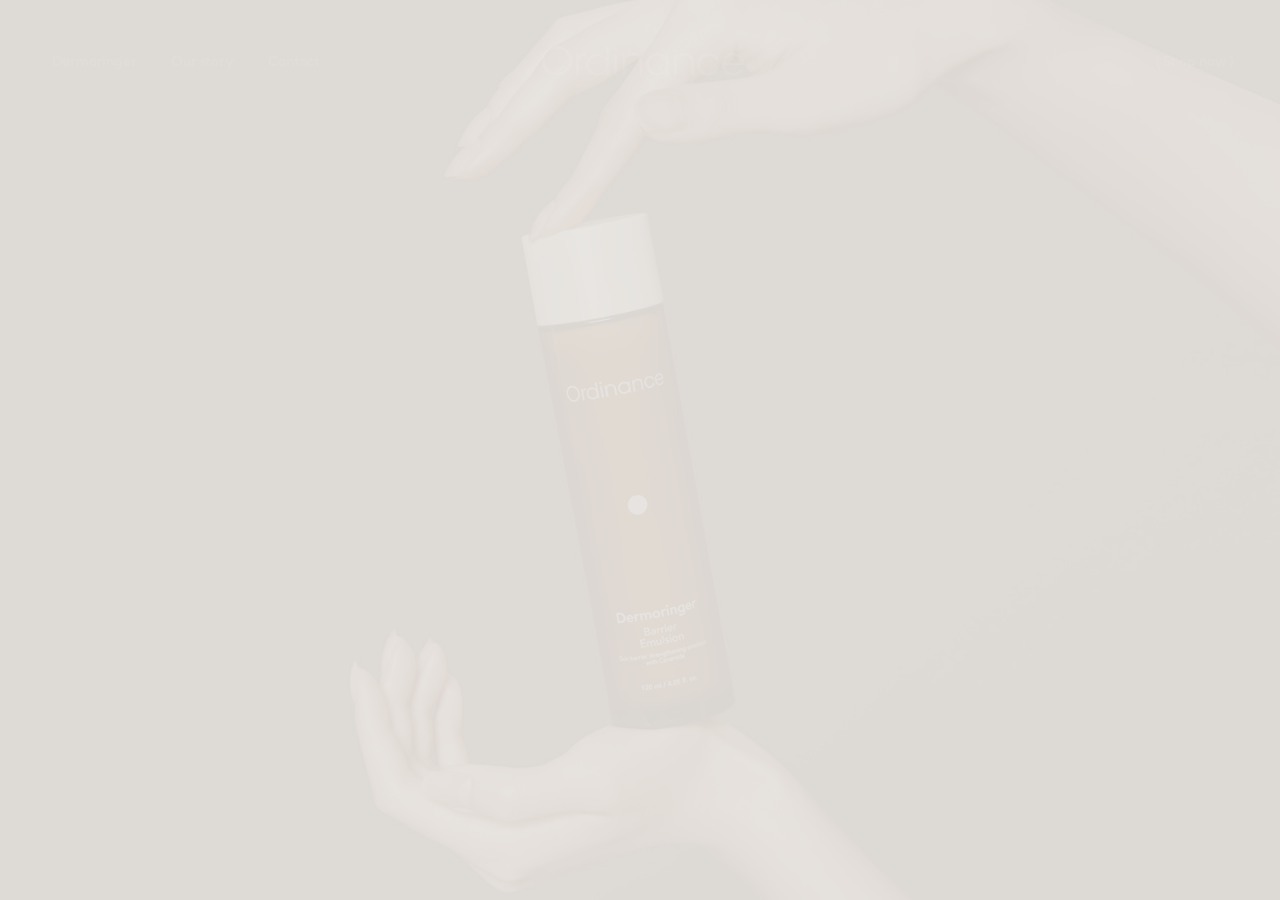
<file: index.html>
<!DOCTYPE html>
<html lang="en">

<head>
    <meta charset="UTF-8">
    <meta name="viewport" content="width=device-width, initial-scale=1, shrink-to-fit=no" />
    <meta http-equiv="X-UA-Compatible" content="IE=edge">
    <title>Ordinance</title>
    <link rel="canonical" href="index.html" />
    <link rel="shortcut icon" href="resources/images/favicon/favicon.ico" />
    <link rel="apple-touch-icon" sizes="114x114" href="resources/images/favicon/apple-icon-114x114.png" />
    <link rel="apple-touch-icon-precomposed" href="resources/images/favicon/apple-icon-114x114.png" />
    <link rel="icon" type="images/png" sizes="192x192" href="resources/images/favicon/android-icon-192x192.png" />
    <link rel="icon" type="images/png" sizes="32x32" href="resources/images/favicon/favicon-32x32.png" />
    <link rel="icon" type="images/png" sizes="96x96" href="resources/images/favicon/favicon-96x96.png" />
    <link rel="icon" type="images/png" sizes="16x16" href="resources/images/favicon/favicon-16x16.png" />
    <link rel="icon" type="images/x-icon" href="resources/images/favicon/favicon.ico" />
    <link rel="stylesheet" href="resources/css/utils/swiper-bundle.min.css">
    <link rel="stylesheet" href="resources/css/common.css">
    <link rel="stylesheet" href="resources/css/style.css">
</head>
<body data-barba="wrapper" class="st-theme-white">
    <header>
        <div class="button-sub st-visible-mobile">
            <span></span>
            <span></span>
        </div>
        <h1>
            <a href="index.html">
                <span class="hide-text">Ordinance</span>
                <!-- Generator: Adobe Illustrator 24.3.0, SVG Export Plug-In  -->
                <svg version="1.1" xmlns="http://www.w3.org/2000/svg" xmlns:xlink="http://www.w3.org/1999/xlink" x="0px" y="0px" width="208px"
                height="32px" viewBox="0 0 208 32" style="overflow:visible;enable-background:new 0 0 208 32;" xml:space="preserve">
                    <path d="M1.5,16c0-8.9,7.1-15,15.6-15c8.7,0,15.6,6.5,15.6,15s-6.8,15-15.6,15C8.2,30.9,1.5,24.3,1.5,16L1.5,16z M4.8,16C4.9,22.6,10.3,28,17,28C23.6,28,29,22.6,29,15.9c0-6.7-5.4-12.1-12.1-12.1C10.3,3.9,4.9,9.3,4.8,16L4.8,16z"/>
                    <path d="M36.4,8.7h2.8v3.6c1.6-3.2,4.4-4.1,6.9-4.2V11h-0.3c-4.2,0-6.5,2.6-6.5,7.5v11.8h-2.9L36.4,8.7z"/>
                    <path d="M69.5,30.4h-2.9v-4.3c-1.5,2.8-4.4,4.9-9,4.9c-6.1,0.1-11.1-4.8-11.2-11c-0.1-6.1,4.8-11.1,11-11.2c0.1,0,0.1,0,0.2,0c4.8,0,7.9,2.7,8.9,4.8V1.5h3L69.5,30.4z M49.4,19.9c0,4.6,3.6,8.4,8.2,8.4c0.2,0,0.3,0,0.5,0c2.3,0,4.5-0.9,6.2-2.5c1.6-1.6,2.5-3.8,2.4-6.1c0-2.2-0.9-4.4-2.5-5.9c-1.6-1.6-3.8-2.5-6.1-2.4c-4.6-0.2-8.5,3.4-8.7,8C49.4,19.6,49.4,19.8,49.4,19.9L49.4,19.9z"/>
                    <path d="M74.9,1.5h3v4h-3V1.5z M74.9,9.4h3v21h-3V9.4z"/>
                    <path d="M83.3,8.7h2.8c0,1.2,0,2.4,0,3.9c1.2-2.8,4.2-4.6,8.1-4.5c6.7,0.1,9.1,4.7,9.1,10v12.3h-2.9V18.7c0-4.7-2.1-7.9-7-7.8c-4.5,0-7.1,2.7-7.1,7.3v12.3h-3L83.3,8.7z"/>
                    <path d="M130.2,30.4h-3v-4.5c-1.7,3.3-5.2,5.2-8.9,5.1c-7.1,0-11.3-5.5-11.3-11.5c-0.2-6.1,4.6-11.2,10.7-11.4c0.2,0,0.4,0,0.6,0c4.6,0,7.8,2.7,8.9,5.2V8.7h3V30.4z M110.1,19.6c-0.1,4.7,3.6,8.5,8.3,8.6c0.1,0,0.3,0,0.4,0c3.5,0.1,6.6-2,7.8-5.3c0.5-1.1,0.7-2.2,0.7-3.4c0-1.2-0.2-2.4-0.7-3.5c-1.3-3.2-4.5-5.3-7.9-5.2c-4.7-0.1-8.6,3.7-8.6,8.4C110.1,19.3,110.1,19.4,110.1,19.6L110.1,19.6z"/>
                    <path d="M135.4,8.7h2.8c0,1.2,0,2.4,0,3.9c1.2-2.8,4.2-4.6,8.1-4.5c6.7,0.1,9.1,4.7,9.1,10v12.3h-2.9V18.7c0-4.7-2.1-7.9-7-7.8c-4.5,0-7.1,2.7-7.1,7.3v12.3h-3L135.4,8.7z"/>
                    <path d="M181.1,23.1c-1.9,6.1-8.4,9.5-14.4,7.6c-6.1-1.9-9.5-8.4-7.6-14.4c1.9-6.1,8.4-9.5,14.4-7.6c3.6,1.1,6.5,4,7.6,7.6H178c-1.8-4.4-6.8-6.5-11.2-4.7c-1,0.4-2,1-2.8,1.8c-1.6,1.7-2.5,3.9-2.5,6.2c-0.1,4.7,3.5,8.5,8.2,8.7c0.1,0,0.2,0,0.4,0c3.4,0.1,6.6-2,7.9-5.2L181.1,23.1z"/>
                    <path d="M186.7,20.4c0.1,4.5,3.9,8.1,8.5,8c3.1,0.1,6.1-1.6,7.5-4.5h3.1c-0.9,2.2-2.4,4-4.4,5.3c-1.8,1.2-4,1.8-6.2,1.8c-6.2,0.1-11.3-4.8-11.5-10.9c0-0.2,0-0.3,0-0.5c-0.2-6.3,4.8-11.5,11.1-11.7c6.3-0.2,11.5,4.8,11.7,11.1c0,0.5,0,1-0.1,1.4L186.7,20.4z M203.5,18c-0.6-4.6-4.8-7.9-9.5-7.3c-3.8,0.5-6.8,3.5-7.3,7.3H203.5z"/>
                </svg>
            </a>
        </h1>
        <div class="sub-list">
            <div class="sub-list-wrap">                
                <ul class="sub-list-depth1">
                    <li data-depth1="dermoringer">
                        <a href="dermoringer/index.html"><span class="list-text">Dermoringer<span class="bar"></span></span></a>
                    </li>
                    <li data-depth1="story">
                        <a href="our-story.html"><span class="list-text">Our story<span class="bar"></span></span></a>
                    </li>
                    <li data-depth1="contact">
                        <a href="contact-us.html"><span class="list-text">Contact<span class="bar"></span></span></a>
                    </li>
                </ul>
                <!-- <ul class="sns-list st-visible-mobile">
                    <li>
                        <a href=""><span class="list-text">INSTAGRAM</span></a>
                    </li>
                    <li>
                        <a href=""><span class="list-text">YOUTUBE</span></a>
                    </li>
                    <li>
                        <a href=""><span class="list-text">FACEBOOK</span></a>
                    </li>
                </ul> -->
                <div class="copyright st-visible-mobile"><span class="list-text">(C) 2021. Ordinance</span></div>
            </div>
        </div>
        <div class="button-shop">
            <div class="button-text">
                <div class="st-visible-pc">( Shop now )</div>
                <div class="st-visible-mobile">( Shop )</div>
                <span class="bar"></span>
            </div>
            <div class="shop-list">
                <span class="shop-list-bar bar"></span>
                <div class="shop-list-wrap">
                    <div class="list-wrap">
                        <div class="masking-wrap">
                            <span class="bar list-bar"></span>
                            <a href="https://www.lu42.co.kr/goods/goods_list.php?brandCd=010" target="_blank" class="link-lu42">
                                <span class="hide-text">LU42</span>
                                <span class="icon-outlink"></span>
                            </a>
                            <span class="bar"></span>
                        </div>
                    </div>
                    <div class="list-wrap">
                        <div class="masking-wrap">
                            <a href="https://smartstore.naver.com/ordinance/" target="_blank" class="link-smartstore">
                                <span class="icon-naver"></span>스마트스토어<span class="icon-outlink"></span>
                            </a>
                            <span class="bar"></span>
                        </div>
                    </div>
                    <!-- <div class="list-wrap">
                        <div class="masking-wrap">
                            <a href="">
                                쇼핑커머스
                                <span class="icon-outlink"></span>
                            </a>
                            <span class="bar"></span>
                        </div>
                    </div> -->
                </div>
            </div>
        </div>
    </header>
    <main data-barba="container" data-barba-namespace="index" data-depth1="index">
        <div class="main-inner">  
            <div class="scroller-proxy">
                <div class="content-wrap content-main">
                    <div class="content content-slide header-white">
                        <div class="swiper-container">
                            <div class="swiper-wrapper">
                                <div class="swiper-slide slide-n1" data-num="0">
                                    <div class="visual-wrap">
                                        <img class="st-visible-pc" src="resources/images/main/main-key-1.jpg" alt="">
                                        <img class="st-visible-mobile" src="resources/images/main/m-main-key-1.jpg" alt="">
                                    </div>
                                    <div class="text-wrap">

                                        <div class="text-title align-type1 st-visible-pc">
                                            <div class="align-left align-item">
                                                <div class="marquee-shape shape-pc">
                                                    <div class="grp-circle">
                                                        <span class="circle-bar"></span>
                                                        <span class="circle-bar"></span>
                                                        <span class="circle-bar"></span>
                                                        <span class="circle-bar"></span>
                                                        <span class="circle-bar"></span>
                                                        <span class="circle-bar"></span>
                                                        <span class="circle-bar"></span>
                                                        <span class="circle-bar"></span>
                                                    </div>
                                                </div>
                                                <span class="masking-wrap"><span class="masking-text">ULTIMATE SELF</span></span>
                                            </div>
                                            <div class="align-right align-item align-standard">
                                                <span class="masking-wrap"><span class="masking-text">CARE ROUTINE<span class="dot"></span></span></span>
                                            </div>
                                        </div>
                                        <div class="text-title align-type1 st-visible-mobile">
                                            <div class="align-center align-item">
                                                <div class="marquee-shape shape-mobile">
                                                    <div class="grp-circle">
                                                        <span class="circle-bar"></span>
                                                        <span class="circle-bar"></span>
                                                        <span class="circle-bar"></span>
                                                        <span class="circle-bar"></span>
                                                        <span class="circle-bar"></span>
                                                        <span class="circle-bar"></span>
                                                        <span class="circle-bar"></span>
                                                        <span class="circle-bar"></span>
                                                    </div>
                                                </div>
                                                <span class="masking-wrap"><span class="masking-text">ULTIMATE</span></span>
                                            </div>
                                            <div class="align-left align-item align-standard">
                                                <span class="masking-wrap"><span class="masking-text">SELF CARE</span></span>
                                            </div>
                                            <div class="align-right align-item">
                                                <span class="masking-wrap"><span class="masking-text">ROUTINE<span class="dot"></span></span></span>
                                            </div>
                                        </div>
                                        <div class="text-description">
                                            <span class="st-visible-pc">오디넌스는 더 나은 성분과 최상의 효과를 위해<br>끊임없이 연구하고 개발하는 스킨케어 브랜드입니다.</span>
                                            <span class="st-visible-mobile">더 나은 성분과 효과를 위해 연구하는 오디넌스.</span>
                                        </div>

                                    </div>
                                </div>
                                <div class="swiper-slide slide-n2" data-num="1">
                                    <div class="visual-wrap">
                                        <img class="st-visible-pc" src="resources/images/main/main-key-2.jpg" alt="">
                                        <img class="st-visible-mobile" src="resources/images/main/m-main-key-2.jpg" alt="">
                                    </div>

                                    <div class="text-wrap">

                                        <div class="text-title align-type2 st-visible-pc">
                                            <div class="align-center align-item">
                                                <span class="masking-wrap"><span class="masking-text">AESTHETIC</span></span>
                                            </div>
                                            <div class="align-center align-item align-standard">
                                                <span class="masking-wrap"><span class="masking-text">DEEP <span class="rect-bar"></span><span class="rect-bar bar-n2"></span>SKIN CARE<span class="dot"></span></span></span>
                                            </div>
                                        </div>
                                        <div class="text-title align-type2 st-visible-mobile">
                                            <div class="align-center align-item align-standard">
                                                <span class="masking-wrap"><span class="masking-text">AESTHETIC</span></span>
                                            </div>
                                            <div class="align-left align-item">
                                                <span class="masking-wrap"><span class="masking-text">DEEP <span class="rect-bar"></span><span class="rect-bar bar-n2"></span></span></span>
                                            </div>
                                            <div class="align-right align-item">
                                                <span class="masking-wrap"><span class="masking-text">SKIN CARE<span class="dot"></span></span></span>
                                            </div>
                                        </div>

                                        <div class="text-description">
                                            <span class="st-visible-pc">내 피부에 영양과 효능을 온전하게 흡수시켜<br>피부전문가의 관리를 집에서도 누릴 수 있도록 도와줍니다.</span>
                                            <span class="st-visible-mobile">피부전문가의 관리를 집에서도 누릴 수 있도록 도와줍니다.</span>
                                        </div>
                                    </div> 
                                </div>
                                <div class="swiper-slide slide-n3" data-num="2">
                                    <div class="visual-wrap">
                                        <img class="st-visible-pc" src="resources/images/main/main-key-3.jpg" alt="">
                                        <img class="st-visible-mobile" src="resources/images/main/m-main-key-3.jpg" alt="">
                                    </div>
                                    <div class="text-wrap">

                                        <div class="text-title align-type3 st-visible-pc">
                                            <div class="align-left align-item">
                                                <span class="masking-wrap"><span class="masking-text">ENCOUNTER</span></span>
                                            </div>
                                            <div class="align-right align-item align-standard">
                                                <span class="masking-wrap"><span class="masking-text">IMPROVED SKIN<span class="dot"></span></span></span>
                                            </div>
                                        </div>

                                        <div class="text-title align-type3 st-visible-mobile">
                                            <div class="align-center align-item">
                                                <span class="masking-wrap"><span class="masking-text">ENCOUNTER</span></span>
                                            </div>
                                            <div class="align-center align-item">
                                                <span class="masking-wrap"><span class="masking-text">IMPROVED</span></span>
                                            </div>
                                            <div class="align-center align-item">
                                                <span class="masking-wrap"><span class="masking-text">SKIN<span class="dot"></span></span></span>
                                            </div>
                                        </div>

                                        <div class="text-description">
                                            <span class="st-visible-pc">단순한 보습과 수딩 케어가 아닌,<br>다각화된 관점에서 피부에 필요한 효과를 전달하기 위해 노력합니다.</span>
                                            <span class="st-visible-mobile">피부에 필요한 효과를 전달하기 위해 노력합니다.</span>
                                        </div>
                                    </div>
                                </div>
                            </div>
                            <div class="pagination-wrap">
                                <div class="swiper-pagination"></div>
                                <div class="progress-wrap st-visible-mobile">
                                    <span class="progress-element" id="current-num">1</span>
                                    <div class="progress-bar progress-element">
                                        <span class="bar-inner"></span>
                                    </div>
                                    <span class="progress-element" id="max-num"></span>
                                </div>
                            </div>
                        </div>
                        <div class="marquee-text-wrap">
                            <span class="bar"></span>
                            <span class="bg"></span>
                            <div class="marquee-text">
                                <div class="text-container">
                                    <ul>
                                        <li>Meet Ordinance at LU42!</li>
                                        <li>New Arrivals!</li>
                                        <li>Meet Ordinance at LU42!</li>
                                        <li>New Arrivals!</li>
                                        <li class="spacing"></li>
                                        <li>Meet Ordinance at LU42!</li>
                                        <li>New Arrivals!</li>
                                        <li>Meet Ordinance at LU42!</li>
                                        <li>New Arrivals!</li>
                                        <li class="spacing"></li>
                                    </ul>
                                    <ul>
                                        <li>Meet Ordinance at LU42!</li>
                                        <li>New Arrivals!</li>
                                        <li>Meet Ordinance at LU42!</li>
                                        <li>New Arrivals!</li>
                                        <li class="spacing"></li>
                                        <li>Meet Ordinance at LU42!</li>
                                        <li>New Arrivals!</li>
                                        <li>Meet Ordinance at LU42!</li>
                                        <li>New Arrivals!</li>
                                        <li class="spacing"></li>
                                    </ul>
                                    <ul>
                                        <li>Meet Ordinance at LU42!</li>
                                        <li>New Arrivals!</li>
                                        <li>Meet Ordinance at LU42!</li>
                                        <li>New Arrivals!</li>
                                        <li class="spacing"></li>
                                        <li>Meet Ordinance at LU42!</li>
                                        <li>New Arrivals!</li>
                                        <li>Meet Ordinance at LU42!</li>
                                        <li>New Arrivals!</li>
                                        <li class="spacing"></li>
                                    </ul>
                                    <ul>
                                        <li>Meet Ordinance at LU42!</li>
                                        <li>New Arrivals!</li>
                                        <li>Meet Ordinance at LU42!</li>
                                        <li>New Arrivals!</li>
                                        <li class="spacing"></li>
                                        <li>Meet Ordinance at LU42!</li>
                                        <li>New Arrivals!</li>
                                        <li>Meet Ordinance at LU42!</li>
                                        <li>New Arrivals!</li>
                                        <li class="spacing"></li>
                                    </ul>
                                </div>
                            </div>
                        </div>
                    </div>
                    <!-- 2 content -->
                    <div class="content content-new-arrivals">
                        <div class="content-title title-except  header-white">
                            <span class="title-n1">New</span>
                            <span class="masking-wrap"><span class="masking-text title-n2">Arrivals</span></span>
                        </div>
                        <div class="product-list-wrap">
                            <div class="product-list list-type1">
                                <div class="visual-wrap header-white">
                                    <div class="visual-translate">
                                        <span class="background"></span>
                                        <img src="resources/images/main/main-b3-light-toner.jpg" class="st-visible-pc" alt="">
                                        <img src="resources/images/main/m-main-b3-light-toner.jpg" class="st-visible-mobile" alt="">
                                    </div>
                                </div>
                                <div class="list-container">
                                    <a href="dermoringer/b3light-toner.html" class="text-wrap">
                                        <div class="text-sub">Dermoringer</div>
                                        <div class="text-title" data-num="0">
                                            <span class="masking-wrap"><span class="masking-text">B3LIGHT</span></span>
                                            <span class="masking-wrap"><span class="masking-text">TONER</span></span>
                                        </div>
                                        <div class="text-description">비쓰리라이트 토너</div>
                                        <div class="text-button"><span class="button-text">V  I  E  W    M  O  R  E<span class="bar"></span></span></div>
                                    </a>
                                    <div class="image-wrap">
                                        <img src="resources/images/product/dermoringer/b3-light-toner/toner.png" alt="">
                                    </div>
                                </div>
                            </div>

                            <div class="product-list list-type2 translate-right">
                                <div class="visual-wrap">
                                    <div class="visual-translate">
                                        <span class="background"></span>
                                        <img src="resources/images/main/main-barrrier-emulsion.jpg" class="st-visible-pc" alt="">
                                        <img src="resources/images/main/m-main-barrrier-emulsion.jpg" class="st-visible-mobile" alt="">
                                    </div>
                                </div>
                                <div class="list-container">
                                    <a href="dermoringer/barrier-emulsion.html" class="text-wrap">
                                        <div class="text-sub">Dermoringer</div>
                                        <div class="text-title" data-num="28">
                                            <span class="masking-wrap"><span class="masking-text">BARRIER</span></span>
                                            <span class="masking-wrap"><span class="masking-text">EMULSION</span></span>
                                        </div>
                                        <div class="text-description">베리어 에멀전</div>
                                        <div class="text-button"><span class="button-text">V  I  E  W    M  O  R  E<span class="bar"></span></span></div>
                                    </a>
                                    <div class="image-wrap">
                                        <img src="resources/images/product/dermoringer/barrier-emulsion/emlusion.png" alt="">
                                    </div>
                                </div>

                            </div>


                            <div class="product-list list-type2 list-last">
                                <div class="list-container">
                                    <a href="dermoringer/fusimune-ampoule.html" class="text-wrap">
                                        <div class="text-sub">Dermoringer</div>
                                        <div class="text-title" data-num="28">
                                            <span class="masking-wrap"><span class="masking-text">FUSIMUNE</span></span>
                                            <span class="masking-wrap"><span class="masking-text">AMPOULE</span></span>
                                        </div>
                                        <div class="text-description">후시뮨 앰플</div>
                                        <div class="text-button"><span class="button-text">V  I  E  W    M  O  R  E<span class="bar"></span></span></div>
                                    </a>
                                    <div class="image-wrap">
                                        <img src="resources/images/product/dermoringer/fusimune-ampoule/ampoule.png" alt="">
                                    </div>
                                </div>
                                <div class="visual-wrap">
                                    <div class="visual-translate">
                                        <span class="background"></span>
                                        <img src="resources/images/main/main-fusimune-ampoule.jpg" class="st-visible-pc" alt="">
                                        <img src="resources/images/main/m-main-fusimune-ampoule.jpg" class="st-visible-mobile" alt="">
                                    </div>
                                </div>
                            </div>

                            <div class="product-list list-type3 translate-right">
                                <div class="visual-wrap">
                                    <div class="visual-translate">
                                        <span class="background"></span>
                                        <img src="resources/images/main/main-rp-cream.jpg" class="st-visible-pc" alt="">
                                        <img src="resources/images/main/m-main-rp-cream.jpg" class="st-visible-mobile" alt="">
                                    </div>
                                </div>
                                <div class="list-container">
                                    <a href="dermoringer/rp-cream.html" class="text-wrap">
                                        <div class="text-sub">Dermoringer</div>
                                        <div class="text-title" data-num="28">
                                            <span class="masking-wrap"><span class="masking-text">RP</span></span>
                                            <span class="masking-wrap"><span class="masking-text">CREAM</span></span>
                                        </div>
                                        <div class="text-description">알피 크림</div>
                                        <div class="text-button"><span class="button-text">V  I  E  W    M  O  R  E<span class="bar"></span></span></div>
                                    </a>
                                    <div class="image-wrap">
                                        <img src="resources/images/product/dermoringer/rp-cream/cream.png" alt="">
                                    </div>
                                </div>
                            </div>

                        </div>

                    </div>

                    <div class="content content-typo header-white">
                        <div class="visual-wrap">
                            <img src="resources/images/main/main-typo-1.jpg" class="st-visible-pc" alt="">
                            <img src="resources/images/main/m-main-typo-1.jpg" class="st-visible-mobile" alt="">
                        </div>
                        <div class="content-title title-except">
                            <div class="text-sub">[ Ordinance ]</div>
                            <div class="text-description">
                                High-performance self-care solution that<br>promotes safe skin care based on strict professional standards.
                            </div>
                            <div class="text-add">
                                <img src="resources/images/icon/icon-copyright.svg" alt="">
                            </div>
                        </div>
                        <div class="typo-logo">
                            <img class="typo-n1" src="resources/images/icon/logo-o.svg" alt="">
                            <div class="typo-elements">
                                <span class="typo-n1">
                                    <img src="resources/images/icon/logo-d.svg" alt="">
                                </span>
                                <span class="typo-n1">
                                    <img src="resources/images/icon/logo-c.svg" alt="">
                                </span>
                                <span class="typo-n1">
                                    <img src="resources/images/icon/logo-e.svg" alt="">
                                </span>
                                <span class="typo-n3">
                                    <img src="resources/images/icon/logo-a.svg" alt="">
                                </span>

                                <span class="typo-n2">
                                    <img src="resources/images/icon/logo-r.svg" alt="">
                                </span>
                                <span class="typo-n2">
                                    <img src="resources/images/icon/logo-i.svg" alt="">
                                </span>
                                <span class="typo-n2">
                                    <img src="resources/images/icon/logo-n.svg" alt="">
                                </span>
                                <span class="typo-n2">
                                    <img src="resources/images/icon/logo-n2.svg" alt="">
                                </span>
                            </div>
                        </div>
                    </div>
                    <div class="content content-product-list list-by2">
                        <div class="product-grid-list">
                            <a class="product-list" href="dermoringer/b3light-toner.html">
                                <span class="background hover-background"></span>
                                <div class="visual-wrap">
                                    <img src="resources/images/product/dermoringer/list/toner.png" alt="">
                                </div>
                                <div class="text-wrap">
                                    <div class="text-title">
                                        <span class="masking-text">
                                            <span class="st-visible-pc">B3LIGHT TONER</span>
                                            <span class="st-visible-mobile">B3LIGHT<br>TONER</span>
                                        </span>
                                    </div>
                                    <div class="text-description">비쓰리라이트 토너</div>
                                    <div class="text-price">￦ 38,000</div>
                                </div>
                            </a>
                            <a class="product-list" href="dermoringer/barrier-emulsion.html">
                                <span class="background hover-background"></span>
                                <div class="visual-wrap">
                                    <img src="resources/images/product/dermoringer/list/emulsion.png" alt="">
                                </div>
                                <div class="text-wrap">
                                    <div class="text-title"><span class="masking-text">BARRIER EMULSION</span></div>
                                    <div class="text-description">베리어 에멀전</div>
                                    <div class="text-price">￦ 38,000</div>
                                </div>
                            </a>
                            <a class="product-list" href="dermoringer/fusimune-ampoule.html">
                                <span class="background hover-background"></span>
                                <div class="visual-wrap">
                                    <img src="resources/images/product/dermoringer/list/ampoule.png" alt="">
                                </div>
                                <div class="text-wrap">
                                    <div class="text-title"><span class="masking-text">FUSIMUNE AMPOULE</span></div>
                                    <div class="text-description">후시뮨 앰플</div>
                                    <div class="text-price">￦ 36,000</div>
                                </div>
                            </a>
                            <a class="product-list" href="dermoringer/rp-cream.html">
                                <span class="background hover-background"></span>
                                <div class="visual-wrap">
                                    <img src="resources/images/product/dermoringer/list/cream.png" alt="">
                                </div>
                                <div class="text-wrap">
                                    <div class="text-title">
                                        <span class="masking-text">
                                            <span class="st-visible-pc">RP CREAM</span>
                                            <span class="st-visible-mobile">RP<br>CREAM</span>
                                        </span>
                                    </div>
                                    <div class="text-description">알피 크림</div>
                                    <div class="text-price">￦ 52,000</div>
                                </div>
                            </a>
                        </div>
                    </div>
                    <div class="content content-view">
                        <div class="grid-row">
                            <div class="grid grid-pin header-white">
                                <img src="resources/images/main/main-about-1.jpg" alt="">
                            </div>
                            <div class="grid grid-text">
                                <div class="text-wrap">
                                    <div class="text-title">DERMORINGER</div>
                                    <div class="text-description">더모링거는 유해 환경과 외부 스트레스로 인해 <br class="st-visible-mobile">자극 받아 무너진<br class="st-visible-pc">피부 장벽을 탄탄하게 케어해 건강한 <br class="st-visible-mobile">피부로 가꾸어주는 스킨케어 솔루션입니다.</div>
                                    <a href="dermoringer/index.html" class="text-button"><span class="button-text">R  e  a  d    m  o  r  e<span class="bar"></span></span></a>
                                </div>
                            </div>
                        </div>
                        <div class="grid-row">
                            <div class="grid grid-text">
                                <div class="text-wrap">
                                    <div class="text-title">PHILOSOPHY</div>
                                    <div class="text-description">오디넌스는 일상의 다양한 자극 <br class="st-visible-mobile">요인에도 쉽게<br class="st-visible-pc">예민해지지 않는 건강한 피부의 <br class="st-visible-mobile">유지를 돕는 브랜드입니다.</div>
                                    <a href="our-story.html" class="text-button"><span class="button-text">R  e  a  d    m  o  r  e<span class="bar"></span></span></a>
                                </div>
                            </div>
                            <div class="grid grid-pin header-white">
                                <img src="resources/images/main/main-about-2.jpg" alt="">
                            </div>
                        </div>
                    </div>
                    <footer>
                        <div class="footer-wrap header-white">
                            <a href="contact-us.html">
                                <div class="footer-text">
                                    <div>
                                        <span class="ft-01">Contact</span>
                                    </div>
                                    <div>
                                        <span class="ft-02">Ordinance.</span>
                                    </div>
                                </div>
                                <span class="icon-arrow"></span>
                                <span class="bar"></span>
                            </a>
                            <ul class="footer-info">
                                <li><span>주식회사</span><span>오디넌스</span></li>
                                <li><span>대표자</span><span>장현</span></li>
                                <li><span>주소</span><span>서울특별시 강남구 도산대로 229, 6층 4호</span></li>
                                <li><span>사업자등록번호</span><span>539-86-01966</span></li>
                                <li><span><a href="mailto:help@ordinance.co.kr" target="_blank">help@ordinance.co.kr</a></span></li>
                            </ul>
                            <p class="footer-copyright">(C) 2021 Ordinance. All rights reserved.</p>
                        </div>
                    </footer>
                </div>
            </div>
        </div>
    </main>
    <script src="resources/js/vendor.min.js"></script>
    <script src="resources/js/trigger.js"></script>
    <script src="resources/js/main.js"></script>
</body>
</html>
</file>
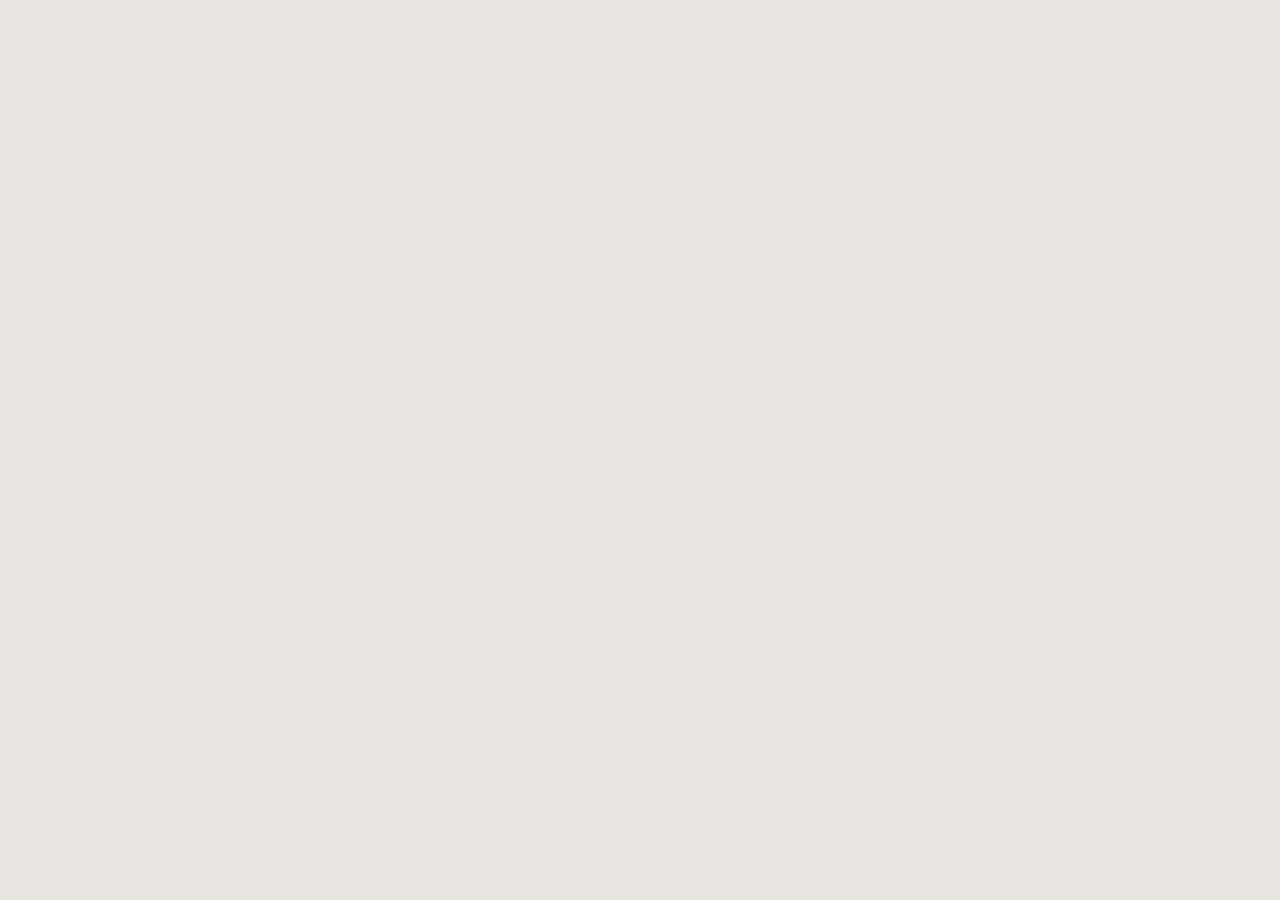
<file: dermoringer/index.html>
<!DOCTYPE html>
<html lang="en">

<head>
    <meta charset="UTF-8">
    <meta name="viewport" content="width=device-width, initial-scale=1, shrink-to-fit=no" />
    <meta http-equiv="X-UA-Compatible" content="IE=edge">
    <title>Dermoringer</title>
    <link rel="canonical" href="index.html" />
    <link rel="shortcut icon" href="../resources/images/favicon/favicon.ico" />
    <link rel="apple-touch-icon" sizes="114x114" href="../resources/images/favicon/apple-icon-114x114.png" />
    <link rel="apple-touch-icon-precomposed" href="../resources/images/favicon/apple-icon-114x114.png" />
    <link rel="icon" type="images/png" sizes="192x192" href="../resources/images/favicon/android-icon-192x192.png" />
    <link rel="icon" type="images/png" sizes="32x32" href="../resources/images/favicon/favicon-32x32.png" />
    <link rel="icon" type="images/png" sizes="96x96" href="../resources/images/favicon/favicon-96x96.png" />
    <link rel="icon" type="images/png" sizes="16x16" href="../resources/images/favicon/favicon-16x16.png" />
    <link rel="icon" type="images/x-icon" href="../resources/images/favicon/favicon.ico" />
    <link rel="stylesheet" href="../resources/css/utils/swiper-bundle.min.css">
    <link rel="stylesheet" href="../resources/css/common.css">
    <link rel="stylesheet" href="../resources/css/style.css">
</head>
<body data-barba="wrapper">
    <header>
        <div class="button-sub st-visible-mobile">
            <span></span>
            <span></span>
        </div>
        <h1>
            <a href="../index.html">
                <span class="hide-text">Ordinance</span>
                <!-- Generator: Adobe Illustrator 24.3.0, SVG Export Plug-In  -->
                <svg version="1.1" xmlns="http://www.w3.org/2000/svg" xmlns:xlink="http://www.w3.org/1999/xlink" x="0px" y="0px" width="208px"
                height="32px" viewBox="0 0 208 32" style="overflow:visible;enable-background:new 0 0 208 32;" xml:space="preserve">
                    <path d="M1.5,16c0-8.9,7.1-15,15.6-15c8.7,0,15.6,6.5,15.6,15s-6.8,15-15.6,15C8.2,30.9,1.5,24.3,1.5,16L1.5,16z M4.8,16C4.9,22.6,10.3,28,17,28C23.6,28,29,22.6,29,15.9c0-6.7-5.4-12.1-12.1-12.1C10.3,3.9,4.9,9.3,4.8,16L4.8,16z"/>
                    <path d="M36.4,8.7h2.8v3.6c1.6-3.2,4.4-4.1,6.9-4.2V11h-0.3c-4.2,0-6.5,2.6-6.5,7.5v11.8h-2.9L36.4,8.7z"/>
                    <path d="M69.5,30.4h-2.9v-4.3c-1.5,2.8-4.4,4.9-9,4.9c-6.1,0.1-11.1-4.8-11.2-11c-0.1-6.1,4.8-11.1,11-11.2c0.1,0,0.1,0,0.2,0c4.8,0,7.9,2.7,8.9,4.8V1.5h3L69.5,30.4z M49.4,19.9c0,4.6,3.6,8.4,8.2,8.4c0.2,0,0.3,0,0.5,0c2.3,0,4.5-0.9,6.2-2.5c1.6-1.6,2.5-3.8,2.4-6.1c0-2.2-0.9-4.4-2.5-5.9c-1.6-1.6-3.8-2.5-6.1-2.4c-4.6-0.2-8.5,3.4-8.7,8C49.4,19.6,49.4,19.8,49.4,19.9L49.4,19.9z"/>
                    <path d="M74.9,1.5h3v4h-3V1.5z M74.9,9.4h3v21h-3V9.4z"/>
                    <path d="M83.3,8.7h2.8c0,1.2,0,2.4,0,3.9c1.2-2.8,4.2-4.6,8.1-4.5c6.7,0.1,9.1,4.7,9.1,10v12.3h-2.9V18.7c0-4.7-2.1-7.9-7-7.8c-4.5,0-7.1,2.7-7.1,7.3v12.3h-3L83.3,8.7z"/>
                    <path d="M130.2,30.4h-3v-4.5c-1.7,3.3-5.2,5.2-8.9,5.1c-7.1,0-11.3-5.5-11.3-11.5c-0.2-6.1,4.6-11.2,10.7-11.4c0.2,0,0.4,0,0.6,0c4.6,0,7.8,2.7,8.9,5.2V8.7h3V30.4z M110.1,19.6c-0.1,4.7,3.6,8.5,8.3,8.6c0.1,0,0.3,0,0.4,0c3.5,0.1,6.6-2,7.8-5.3c0.5-1.1,0.7-2.2,0.7-3.4c0-1.2-0.2-2.4-0.7-3.5c-1.3-3.2-4.5-5.3-7.9-5.2c-4.7-0.1-8.6,3.7-8.6,8.4C110.1,19.3,110.1,19.4,110.1,19.6L110.1,19.6z"/>
                    <path d="M135.4,8.7h2.8c0,1.2,0,2.4,0,3.9c1.2-2.8,4.2-4.6,8.1-4.5c6.7,0.1,9.1,4.7,9.1,10v12.3h-2.9V18.7c0-4.7-2.1-7.9-7-7.8c-4.5,0-7.1,2.7-7.1,7.3v12.3h-3L135.4,8.7z"/>
                    <path d="M181.1,23.1c-1.9,6.1-8.4,9.5-14.4,7.6c-6.1-1.9-9.5-8.4-7.6-14.4c1.9-6.1,8.4-9.5,14.4-7.6c3.6,1.1,6.5,4,7.6,7.6H178c-1.8-4.4-6.8-6.5-11.2-4.7c-1,0.4-2,1-2.8,1.8c-1.6,1.7-2.5,3.9-2.5,6.2c-0.1,4.7,3.5,8.5,8.2,8.7c0.1,0,0.2,0,0.4,0c3.4,0.1,6.6-2,7.9-5.2L181.1,23.1z"/>
                    <path d="M186.7,20.4c0.1,4.5,3.9,8.1,8.5,8c3.1,0.1,6.1-1.6,7.5-4.5h3.1c-0.9,2.2-2.4,4-4.4,5.3c-1.8,1.2-4,1.8-6.2,1.8c-6.2,0.1-11.3-4.8-11.5-10.9c0-0.2,0-0.3,0-0.5c-0.2-6.3,4.8-11.5,11.1-11.7c6.3-0.2,11.5,4.8,11.7,11.1c0,0.5,0,1-0.1,1.4L186.7,20.4z M203.5,18c-0.6-4.6-4.8-7.9-9.5-7.3c-3.8,0.5-6.8,3.5-7.3,7.3H203.5z"/>
                </svg>
            </a>
        </h1>
        <div class="sub-list">
            <div class="sub-list-wrap">                
                <ul class="sub-list-depth1">
                    <li data-depth1="dermoringer">
                        <a href="index.html"><span class="list-text">Dermoringer<span class="bar"></span></span></a>
                    </li>
                    <li data-depth1="story">
                        <a href="../our-story.html"><span class="list-text">Our story<span class="bar"></span></span></a>
                    </li>
                    <li data-depth1="contact">
                        <a href="../contact-us.html"><span class="list-text">Contact<span class="bar"></span></span></a>
                    </li>
                </ul>
                <!-- <ul class="sns-list st-visible-mobile">
                    <li>
                        <a href=""><span class="list-text">INSTAGRAM</span></a>
                    </li>
                    <li>
                        <a href=""><span class="list-text">YOUTUBE</span></a>
                    </li>
                    <li>
                        <a href=""><span class="list-text">FACEBOOK</span></a>
                    </li>
                </ul> -->
                <div class="copyright st-visible-mobile"><span class="list-text">(C) 2021. Ordinance</span></div>
            </div>
        </div>
        <div class="button-shop">
            <div class="button-text">
                <div class="st-visible-pc">( Shop now )</div>
                <div class="st-visible-mobile">( Shop )</div>
                <span class="bar"></span>
            </div>
            <div class="shop-list">
                <span class="shop-list-bar bar"></span>
                <div class="shop-list-wrap">
                    <div class="list-wrap">
                        <div class="masking-wrap">
                            <span class="bar list-bar"></span>
                            <a href="https://www.lu42.co.kr/goods/goods_list.php?brandCd=010" target="_blank" class="link-lu42">
                                <span class="hide-text">LU42</span>
                                <span class="icon-outlink"></span>
                            </a>
                            <span class="bar"></span>
                        </div>
                    </div>
                    <div class="list-wrap">
                        <div class="masking-wrap">
                            <a href="https://smartstore.naver.com/ordinance/" target="_blank" class="link-smartstore">
                                <span class="icon-naver"></span>스마트스토어<span class="icon-outlink"></span>
                            </a>
                            <span class="bar"></span>
                        </div>
                    </div>
                    <!-- <div class="list-wrap">
                        <div class="masking-wrap">
                            <a href="">
                                쇼핑커머스
                                <span class="icon-outlink"></span>
                            </a>
                            <span class="bar"></span>
                        </div>
                    </div> -->
                </div>
            </div>
        </div>
    </header>
    <main data-barba="container" data-barba-namespace="product" data-depth1="dermoringer">
        <div class="main-inner">  
            <div class="scroller-proxy">
                <div class="content-wrap content-line">
                    <div class="content-line-main header-white">
                        <div class="visual-wrap">
                            <img src="../resources/images/product/dermoringer/dermoringer-key.jpg" class="st-visible-pc" alt="">
                            <img src="../resources/images/product/dermoringer/m-dermoringer-key.png" class="st-visible-mobile" alt="">
                        </div>
                        <div class="text-wrap">
                            <div class="text-title"><span class="masking-wrap"><span class="masking-text">DERMO</span></span><span class="masking-wrap"><span class="masking-text title-n2">RINGER</span></span></div>
                            <div class="text-description">무너진 피부 장벽을 탄탄하게 케어해 건강한 피부로<br>가꾸어주는 스킨케어 솔루션, 더모링거</div>
                        </div>
                    </div>
                    <div class="content content-product-list">
                        <div class="product-grid-list">
                            <a class="product-list" href="b3light-toner.html">
                                <span class="background hover-background area-first"></span>
                                <div class="visual-wrap">
                                    <img src="../resources/images/product/dermoringer/list/toner.png" alt="">
                                    <!-- <div class="texture-wrap">
                                        <img src="/resources/images/common/texture-b3light-toner.png" alt="">
                                    </div> -->
                                </div>
                                <div class="text-wrap">
                                    <div class="text-title"><span class="masking-text">B3LIGHT TONER</span></div>
                                    <div class="text-description">비쓰리라이트 토너</div>
                                    <div class="text-price">￦ 38,000</div>
                                </div>
                            </a>
                            <a class="product-list" href="barrier-emulsion.html">
                                <span class="background hover-background area-first"></span>
                                <div class="visual-wrap">
                                    <img src="../resources/images/product/dermoringer/list/emulsion.png" alt="">
                                    <!-- <div class="texture-wrap">
                                        <img src="/resources/images/common/texture-barrier-emulsion.png" alt="">
                                    </div> -->
                                </div>
                                <div class="text-wrap">
                                    <div class="text-title"><span class="masking-text">BARRIER EMULSION</span></div>
                                    <div class="text-description">베리어 에멀전</div>
                                    <div class="text-price">￦ 38,000</div>
                                </div>
                            </a>
                            <a class="product-list" href="fusimune-ampoule.html">
                                <span class="background hover-background area-first"></span>
                                <div class="visual-wrap">
                                    <img src="../resources/images/product/dermoringer/list/ampoule.png" alt="">
                                    <!-- <div class="texture-wrap">
                                        <img src="/resources/images/common/texture-fusimune-ampoule.png" alt="">
                                    </div> -->
                                </div>
                                <div class="text-wrap">
                                    <div class="text-title"><span class="masking-text">FUSIMUNE AMPOULE</span></div>
                                    <div class="text-description">후시뮨 앰플</div>
                                    <div class="text-price">￦ 36,000</div>
                                </div>
                            </a>
                            <a class="product-list" href="rp-cream.html">
                                <span class="background hover-background"></span>
                                <div class="visual-wrap">
                                    <img src="../resources/images/product/dermoringer/list/cream.png" alt="">
                                    <!-- <div class="texture-wrap">
                                        <img src="/resources/images/common/texture-rp-cream.png" alt="">
                                    </div> -->
                                </div>
                                <div class="text-wrap">
                                    <div class="text-title"><span class="masking-text">RP CREAM</span></div>
                                    <div class="text-description">알피 크림</div>
                                    <div class="text-price">￦ 52,000</div>
                                </div>
                            </a>

<!--                             <a class="product-list">
                                <div class="visual-wrap">
                                    <img src="/resources/images/product/dermoringer/amino-get-cleanser/cleanser.png" alt="">
                                </div>
                                <div class="text-wrap">
                                    <div class="text-title">AMINO-GEL CLEANSER</div>
                                    <div class="text-description">아미노 젤 클렌저</div>
                                    <div class="text-price">￦ 39,000</div>
                                </div>
                            </a>
                            <a class="product-list">
                                <div class="visual-wrap">
                                    <img src="/resources/images/product/dermoringer/grifocool-mask/mask.png" alt="">
                                </div>
                                <div class="text-wrap">
                                    <div class="text-title">GELFOCOOL MASK</div>
                                    <div class="text-description">그리포쿨 마스크</div>
                                    <div class="text-price">￦ 25,000</div>
                                </div>
                            </a>
                            <a class="product-list">
                                <div class="visual-wrap">
                                    <img src="/resources/images/product/dermoringer/barrier-emulsion/emlusion.png" alt="">
                                </div>
                                <div class="text-wrap">
                                    <div class="text-title">BARRIER EMULSION</div>
                                    <div class="text-description">베리어 에멀전</div>
                                    <div class="text-price">￦ 38,000</div>
                                </div>
                            </a> -->
                        </div>
                    </div>
                    <div class="content content-ingredients header-white">
                        <div class="content-title">INGREDIENTS</div>
                        <div class="visual-wrap">
                            <div class="visual-list-wrap">
                                <img class="select-list" src="../resources/images/product/dermoringer/dermoringer-1.jpg" alt="">
                                <img class="select-list" src="../resources/images/product/dermoringer/dermoringer-2.jpg" alt="">
                                <img class="select-list" src="../resources/images/product/dermoringer/dermoringer-3.jpg" alt="">
                                <img class="select-list" src="../resources/images/product/dermoringer/dermoringer-4.jpg" alt="">
                                <img class="select-list" src="../resources/images/product/dermoringer/dermoringer-5.jpg" alt="">
                            </div>
                            <div class="text-wrap">
                                <div class="text-list-wrap">
                                    <div class="text-list">
                                        <div class="visual-button">
                                            <div class="button-hover" data-num="0">Dermoringer<span class="bar"></span></div><span class="number">1</span>
                                        </div>
                                        <span class="text">is</span>
                                    </div>
                                    <div class="text-list">
                                        <div class="visual-button button-type2">
                                            <div class="button-hover" data-num="1">
                                                <div class="hover-wrap">Sydney Ringer<span class="bar"></span></div>
                                                <span class="hover-wrap hover-type2"><sup>TM</sup><span class="bar"></span></span>
                                            </div><span class="number">2</span><span class="text text-n2"> ,</span>
                                        </div>
                                        <div class="visual-button st-visible-pc button-type2">
                                            <div class="button-hover" data-num="2">
                                                <span class="hover-wrap">Hyalbarrier B<sub>5</sub><span class="bar"></span></span>
                                                <span class="hover-wrap hover-type2"><sup>TM</sup><span class="bar"></span></span>
                                            </div>
                                            <span class="number">3</span>
                                        </div>
                                    </div>
                                    <div class="text-list st-visible-mobile">
                                        <div class="visual-button button-type2">
                                            <div class="button-hover" data-num="2">
                                                <span class="hover-wrap">Hyalbarrier B<sub>5</sub><span class="bar"></span></span>
                                                <span class="hover-wrap hover-type2"><sup>TM</sup><span class="bar"></span></span>
                                            </div>
                                            <span class="number">3</span>
                                        </div>
                                    </div>
                                    <div class="text-list">
                                        <div class="visual-button button-type3"><div class="button-hover" data-num="3">Vitamin B<sub>3</sub> derivative<span class="bar"></span></div><span class="number">4</span></div>
                                        <span class="text">and</span>
                                    </div>
                                    <div class="text-list">
                                        <div class="visual-button button-type3"><div class="button-hover" data-num="4">Licorice root extract.<span class="bar"></span></div><span class="number">5</span></div>
                                    </div>
                                </div>
                                <div class="text-description">
                                    <div class="select-list">
                                        <div class="list-description">
                                            <span class="st-visible-pc">더모링거는 유해 환경과 외부 스트레스로 인해 자극받아 무너진<br>피부 장벽을 탄탄하게 케어해 건강한 피부로 가꾸어주는 스킨케어 솔루션입니다.</span>
                                            <span class="st-visible-mobile">더모링거는 유해 환경과 외부 스트레스로 인해 자극받아<br>무너진 피부 장벽을 탄탄하게 케어해<br>건강한 피부로 가꾸어주는 스킨케어 솔루션입니다.</span>
                                        </div>
                                    </div>
                                    <div class="select-list">
                                        <div class="list-title">Sydney Ringer™: 1,000 ppm</div>
                                        <div class="list-sub">시드니링거™</div>
                                        <div class="list-description">
                                            <span class="st-visible-pc">생리학 분야에서 많은 업적을 남긴 영국의 과학자 시드니 링거 교수<br>(Sydney Ringer, 1835년 ~ 1910년)의 이름을 딴, 전해질로 구성된 피부 장벽 강화 성분</span>
                                            <span class="st-visible-mobile">생리학 분야에서 많은 업적을<br>남긴 영국의 과학자 시드니 링거 교수(Sydney Ringer,<br>1835년 ~ 1910년)의 이름을 딴, 전해질로 구성된<br>피부 장벽 강화 성분</span>
                                        </div>
                                        <div class="list-sub-description">
                                            <div class="sub-patent">
                                                <span class="icon-patent"></span>특허등록번호 : 10-2097265
                                            </div>    
                                            <div class="sub-speech-area">
                                                <ul>
                                                    <li>발명의 명칭: 전해물질을 포함하는<br>보습 및 피부장벽 개선용 화장료 조성물</li>
                                                    <li>
                                                        <span class="st-visible-pc">전해물질을 포함하는 화장료 조성물에 관한 것으로, 상기<br>조성물은 세라마이드 합성을 증가시키는 바, 피부 장벽을<br>개선시킬 뿐만 아니라 피부 보습에 우수한 효과가 있다.</span>
                                                        <span class="st-visible-mobile">전해물질을 포함하는 화장료 조성물에 관한<br>것으로, 상기 조성물은 세라마이드 합성을<br>증가시키는 바, 피부 장벽을 개선시킬<br>뿐만 아니라 피부 보습에 우수한 효과가 있다.</span>
                                                    </li>
                                                </ul>
                                            </div>
                                        </div>
                                    </div>
                                    <div class="select-list">
                                        <div class="list-title">Hyalbarrier B<sub>5</sub>™: 500 ppm</div>
                                        <div class="list-sub">히알배리어 B<sub>5</sub>™</div>
                                        <div class="list-description">
                                            <span class="st-visible-pc">저분자 히알루론산, 솔비톨, 프로비타민 B<sub>5</sub> 등으로 구성된<br>오디넌스만의 피부 보습 × 수딩 복합 성분</span>
                                            <span class="st-visible-mobile">저분자 히알루론산, 솔비톨, 프로비타민 B<sub>5</sub> 등으로<br>구성된 오디넌스만의<br>피부 보습 × 수딩 복합 성분</span>
                                        </div>
                                    </div>
                                    <div class="select-list">
                                        <div class="list-title">Vitamin B<sub>3</sub> derivative(Niacinamide): 10,000 ppm</div>
                                        <div class="list-sub">비타민 B<sub>3</sub> 유도체(나이아신아마이드)</div>
                                        <div class="list-description">
                                            <span class="st-visible-pc">피지와 모공 케어에 도움을 주며<br>지친 피부에 투명함을 부여하여 맑고 건강한 피부로 가꿔주는 수용성 비타민</span>
                                            <span class="st-visible-mobile">피지와 모공 케어에 도움을 주며<br>지친 피부에 투명함을 부여하여<br>맑고 건강한 피부로 가꿔주는 수용성 비타민</span>
                                        </div>
                                    </div>
                                    <div class="select-list">
                                        <div class="list-title">
                                            <span class="st-visible-pc">Licorice Root Extract(Dipotassium Glycyrrhizate): 500 ppm</span>
                                            <span class="st-visible-mobile">Licorice Root Extract<br>(Dipotassium Glycyrrhizate): 500 ppm</span>
                                        </div>
                                        <div class="list-sub">감초 성분(다이포타슘 글리시리제이트)</div>
                                        <div class="list-description">
                                            <span class="st-visible-pc">외부 자극으로부터 스트레스 받은 피부 케어를 돕는<br>감초 뿌리 추출 식물 유래 성분</span>
                                            <span class="st-visible-mobile">외부 자극으로부터 스트레스 받은<br>피부 케어를 돕는<br>감초 뿌리 추출 식물 유래 성분</span>
                                        </div>
                                    </div>
                                </div>
                            </div>
                        </div>
                    </div>
                    <div class="content content-ingredients-list">
                        <div class="content-title title-except">3가지 허브가 블렌딩된 <br class="st-visible-mobile">오디넌스만의 차분한 아로마</div>
                        <div class="ingredients-wrap">
                            <div class="ingredients-list">
                                <div class="visual-wrap">
                                    <img src="../resources/images/ingredient/icon-ingredient-salvia.png" alt="">
                                </div>
                                <div class="text-wrap">
                                    <div class="text-title">S A L V I A  <br class="st-visible-mobile">O F F I C I N A L I S <br>( S A G E ) O I L</div>
                                    <div class="text-description">살비아 오일</div>
                                </div>
                            </div>
                            <div class="ingredients-list">
                                <div class="visual-wrap">
                                    <img src="../resources/images/ingredient/icon-ingredient-basil.png" alt="">
                                </div>
                                <div class="text-wrap">
                                    <div class="text-title">O C I M U M  <br class="st-visible-mobile">B A S I L I C U M<br>( B A S I L ) O I L</div>
                                    <div class="text-description">바질 오일</div>
                                </div>
                            </div>
                            <div class="ingredients-list">
                                <div class="visual-wrap">
                                    <img src="../resources/images/ingredient/icon-ingredient-vulgaris.png" alt="">
                                </div>
                                <div class="text-wrap">
                                    <div class="text-title">A R T E M I S I A  <br class="st-visible-mobile">V U L G A R I S<br>O I L</div>
                                    <div class="text-description">불가리스쑥 오일</div>
                                </div>
                            </div>
                        </div>
                        <div class="text-description content-description">
                            낮은 채도의 녹색이 연상되는 깊고 차분한 <br class="st-visible-pc">풀향으로 <br class="st-visible-mobile">더욱 평화로운 스킨케어 시간을 만들어줍니다.
                        </div>
                        <div class="text-sub-description">* 상기 설명은 원료적 특성에 한함</div>
                    </div>
                    <div class="content content-feature x-visual-translate">
                        <div class="content-title">SAFE, FAST, RELIEF</div>
                        <div class="visual-wrap">
                            <img data-num="-=20" class="st-visible-pc" src="../resources/images/product/dermoringer/dermoringer-6.jpg" alt="">    
                            <img data-num="-=12" class="st-visible-mobile" src="../resources/images/product/dermoringer/m-dermoringer-6.jpg" data-num="-=20" alt="">    
                        </div>
                        <div class="feature-list">
                            <dl>
                                <dt>C O M F O R T</dt>
                                <dd>수딩 및 쿨링 등의 효능으로 인한 편안함</dd>
                            </dl>
                            <dl>
                                <dt>A S S U R A N C E</dt>
                                <dd>유해성분 및 물질에 대한 안도감</dd>
                            </dl>
                            <dl>
                                <dt>E A S E   O F   U S E</dt>
                                <dd>전문적 케어를 집에서, 손쉽게</dd>
                            </dl>
                            <dl>
                                <dt>C O N F I D E N C E</dt>
                                <dd>유해환경과 외부 스트레스에도 강한 피부의 자신감</dd>
                            </dl>
                        </div>
                    </div>
                    <footer>
                        <div class="footer-wrap header-white">
                            <a href="../contact-us.html">
                                <div class="footer-text">
                                    <div>
                                        <span class="ft-01">Contact</span>
                                    </div>
                                    <div>
                                        <span class="ft-02">Ordinance.</span>
                                    </div>
                                </div>
                                <span class="icon-arrow"></span>
                                <span class="bar"></span>
                            </a>
                            <ul class="footer-info">
                                <li><span>주식회사</span><span>오디넌스</span></li>
                                <li><span>대표자</span><span>장현</span></li>
                                <li><span>주소</span><span>서울특별시 강남구 도산대로 229, 6층 4호</span></li>
                                <li><span>사업자등록번호</span><span>539-86-01966</span></li>
                                <li><span><a href="mailto:help@ordinance.co.kr" target="_blank">help@ordinance.co.kr</a></span></li>
                            </ul>
                            <p class="footer-copyright">(C) 2021 Ordinance. All rights reserved.</p>
                        </div>
                    </footer>
                </div>
            </div>
        </div>
    </main>
    <script src="../resources/js/vendor.min.js"></script>
    <script src="../resources/js/trigger.js"></script>
    <script src="../resources/js/main.js"></script>
</body>
</html>
</file>
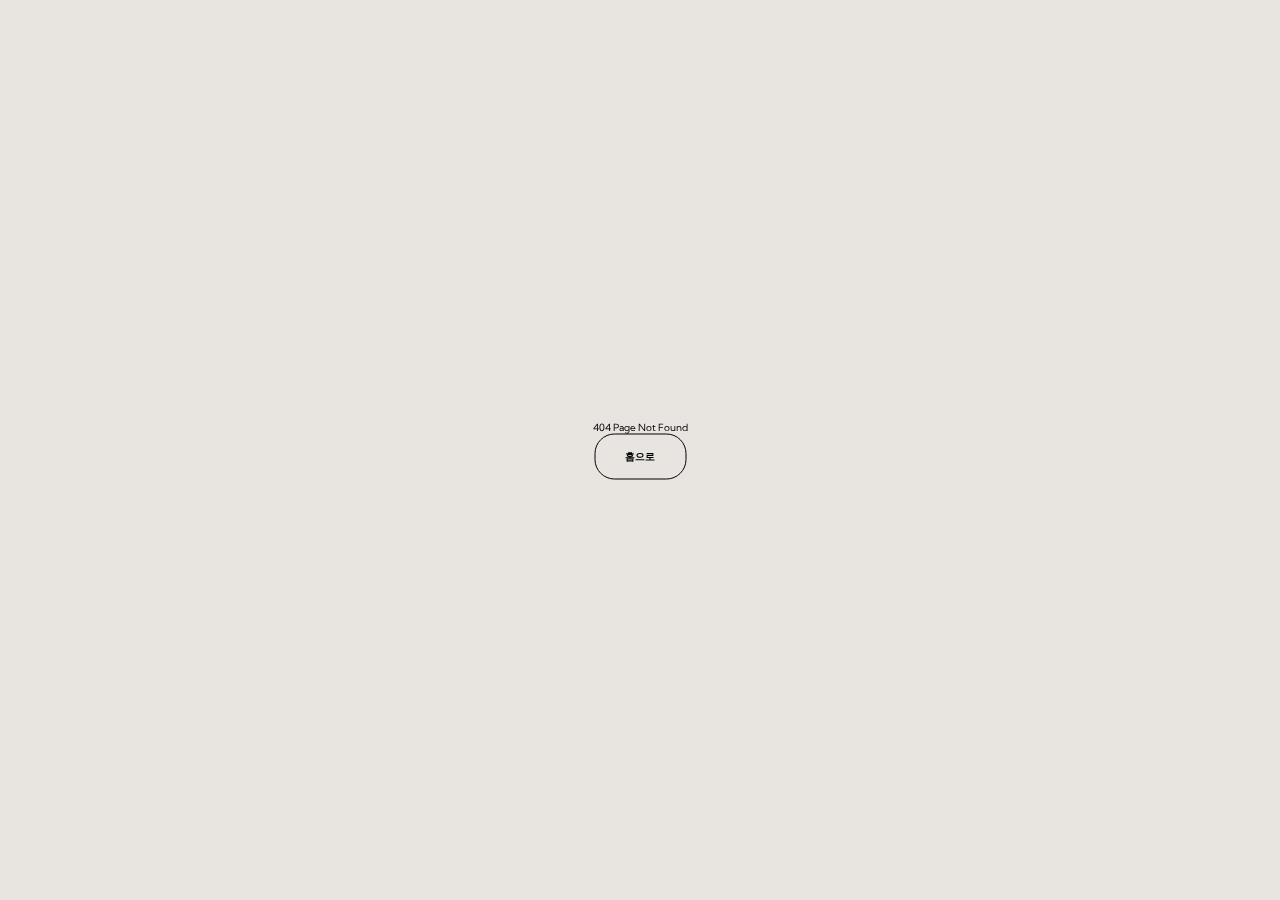
<file: b3light-toner.html>
<!DOCTYPE html>
<html lang="en">
<head>
        <meta charset="UTF-8">
        <meta name="viewport" content="width=device-width, initial-scale=1, shrink-to-fit=no" />
        <meta http-equiv="X-UA-Compatible" content="IE=edge">
        <title>Ordinance</title>
        <link rel="canonical" href="http://ordinance.co.kr/" />
        <link rel="shortcut icon" href="/resources/images/favicon/favicon.ico" />
        <link rel="apple-touch-icon" sizes="114x114" href="/resources/images/favicon/apple-icon-114x114.png" />
        <link rel="apple-touch-icon-precomposed" href="/resources/images/favicon/apple-icon-114x114.png" />
        <link rel="icon" type="images/png" sizes="192x192" href="/resources/images/favicon/android-icon-192x192.png" />
        <link rel="icon" type="images/png" sizes="32x32" href="/resources/images/favicon/favicon-32x32.png" />
        <link rel="icon" type="images/png" sizes="96x96" href="/resources/images/favicon/favicon-96x96.png" />
        <link rel="icon" type="images/png" sizes="16x16" href="/resources/images/favicon/favicon-16x16.png" />
        <link rel="icon" type="images/x-icon" href="/resources/images/favicon/favicon.ico" />
        <link rel="stylesheet" href="/resources/css/utils/swiper-bundle.min.css">
        <link rel="stylesheet" href="/resources/css/common.css">
        <link rel="stylesheet" href="/resources/css/style.css">
    </head>
    <body>
        <div class="wrap-404" style="position: fixed; left: 50%; top: 50%; transform: translate(-50%, -50%)">
            <h1 style="text-align: center">404 Page Not Found</h1>
            <a href="/" style="text-decoration: none">
                <span style="display: block; margin: 0 auto; text-align: center; color: black; border: 1px solid; border-radius: 20px; padding: 15px 30px; width: max-content; font-weight: bold">홈으로</span>
            </a>
        </div>
    </body>
</html>
</file>
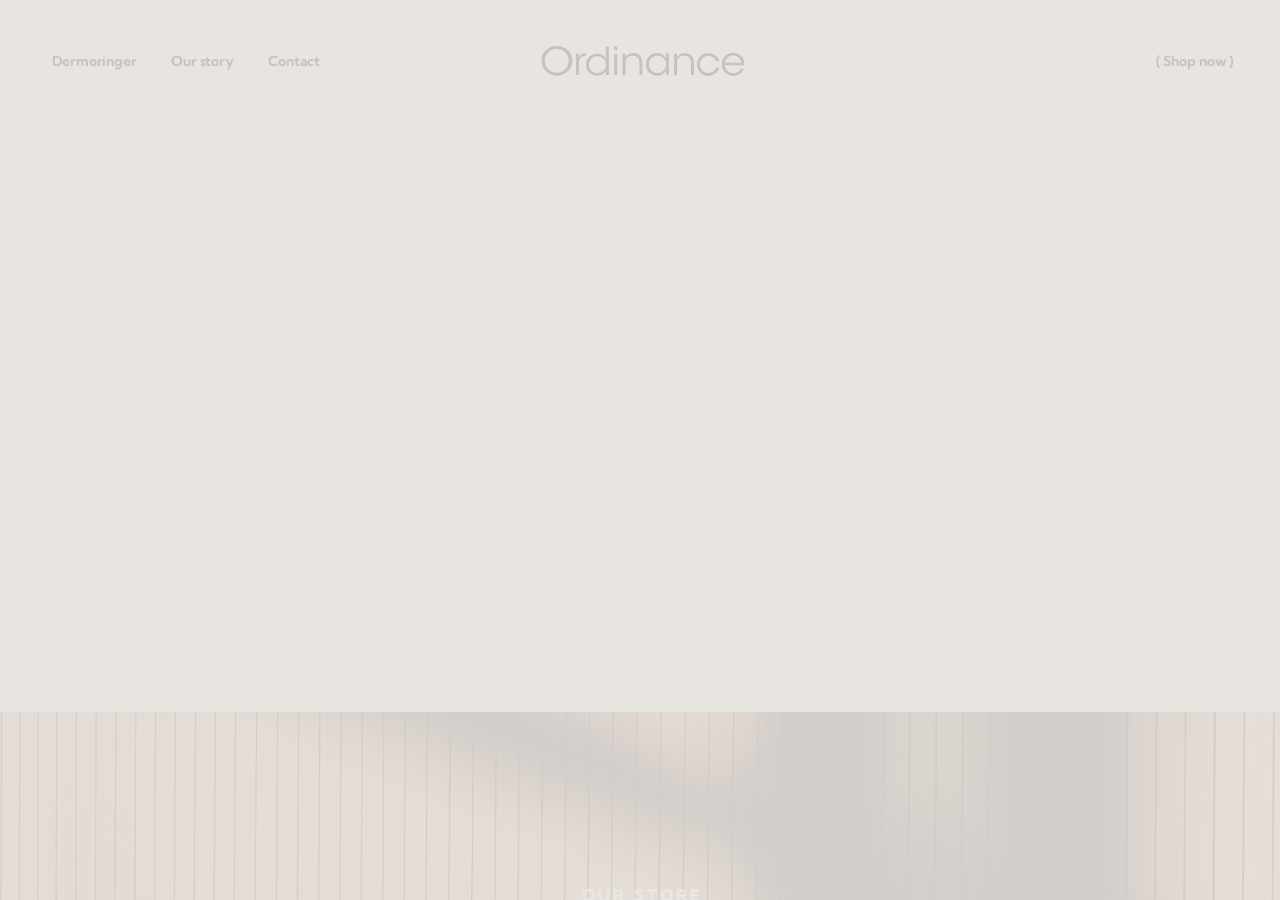
<file: contact-us.html>
<!DOCTYPE html>
<html lang="en">

<head>
    <meta charset="UTF-8">
    <meta name="viewport" content="width=device-width, initial-scale=1, shrink-to-fit=no" />
    <meta http-equiv="X-UA-Compatible" content="IE=edge">
    <title>Contact</title>
    <link rel="canonical" href="contact-us.html" />
    <link rel="shortcut icon" href="resources/images/favicon/favicon.ico" />
    <link rel="apple-touch-icon" sizes="114x114" href="resources/images/favicon/apple-icon-114x114.png" />
    <link rel="apple-touch-icon-precomposed" href="resources/images/favicon/apple-icon-114x114.png" />
    <link rel="icon" type="images/png" sizes="192x192" href="resources/images/favicon/android-icon-192x192.png" />
    <link rel="icon" type="images/png" sizes="32x32" href="resources/images/favicon/favicon-32x32.png" />
    <link rel="icon" type="images/png" sizes="96x96" href="resources/images/favicon/favicon-96x96.png" />
    <link rel="icon" type="images/png" sizes="16x16" href="resources/images/favicon/favicon-16x16.png" />
    <link rel="icon" type="images/x-icon" href="resources/images/favicon/favicon.ico" />
    <link rel="stylesheet" href="resources/css/utils/swiper-bundle.min.css">
    <link rel="stylesheet" href="resources/css/common.css">
    <link rel="stylesheet" href="resources/css/style.css">
</head>
<body data-barba="wrapper">
    <!-- Google Tag Manager (noscript) -->
<noscript><iframe src="https://www.googletagmanager.com/ns.html?id=GTM-NGSZTDN"
    height="0" width="0" style="display:none;visibility:hidden"></iframe></noscript>
    <!-- End Google Tag Manager (noscript) -->
    <header>
        <div class="button-sub st-visible-mobile">
            <span></span>
            <span></span>
        </div>
        <h1>
            <a href="index.html">
                <span class="hide-text">Ordinance</span>
                <!-- Generator: Adobe Illustrator 24.3.0, SVG Export Plug-In  -->
                <svg version="1.1" xmlns="http://www.w3.org/2000/svg" xmlns:xlink="http://www.w3.org/1999/xlink" x="0px" y="0px" width="208px"
                height="32px" viewBox="0 0 208 32" style="overflow:visible;enable-background:new 0 0 208 32;" xml:space="preserve">
                    <path d="M1.5,16c0-8.9,7.1-15,15.6-15c8.7,0,15.6,6.5,15.6,15s-6.8,15-15.6,15C8.2,30.9,1.5,24.3,1.5,16L1.5,16z M4.8,16C4.9,22.6,10.3,28,17,28C23.6,28,29,22.6,29,15.9c0-6.7-5.4-12.1-12.1-12.1C10.3,3.9,4.9,9.3,4.8,16L4.8,16z"/>
                    <path d="M36.4,8.7h2.8v3.6c1.6-3.2,4.4-4.1,6.9-4.2V11h-0.3c-4.2,0-6.5,2.6-6.5,7.5v11.8h-2.9L36.4,8.7z"/>
                    <path d="M69.5,30.4h-2.9v-4.3c-1.5,2.8-4.4,4.9-9,4.9c-6.1,0.1-11.1-4.8-11.2-11c-0.1-6.1,4.8-11.1,11-11.2c0.1,0,0.1,0,0.2,0c4.8,0,7.9,2.7,8.9,4.8V1.5h3L69.5,30.4z M49.4,19.9c0,4.6,3.6,8.4,8.2,8.4c0.2,0,0.3,0,0.5,0c2.3,0,4.5-0.9,6.2-2.5c1.6-1.6,2.5-3.8,2.4-6.1c0-2.2-0.9-4.4-2.5-5.9c-1.6-1.6-3.8-2.5-6.1-2.4c-4.6-0.2-8.5,3.4-8.7,8C49.4,19.6,49.4,19.8,49.4,19.9L49.4,19.9z"/>
                    <path d="M74.9,1.5h3v4h-3V1.5z M74.9,9.4h3v21h-3V9.4z"/>
                    <path d="M83.3,8.7h2.8c0,1.2,0,2.4,0,3.9c1.2-2.8,4.2-4.6,8.1-4.5c6.7,0.1,9.1,4.7,9.1,10v12.3h-2.9V18.7c0-4.7-2.1-7.9-7-7.8c-4.5,0-7.1,2.7-7.1,7.3v12.3h-3L83.3,8.7z"/>
                    <path d="M130.2,30.4h-3v-4.5c-1.7,3.3-5.2,5.2-8.9,5.1c-7.1,0-11.3-5.5-11.3-11.5c-0.2-6.1,4.6-11.2,10.7-11.4c0.2,0,0.4,0,0.6,0c4.6,0,7.8,2.7,8.9,5.2V8.7h3V30.4z M110.1,19.6c-0.1,4.7,3.6,8.5,8.3,8.6c0.1,0,0.3,0,0.4,0c3.5,0.1,6.6-2,7.8-5.3c0.5-1.1,0.7-2.2,0.7-3.4c0-1.2-0.2-2.4-0.7-3.5c-1.3-3.2-4.5-5.3-7.9-5.2c-4.7-0.1-8.6,3.7-8.6,8.4C110.1,19.3,110.1,19.4,110.1,19.6L110.1,19.6z"/>
                    <path d="M135.4,8.7h2.8c0,1.2,0,2.4,0,3.9c1.2-2.8,4.2-4.6,8.1-4.5c6.7,0.1,9.1,4.7,9.1,10v12.3h-2.9V18.7c0-4.7-2.1-7.9-7-7.8c-4.5,0-7.1,2.7-7.1,7.3v12.3h-3L135.4,8.7z"/>
                    <path d="M181.1,23.1c-1.9,6.1-8.4,9.5-14.4,7.6c-6.1-1.9-9.5-8.4-7.6-14.4c1.9-6.1,8.4-9.5,14.4-7.6c3.6,1.1,6.5,4,7.6,7.6H178c-1.8-4.4-6.8-6.5-11.2-4.7c-1,0.4-2,1-2.8,1.8c-1.6,1.7-2.5,3.9-2.5,6.2c-0.1,4.7,3.5,8.5,8.2,8.7c0.1,0,0.2,0,0.4,0c3.4,0.1,6.6-2,7.9-5.2L181.1,23.1z"/>
                    <path d="M186.7,20.4c0.1,4.5,3.9,8.1,8.5,8c3.1,0.1,6.1-1.6,7.5-4.5h3.1c-0.9,2.2-2.4,4-4.4,5.3c-1.8,1.2-4,1.8-6.2,1.8c-6.2,0.1-11.3-4.8-11.5-10.9c0-0.2,0-0.3,0-0.5c-0.2-6.3,4.8-11.5,11.1-11.7c6.3-0.2,11.5,4.8,11.7,11.1c0,0.5,0,1-0.1,1.4L186.7,20.4z M203.5,18c-0.6-4.6-4.8-7.9-9.5-7.3c-3.8,0.5-6.8,3.5-7.3,7.3H203.5z"/>
                </svg>
            </a>
        </h1>
        <div class="sub-list">
            <div class="sub-list-wrap">                
                <ul class="sub-list-depth1">
                    <li data-depth1="dermoringer">
                        <a href="dermoringer/index.html"><span class="list-text">Dermoringer<span class="bar"></span></span></a>
                    </li>
                    <li data-depth1="story">
                        <a href="our-story.html"><span class="list-text">Our story<span class="bar"></span></span></a>
                    </li>
                    <li data-depth1="contact">
                        <a href="contact-us.html"><span class="list-text">Contact<span class="bar"></span></span></a>
                    </li>
                </ul>
                <!-- <ul class="sns-list st-visible-mobile">
                    <li>
                        <a href=""><span class="list-text">INSTAGRAM</span></a>
                    </li>
                    <li>
                        <a href=""><span class="list-text">YOUTUBE</span></a>
                    </li>
                    <li>
                        <a href=""><span class="list-text">FACEBOOK</span></a>
                    </li>
                </ul> -->
                <div class="copyright st-visible-mobile"><span class="list-text">(C) 2021. Ordinance</span></div>
            </div>
        </div>
        <div class="button-shop">
            <div class="button-text">
                <div class="st-visible-pc">( Shop now )</div>
                <div class="st-visible-mobile">( Shop )</div>
                <span class="bar"></span>
            </div>
            <div class="shop-list">
                <span class="shop-list-bar bar"></span>
                <div class="shop-list-wrap">
                    <div class="list-wrap">
                        <div class="masking-wrap">
                            <span class="bar list-bar"></span>
                            <a href="https://www.lu42.co.kr/goods/goods_list.php?brandCd=010" target="_blank" class="link-lu42">
                                <span class="hide-text">LU42</span>
                                <span class="icon-outlink"></span>
                            </a>
                            <span class="bar"></span>
                        </div>
                    </div>
                    <div class="list-wrap">
                        <div class="masking-wrap">
                            <a href="https://smartstore.naver.com/ordinance/" target="_blank" class="link-smartstore">
                                <span class="icon-naver"></span>스마트스토어<span class="icon-outlink"></span>
                            </a>
                            <span class="bar"></span>
                        </div>
                    </div>
                    <!-- <div class="list-wrap">
                        <div class="masking-wrap">
                            <a href="">
                                쇼핑커머스
                                <span class="icon-outlink"></span>
                            </a>
                            <span class="bar"></span>
                        </div>
                    </div> -->
                </div>
            </div>
        </div>
    </header>
    <main data-barba="container" data-barba-namespace="contact">
        <div class="main-inner">  
            <div class="scroller-proxy">
                <div class="content-wrap content-contact">

                    <div class="content content-contact-info">
                        <div class="text-wrap">
                            <div class="text-title">Contact Us<span class="dot"></span></div>
                            <div class="text-description">더 나은 성분과 최상의 효과를 위해 끊임없이<br>연구하고 개발하는 오디넌스는 다양한 제안을 기다립니다.</div>
                        </div>
                        <div class="text-description text-contact">
                            <a href="mailto:help@ordinance.co.kr"><span>help@ordinance.co.kr<span class="bar"></span></span></a>
                        </div>
                    </div>

                    <div class="content content-store header-white">
                        <div class="visual-wrap">
                            <img src="resources/images/contact/contact-1.jpg" alt="">
                        </div>
                        <div class="text-wrap">
                            <div class="text-sub">O u r   s t o r e</div>
                            <div class="text-title">
                                <span class="masking-wrap"><span class="masking-text">오디넌스 제품을 직접 경험해보세요.</span></span>
                            </div>
                            <ul class="store-list">
                                <li><a href="https://www.lu42.co.kr/goods/goods_list.php?brandCd=010" target="_blank" class="list-lu42 link-lu42">lu42<span class="icon-outlink"></span><span class="bar"></span></a></li>
                                <li><a href="https://smartstore.naver.com/ordinance/" target="_blank" class="link-smartstore"><span class="icon-naver"></span>스마트스토어<span class="icon-outlink"></span><span class="bar"></span></a></li>
                                <!-- <li><a href=""><span class="icon-naver"></span>브<span class="icon-outlink"></span><span class="bar"></span></a></li> -->
                            </ul>
                            <div class="store-info">
                                <a href="http://naver.me/FY7kCv9D" target="_blank">
                                    <span class="store-info-list n1"><span class="inner">서울시 중구 명동길 42 (우) 04536<span class="bar"></span></span></span>
                                    <span class="store-info-list info-list-wrap">
                                        <span class="inner-wrap"><span class="inner">04536, 42, Myeongdong-Gil, Jung-gu,<span class="bar"></span></span>
                                        <div class="inner-wrap"><span class="inner">Seoul, Republic of Korea<span class="bar"></span></span></div>
                                    </span>
                                </a>
                                <span class="store-info-list list-last"><span class="inner">From Monday to Sunday</span><span class="inner">10:00 - 22:00</span></span></div></div></div><footer>
                        <div class="footer-wrap header-white">
                            <a href="contact-us.html">
                                <div class="footer-text">
                                    <div>
                                        <span class="ft-01">Contact</span>
                                    </div>
                                    <div>
                                        <span class="ft-02">Ordinance.</span>
                                    </div>
                                </div>
                                <span class="icon-arrow"></span>
                                <span class="bar"></span>
                            </a>
                            <ul class="footer-info">
                                <li><span>주식회사</span><span>오디넌스</span></li>
                                <li><span>대표자</span><span>장현</span></li>
                                <li><span>주소</span><span>서울특별시 강남구 도산대로 229, 6층 4호</span></li>
                                <li><span>사업자등록번호</span><span>539-86-01966</span></li>
                                <li><span><a href="mailto:help@ordinance.co.kr" target="_blank">help@ordinance.co.kr</a></span></li>
                            </ul>
                            <p class="footer-copyright">(C) 2021 Ordinance. All rights reserved.</p>
                        </div>
                    </footer>
                </div>
            </div>
        </div>
    </main>
    <script src="resources/js/vendor.min.js"></script>
    <script src="resources/js/trigger.js"></script>
    <script src="resources/js/main.js"></script>
</body>
</html>
</file>
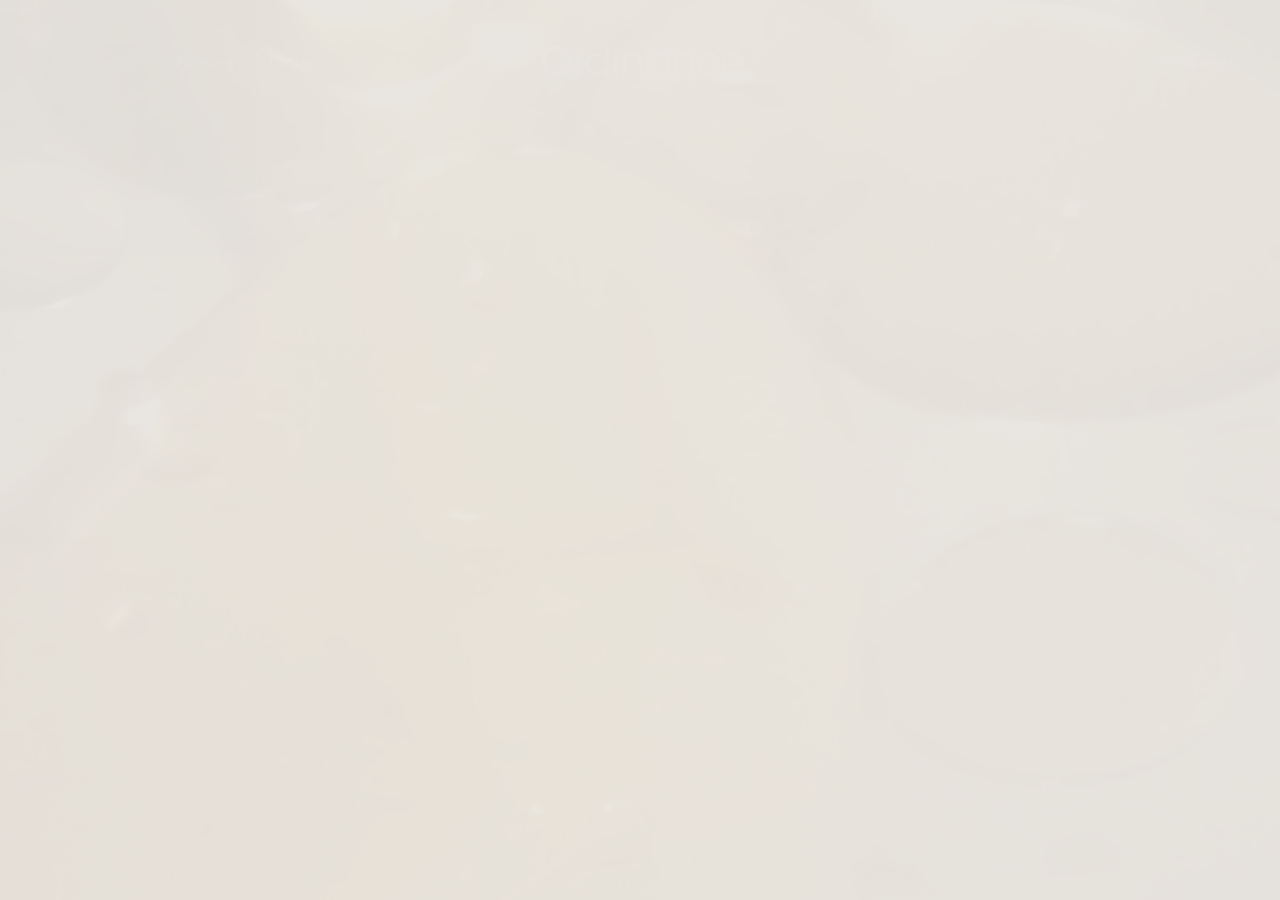
<file: our-story.html>
<!DOCTYPE html>
<html lang="en">

<head>
    <meta charset="UTF-8">
    <meta name="viewport" content="width=device-width, initial-scale=1, shrink-to-fit=no" />
    <meta http-equiv="X-UA-Compatible" content="IE=edge">
    <title>오디넌스 | Our Story</title>
    <meta name="title" content="오디넌스(Ordinance) | 스토리">
    <meta name="keywords" content="오디넌스,Ordinance,아토피스킨케어,아토피로션,피부과스킨케어,셀프케어,홈케어,에스테틱브랜드,홈케어브랜드,홈케어스킨케어" />
    <meta name="description" content="엄격한 기준으로 질서를 정돈해서 생명을 건강하게 유지시켜 주는 오디넌스는 유해환경과 외부 스트레스로 인해 자극받은 피부를 케어해 온전한 피부 자신감을 회복해주는 셀프 스킨케어 브랜드입니다." />
    <meta name="format-detection" content="telephone=no" />
    <meta name="apple-mobile-web-app-title" content="오디넌스 | Ordinance" />
    <meta name="apple-mobile-web-app-capable" content="yes" />
    <meta property="og:type" content="website" />
    <meta property="og:title" content="오디넌스 | Our Story" />
    <meta property="og:url" content="http://ordinance.co.kr/our-story" />
    <meta property="og:image" content="http://ordinance.co.kr/resources/images/favicon/og.png" />
    <meta property="og:description" content="엄격한 기준으로 질서를 정돈해서 생명을 건강하게 유지시켜 주는 오디넌스는 유해환경과 외부 스트레스로 인해 자극받은 피부를 케어해 온전한 피부 자신감을 회복해주는 셀프 스킨케어 브랜드입니다." />
    <link rel="canonical" href="our-story.html" />
    <link rel="shortcut icon" href="resources/images/favicon/favicon.ico" />
    <link rel="apple-touch-icon" sizes="114x114" href="resources/images/favicon/apple-icon-114x114.png" />
    <link rel="apple-touch-icon-precomposed" href="resources/images/favicon/apple-icon-114x114.png" />
    <link rel="icon" type="images/png" sizes="192x192" href="resources/images/favicon/android-icon-192x192.png" />
    <link rel="icon" type="images/png" sizes="32x32" href="resources/images/favicon/favicon-32x32.png" />
    <link rel="icon" type="images/png" sizes="96x96" href="resources/images/favicon/favicon-96x96.png" />
    <link rel="icon" type="images/png" sizes="16x16" href="resources/images/favicon/favicon-16x16.png" />
    <link rel="icon" type="images/x-icon" href="resources/images/favicon/favicon.ico" />
    <link rel="stylesheet" href="resources/css/utils/swiper-bundle.min.css">
    <link rel="stylesheet" href="resources/css/common.css">
    <link rel="stylesheet" href="resources/css/style.css">
</head>
<body data-barba="wrapper">
    <header>
        <div class="button-sub st-visible-mobile">
            <span></span>
            <span></span>
        </div>
        <h1>
            <a href="index.html">
                <span class="hide-text">Ordinance</span>
                <!-- Generator: Adobe Illustrator 24.3.0, SVG Export Plug-In  -->
                <svg version="1.1" xmlns="http://www.w3.org/2000/svg" xmlns:xlink="http://www.w3.org/1999/xlink" x="0px" y="0px" width="208px"
                height="32px" viewBox="0 0 208 32" style="overflow:visible;enable-background:new 0 0 208 32;" xml:space="preserve">
                    <path d="M1.5,16c0-8.9,7.1-15,15.6-15c8.7,0,15.6,6.5,15.6,15s-6.8,15-15.6,15C8.2,30.9,1.5,24.3,1.5,16L1.5,16z M4.8,16C4.9,22.6,10.3,28,17,28C23.6,28,29,22.6,29,15.9c0-6.7-5.4-12.1-12.1-12.1C10.3,3.9,4.9,9.3,4.8,16L4.8,16z"/>
                    <path d="M36.4,8.7h2.8v3.6c1.6-3.2,4.4-4.1,6.9-4.2V11h-0.3c-4.2,0-6.5,2.6-6.5,7.5v11.8h-2.9L36.4,8.7z"/>
                    <path d="M69.5,30.4h-2.9v-4.3c-1.5,2.8-4.4,4.9-9,4.9c-6.1,0.1-11.1-4.8-11.2-11c-0.1-6.1,4.8-11.1,11-11.2c0.1,0,0.1,0,0.2,0c4.8,0,7.9,2.7,8.9,4.8V1.5h3L69.5,30.4z M49.4,19.9c0,4.6,3.6,8.4,8.2,8.4c0.2,0,0.3,0,0.5,0c2.3,0,4.5-0.9,6.2-2.5c1.6-1.6,2.5-3.8,2.4-6.1c0-2.2-0.9-4.4-2.5-5.9c-1.6-1.6-3.8-2.5-6.1-2.4c-4.6-0.2-8.5,3.4-8.7,8C49.4,19.6,49.4,19.8,49.4,19.9L49.4,19.9z"/>
                    <path d="M74.9,1.5h3v4h-3V1.5z M74.9,9.4h3v21h-3V9.4z"/>
                    <path d="M83.3,8.7h2.8c0,1.2,0,2.4,0,3.9c1.2-2.8,4.2-4.6,8.1-4.5c6.7,0.1,9.1,4.7,9.1,10v12.3h-2.9V18.7c0-4.7-2.1-7.9-7-7.8c-4.5,0-7.1,2.7-7.1,7.3v12.3h-3L83.3,8.7z"/>
                    <path d="M130.2,30.4h-3v-4.5c-1.7,3.3-5.2,5.2-8.9,5.1c-7.1,0-11.3-5.5-11.3-11.5c-0.2-6.1,4.6-11.2,10.7-11.4c0.2,0,0.4,0,0.6,0c4.6,0,7.8,2.7,8.9,5.2V8.7h3V30.4z M110.1,19.6c-0.1,4.7,3.6,8.5,8.3,8.6c0.1,0,0.3,0,0.4,0c3.5,0.1,6.6-2,7.8-5.3c0.5-1.1,0.7-2.2,0.7-3.4c0-1.2-0.2-2.4-0.7-3.5c-1.3-3.2-4.5-5.3-7.9-5.2c-4.7-0.1-8.6,3.7-8.6,8.4C110.1,19.3,110.1,19.4,110.1,19.6L110.1,19.6z"/>
                    <path d="M135.4,8.7h2.8c0,1.2,0,2.4,0,3.9c1.2-2.8,4.2-4.6,8.1-4.5c6.7,0.1,9.1,4.7,9.1,10v12.3h-2.9V18.7c0-4.7-2.1-7.9-7-7.8c-4.5,0-7.1,2.7-7.1,7.3v12.3h-3L135.4,8.7z"/>
                    <path d="M181.1,23.1c-1.9,6.1-8.4,9.5-14.4,7.6c-6.1-1.9-9.5-8.4-7.6-14.4c1.9-6.1,8.4-9.5,14.4-7.6c3.6,1.1,6.5,4,7.6,7.6H178c-1.8-4.4-6.8-6.5-11.2-4.7c-1,0.4-2,1-2.8,1.8c-1.6,1.7-2.5,3.9-2.5,6.2c-0.1,4.7,3.5,8.5,8.2,8.7c0.1,0,0.2,0,0.4,0c3.4,0.1,6.6-2,7.9-5.2L181.1,23.1z"/>
                    <path d="M186.7,20.4c0.1,4.5,3.9,8.1,8.5,8c3.1,0.1,6.1-1.6,7.5-4.5h3.1c-0.9,2.2-2.4,4-4.4,5.3c-1.8,1.2-4,1.8-6.2,1.8c-6.2,0.1-11.3-4.8-11.5-10.9c0-0.2,0-0.3,0-0.5c-0.2-6.3,4.8-11.5,11.1-11.7c6.3-0.2,11.5,4.8,11.7,11.1c0,0.5,0,1-0.1,1.4L186.7,20.4z M203.5,18c-0.6-4.6-4.8-7.9-9.5-7.3c-3.8,0.5-6.8,3.5-7.3,7.3H203.5z"/>
                </svg>
            </a>
        </h1>
        <div class="sub-list">
            <div class="sub-list-wrap">                
                <ul class="sub-list-depth1">
                    <li data-depth1="dermoringer">
                        <a href="dermoringer/index.html"><span class="list-text">Dermoringer<span class="bar"></span></span></a>
                    </li>
                    <li data-depth1="story">
                        <a href="our-story.html"><span class="list-text">Our story<span class="bar"></span></span></a>
                    </li>
                    <li data-depth1="contact">
                        <a href="contact-us.html"><span class="list-text">Contact<span class="bar"></span></span></a>
                    </li>
                </ul>
                <!-- <ul class="sns-list st-visible-mobile">
                    <li>
                        <a href=""><span class="list-text">INSTAGRAM</span></a>
                    </li>
                    <li>
                        <a href=""><span class="list-text">YOUTUBE</span></a>
                    </li>
                    <li>
                        <a href=""><span class="list-text">FACEBOOK</span></a>
                    </li>
                </ul> -->
                <div class="copyright st-visible-mobile"><span class="list-text">(C) 2021. Ordinance</span></div>
            </div>
        </div>
        <div class="button-shop">
            <div class="button-text">
                <div class="st-visible-pc">( Shop now )</div>
                <div class="st-visible-mobile">( Shop )</div>
                <span class="bar"></span>
            </div>
            <div class="shop-list">
                <span class="shop-list-bar bar"></span>
                <div class="shop-list-wrap">
                    <div class="list-wrap">
                        <div class="masking-wrap">
                            <span class="bar list-bar"></span>
                            <a href="https://www.lu42.co.kr/goods/goods_list.php?brandCd=010" target="_blank" class="link-lu42">
                                <span class="hide-text">LU42</span>
                                <span class="icon-outlink"></span>
                            </a>
                            <span class="bar"></span>
                        </div>
                    </div>
                    <div class="list-wrap">
                        <div class="masking-wrap">
                            <a href="https://smartstore.naver.com/ordinance/" target="_blank" class="link-smartstore">
                                <span class="icon-naver"></span>스마트스토어<span class="icon-outlink"></span>
                            </a>
                            <span class="bar"></span>
                        </div>
                    </div>
                    <!-- <div class="list-wrap">
                        <div class="masking-wrap">
                            <a href="">
                                쇼핑커머스
                                <span class="icon-outlink"></span>
                            </a>
                            <span class="bar"></span>
                        </div>
                    </div> -->
                </div>
            </div>
        </div>
    </header>
    <main data-barba="container" data-barba-namespace="story">
        <div class="main-inner">  
            <div class="scroller-proxy">
                <div class="content-wrap content-story">
                    <div class="content-key header-white">
                        <div class="visual-wrap">
                            <video src="https://player.vimeo.com/external/495751918.hd.mp4?s=4f49771d2939e1028aac9d78323e6c2a5e4aecad&amp;profile_id=174" loop muted playsinline autoplay></video>
                        </div>
                        <div class="text-wrap">
                            <div class="text-title">
                                <div class="text-inner">
                                    <div class="title-wrap">
                                        <span class="masking-wrap masking-n1">
                                            <span class="masking-text">ORDER<span class="dot"></span></span>
                                        </span>
                                        <span class="bar line-translate"></span>
                                        <span class="masking-wrap masking-n2">
                                            <span class="masking-text">SUSTENANCE<span class="dot"></span></span>
                                        </span>
                                    </div>
                                    <div class="text-description">
                                        <span class="st-visible-pc">엄격한 기준으로 질서를 정돈하여 생명을 건강하게 유지시켜 주는<br>오디넌스는 유해환경과 외부 스트레스로 인해 자극받은 피부를 케어해 온전한 피부<br>자신감을 회복해주는 셀프 스킨케어 브랜드입니다.</span>
                                        <span class="st-visible-mobile">오디넌스는 유해환경과 스트레스로 인해<br>자극받은 피부를 케어해 온전한 피부 자신감을 회복해주는<br>셀프 스킨케어 브랜드입니다.</span>
                                    </div>
                                </div>
                            </div>
                            <div class="line-wrap line-translate">
                                <span class="bar"></span>
                            </div>
                        </div>
                    </div>
                    <div class="content-story-info story-section1">
                        <div class="text-title">
                            <span class="masking-wrap"><span class="masking-text">CARE FOR</span></span>
                            <span class="masking-wrap"><span class="masking-text">DAILY HELP</span></span>
                        </div>
                        <div class="x-visual-translate header-white">
                            <div class="visual-wrap">
                                <img src="resources/images/story/story-2.jpg" alt="">
                            </div>
                        </div>
                        <div class="text-wrap x-text-translate">
                            <div class="text-title"><span>일상의 외부 스트레스를 빠르게 케어하다</span></div>
                            <div class="text-description">
                                <ul>
                                    <li class="description-list">
                                        <span class="st-visible-mobile">피부 자극은 더 이상, 시술을 받거나<br>본래 예민한 피부를 가진 자들만 겪는 불편함이<br>아닌 우리의 일상입니다.</span>
                                        <span class="st-visible-pc">피부 자극은 더 이상, 시술을 받거나<br>본래 예민한 피부를 가진 자들만 겪는 불편함이 아닌 우리의 일상입니다.</span>
                                    </li>
                                    <li class="description-list">
                                        <span class="st-visible-pc">누구나 건강한 피부를 원하지만, 스스로 제어할 수 없는 환경과<br>수많은 유해물질은 이를 어렵게 만들며 다양한 피부 고민을 유발합니다. 빠른 해결을 원하지만 매번 이러한 문제들을 해소하기<br>위해 전문 클리닉을 찾기는 쉽지 않습니다. 오디넌스는 셀프 케어로 쉽지만 효과적인 케어를 가능하게 해,<br>일상의 다양한 자극 요인에도 쉽게 예민해지지 않는 건강한 피부의 유지를 돕는 브랜드입니다.</span>
                                        <span class="st-visible-mobile">누구나 건강한 피부를 원하지만, 스스로 제어할 수 없는<br>환경과 수많은 유해물질은 이를 어렵게 만들며<br>다양한 피부 고민을 유발합니다.<br>빠른 해결을 원하지만 매번 이러한 문제들을<br>해소하기 위해 전문 클리닉을 찾기는 쉽지 않습니다.<br>오디넌스는 셀프 케어로 쉽지만 효과적인<br>케어를 가능하게 해, 일상의 다양한 자극 요인에도 쉽게<br>예민해지지 않는 건강한 피부의 유지를 돕는 브랜드입니다.</span>
                                    </li>
                                </ul>
                            </div>
                        </div>
                    </div>

                    <div class="content-story-info story-section2">
                        <div class="text-title">
                            <span class="masking-wrap"><span class="masking-text">PIONEERING<span class="dot"></span></span></span>
                            <span class="masking-wrap"><span class="masking-text">RELIABLE<span class="dot"></span></span></span>
                            <span class="masking-wrap"><span class="masking-text">DISCIPLINED<span class="dot"></span></span></span>
                            <span class="masking-wrap"><span class="masking-text">DEVOTED<span class="dot"></span></span></span>
                        </div>
                        <div class="x-visual-translate header-white">
                            <div class="visual-wrap visual-half">
                                <img class="st-visible-pc" src="resources/images/story/story-3.jpg" alt="">
                                <img class="st-visible-mobile" src="resources/images/story/m-story-3.jpg" alt="">
                            </div>
                        </div>
                        <div class="text-wrap">
                            <div class="text-description">
                                <dl class="description-list">
                                    <dt>P I O N E E R I N G</dt>
                                    <dd>선도적이며 효과적인 성분 및 배합</dd>
                                </dl>
                                <dl class="description-list">
                                    <dt>R E L I A B L E</dt>
                                    <dd>안심하고 사용 가능한 성분</dd>
                                </dl>
                                <dl class="description-list">
                                    <dt>D I S C I P L I N E D</dt>
                                    <dd>안정성 높은 효과에 대한 철저하며 엄격한 기준</dd>
                                </dl>
                                <dl class="description-list">
                                    <dt>D E V O T E D</dt>
                                    <dd>빠른 케어를 위한 헌신</dd>
                                </dl>
                            </div>
                        </div>
                    </div>

                    <div class="content-story-info story-section3">
                        <div class="text-title">
                            <span class="masking-wrap"><span class="masking-text">EXPERT</span></span>
                            <span class="masking-wrap"><span class="masking-text">CONFIDENCE</span></span>
                        </div>
                        <div class="x-visual-translate">
                            <div class="visual-wrap visual-half align-right header-white">
                                <img class="st-visible-pc" src="resources/images/story/story-4.jpg" alt="">
                                <img class="st-visible-mobile" src="resources/images/story/m-story-4.jpg" alt="">
                            </div>
                        </div>
                        <div class="text-wrap x-text-translate">
                            <div class="text-title"><span>높은 효능의 전문가 케어로 완전하게<br>충족되는 내 피부에 대한 만족감과 자신감</span></div>
                            <div class="text-description">
                                <ul>

                                    <li class="description-list">
                                        <span class="st-visible-pc">오디넌스는 최상의 편안함을 주는 피부전문가의 관리를<br>집에서도 누릴 수 있도록 하는 셀프 케어 제품입니다.<br>전문 클리닉 관리 프로그램의 순서와 정량 그대로, 순도 높은 함유량과<br>세심한 배합으로 만들어 내 피부에 온전하게 흡수되는 영양과 효능.</span>
                                        <span class="st-visible-mobile">오디넌스는 최상의 편안함을 주는<br>피부전문가의 관리를 집에서도 누릴 수<br>있도록 하는 셀프 케어 제품입니다.<br>전문 클리닉 관리 프로그램의 순서와 정량 그대로,<br>순도 높은 함유량과 세심한 배합으로 만들어<br>내 피부에 온전하게 흡수되는 영양과 효능.</span>
                                    </li>
                                    <li class="description-list">
                                        당신이 언제나 최고의 모습으로 <br class="st-visible-mobile">세상을 만날 수 있도록, 진정한 효과를 선사합니다.
                                    </li>
                                </ul>
                            </div>
                        </div>
                    </div>

                    <div class="content-story-slogan">
                        <div class="slogan-list">
                            <div class="list-title">
                                <span class="title-element">(1) Relentless</span>
                            </div>
                            <div class="list-description">오디넌스는 더 나은 성분과 최상의 효과를 위해<br>끊임없이 연구하고 개발합니다.</div>
                        </div>

                        <div class="slogan-list">
                            <div class="list-title">
                                <span class="title-element">(2) Safety</span><span class="spacing">-</span><span class="title-element">First</span>
                            </div>
                            <div class="list-description">피부 고민을 최소화하기 위해 꼭<br>필요하고 안전한 성분만 세심하게 선정하고 담습니다.</div>
                        </div>

                        <div class="slogan-list">
                            <div class="list-title">
                                <span class="title-element">(3) Multi</span><span class="spacing">-</span><span class="title-element">faceted</span>
                            </div>
                            <div class="list-description">단순한 보습, 수딩케어가 아닌 <br class="st-visible-pc">다각화된 관점에서 <br class="st-visible=mobile">피부에 필요한 효과를 위해 노력합니다.</div>
                        </div>
                    </div>


                    <div class="content content-logo">
                        <div class="marquee-wrap">
                            <div class="text-container">
                                <ul>
                                    <li>
                                        <div class="marquee-logo"></div>
                                    </li>
                                    <li>
                                        <div class="marquee-shape">
                                            <div class="grp-circle n1">
                                                <span class="circle-bar"></span>
                                                <span class="circle-bar"></span>
                                                <span class="circle-bar"></span>
                                                <span class="circle-bar"></span>
                                                <span class="circle-bar"></span>
                                                <span class="circle-bar"></span>
                                                <span class="circle-bar"></span>
                                                <span class="circle-bar"></span>
                                            </div>
                                        </div>
        
                                    </li>
                                </ul>
                                <ul>
                                    <li>
                                        <div class="marquee-logo"></div>
                                    </li>
                                    <li>
                                        <div class="marquee-shape">
                                            <div class="grp-circle n2">
                                                <span class="circle-bar"></span>
                                                <span class="circle-bar"></span>
                                                <span class="circle-bar"></span>
                                                <span class="circle-bar"></span>
                                                <span class="circle-bar"></span>
                                                <span class="circle-bar"></span>
                                                <span class="circle-bar"></span>
                                                <span class="circle-bar"></span>
                                            </div>
                                        </div>
                                    </li>
                                </ul>
                                <ul>
                                    <li>
                                        <div class="marquee-logo"></div>
                                    </li>
                                    <li>
                                        <div class="marquee-shape">
                                            <div class="grp-circle n2">
                                                <span class="circle-bar"></span>
                                                <span class="circle-bar"></span>
                                                <span class="circle-bar"></span>
                                                <span class="circle-bar"></span>
                                                <span class="circle-bar"></span>
                                                <span class="circle-bar"></span>
                                                <span class="circle-bar"></span>
                                                <span class="circle-bar"></span>
                                            </div>
                                        </div>
        
                                    </li>
                                </ul>
                                <ul>
                                    <li>
                                        <div class="marquee-logo"></div>
                                    </li>
                                    <li>
                                        <div class="marquee-shape">
                                            <div class="grp-circle n2">
                                                <span class="circle-bar"></span>
                                                <span class="circle-bar"></span>
                                                <span class="circle-bar"></span>
                                                <span class="circle-bar"></span>
                                                <span class="circle-bar"></span>
                                                <span class="circle-bar"></span>
                                                <span class="circle-bar"></span>
                                                <span class="circle-bar"></span>
                                            </div>
                                        </div>
        
                                    </li>
                                </ul>
                                <ul>
                                    <li>
                                        <div class="marquee-logo"></div>
                                    </li>
                                    <li>
                                        <div class="marquee-shape">
                                            <div class="grp-circle">
                                                <span class="circle-bar"></span>
                                                <span class="circle-bar"></span>
                                                <span class="circle-bar"></span>
                                                <span class="circle-bar"></span>
                                                <span class="circle-bar"></span>
                                                <span class="circle-bar"></span>
                                                <span class="circle-bar"></span>
                                                <span class="circle-bar"></span>
                                            </div>
                                        </div>
        
                                    </li>
                                </ul>
                            </div>
                        </div>
                    </div>

                    <div class="content content-visual content-typo header-white">
                        <div class="visual-wrap">
                            <img class="st-visible-pc" src="resources/images/story/story-5.jpg" alt="">
                            <img class="st-visible-mobile" src="resources/images/story/m-story-5.jpg" alt="">
                        </div>
                        <div class="content-title title-except about-ordinance">
                            <div class="text-sub">[ Ordinance ]</div>
                            <div class="text-description">
                                High-performance self-care solution that<br>promotes safe skin care based on strict professional standards.
                            </div>
                            <div class="text-add">
                                <img src="resources/images/icon/icon-copyright.svg" alt="">
                            </div>
                        </div>
                    </div>

                    <footer>
                        <div class="footer-wrap header-white">
                            <a href="contact-us.html">
                                <div class="footer-text">
                                    <div>
                                        <span class="ft-01">Contact</span>
                                    </div>
                                    <div>
                                        <span class="ft-02">Ordinance.</span>
                                    </div>
                                </div>
                                <span class="icon-arrow"></span>
                                <span class="bar"></span>
                            </a>
                            <ul class="footer-info">
                                <li><span>주식회사</span><span>오디넌스</span></li>
                                <li><span>대표자</span><span>장현</span></li>
                                <li><span>주소</span><span>서울특별시 강남구 도산대로 229, 6층 4호</span></li>
                                <li><span>사업자등록번호</span><span>539-86-01966</span></li>
                                <li><span><a href="mailto:help@ordinance.co.kr" target="_blank">help@ordinance.co.kr</a></span></li>
                            </ul>
                            <!-- <ul class="sns-wrap">
                                <li><a href="" target="_blank">I n s t a g r a m</a></li>
                                <li><a href="" target="_blank">Y o u T u b e</a></li>
                                <li><a href="" target="_blank">f a c e b o o k</a></li>
                            </ul> -->
                            <p class="footer-copyright">(C) 2021 Ordinance. All rights reserved.</p>
                        </div>
                    </footer>
                </div>
            </div>
        </div>
    </main>
    <script src="resources/js/vendor.min.js"></script>
    <script src="resources/js/trigger.js"></script>
    <script src="resources/js/main.js"></script>
</body>
</html>
</file>
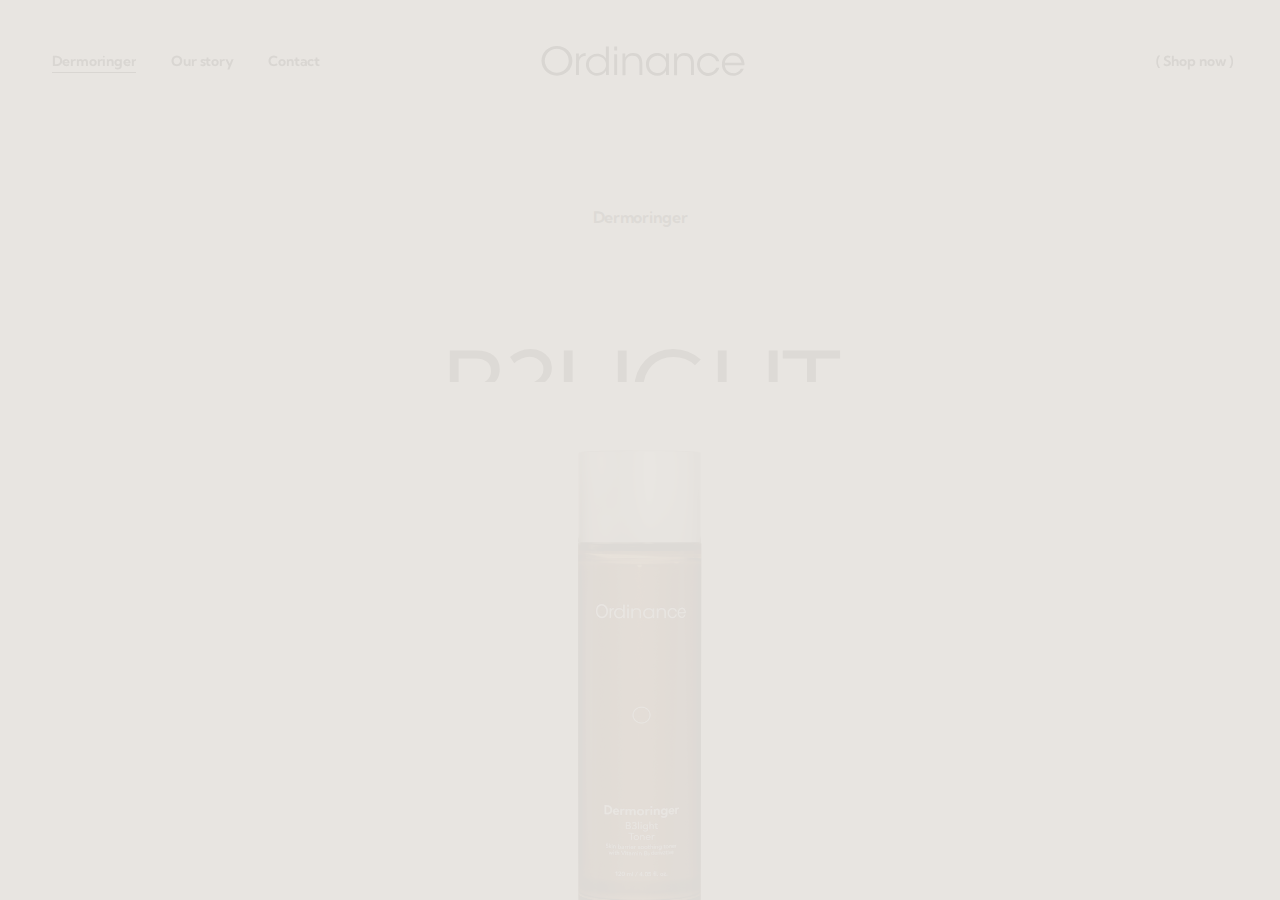
<file: dermoringer/b3light-toner.html>
<!DOCTYPE html>
<html lang="en">

<head>

    <meta charset="UTF-8">
    <meta name="viewport" content="width=device-width, initial-scale=1, shrink-to-fit=no" />
    <meta http-equiv="X-UA-Compatible" content="IE=edge">
    <title>Dermoringer B3Light Toner</title>
    <link rel="canonical" href="../b3light-toner.html" />
    <link rel="shortcut icon" href="../resources/images/favicon/favicon.ico" />
    <link rel="apple-touch-icon" sizes="114x114" href="../resources/images/favicon/apple-icon-114x114.png" />
    <link rel="apple-touch-icon-precomposed" href="../resources/images/favicon/apple-icon-114x114.png" />
    <link rel="icon" type="images/png" sizes="192x192" href="../resources/images/favicon/android-icon-192x192.png" />
    <link rel="icon" type="images/png" sizes="32x32" href="../resources/images/favicon/favicon-32x32.png" />
    <link rel="icon" type="images/png" sizes="96x96" href="../resources/images/favicon/favicon-96x96.png" />
    <link rel="icon" type="images/png" sizes="16x16" href="../resources/images/favicon/favicon-16x16.png" />
    <link rel="icon" type="images/x-icon" href="../resources/images/favicon/favicon.ico" />
    <link rel="stylesheet" href="../resources/css/utils/swiper-bundle.min.css">
    <link rel="stylesheet" href="../resources/css/common.css">
    <link rel="stylesheet" href="../resources/css/style.css">
</head>
<body data-barba="wrapper">
    <header>
        <div class="button-sub st-visible-mobile">
            <span></span>
            <span></span>
        </div>
        <h1>
            <a href="../index.html">
                <span class="hide-text">Ordinance</span>
                <!-- Generator: Adobe Illustrator 24.3.0, SVG Export Plug-In  -->
                <svg version="1.1" xmlns="http://www.w3.org/2000/svg" xmlns:xlink="http://www.w3.org/1999/xlink" x="0px" y="0px" width="208px"
                height="32px" viewBox="0 0 208 32" style="overflow:visible;enable-background:new 0 0 208 32;" xml:space="preserve">
                    <path d="M1.5,16c0-8.9,7.1-15,15.6-15c8.7,0,15.6,6.5,15.6,15s-6.8,15-15.6,15C8.2,30.9,1.5,24.3,1.5,16L1.5,16z M4.8,16C4.9,22.6,10.3,28,17,28C23.6,28,29,22.6,29,15.9c0-6.7-5.4-12.1-12.1-12.1C10.3,3.9,4.9,9.3,4.8,16L4.8,16z"/>
                    <path d="M36.4,8.7h2.8v3.6c1.6-3.2,4.4-4.1,6.9-4.2V11h-0.3c-4.2,0-6.5,2.6-6.5,7.5v11.8h-2.9L36.4,8.7z"/>
                    <path d="M69.5,30.4h-2.9v-4.3c-1.5,2.8-4.4,4.9-9,4.9c-6.1,0.1-11.1-4.8-11.2-11c-0.1-6.1,4.8-11.1,11-11.2c0.1,0,0.1,0,0.2,0c4.8,0,7.9,2.7,8.9,4.8V1.5h3L69.5,30.4z M49.4,19.9c0,4.6,3.6,8.4,8.2,8.4c0.2,0,0.3,0,0.5,0c2.3,0,4.5-0.9,6.2-2.5c1.6-1.6,2.5-3.8,2.4-6.1c0-2.2-0.9-4.4-2.5-5.9c-1.6-1.6-3.8-2.5-6.1-2.4c-4.6-0.2-8.5,3.4-8.7,8C49.4,19.6,49.4,19.8,49.4,19.9L49.4,19.9z"/>
                    <path d="M74.9,1.5h3v4h-3V1.5z M74.9,9.4h3v21h-3V9.4z"/>
                    <path d="M83.3,8.7h2.8c0,1.2,0,2.4,0,3.9c1.2-2.8,4.2-4.6,8.1-4.5c6.7,0.1,9.1,4.7,9.1,10v12.3h-2.9V18.7c0-4.7-2.1-7.9-7-7.8c-4.5,0-7.1,2.7-7.1,7.3v12.3h-3L83.3,8.7z"/>
                    <path d="M130.2,30.4h-3v-4.5c-1.7,3.3-5.2,5.2-8.9,5.1c-7.1,0-11.3-5.5-11.3-11.5c-0.2-6.1,4.6-11.2,10.7-11.4c0.2,0,0.4,0,0.6,0c4.6,0,7.8,2.7,8.9,5.2V8.7h3V30.4z M110.1,19.6c-0.1,4.7,3.6,8.5,8.3,8.6c0.1,0,0.3,0,0.4,0c3.5,0.1,6.6-2,7.8-5.3c0.5-1.1,0.7-2.2,0.7-3.4c0-1.2-0.2-2.4-0.7-3.5c-1.3-3.2-4.5-5.3-7.9-5.2c-4.7-0.1-8.6,3.7-8.6,8.4C110.1,19.3,110.1,19.4,110.1,19.6L110.1,19.6z"/>
                    <path d="M135.4,8.7h2.8c0,1.2,0,2.4,0,3.9c1.2-2.8,4.2-4.6,8.1-4.5c6.7,0.1,9.1,4.7,9.1,10v12.3h-2.9V18.7c0-4.7-2.1-7.9-7-7.8c-4.5,0-7.1,2.7-7.1,7.3v12.3h-3L135.4,8.7z"/>
                    <path d="M181.1,23.1c-1.9,6.1-8.4,9.5-14.4,7.6c-6.1-1.9-9.5-8.4-7.6-14.4c1.9-6.1,8.4-9.5,14.4-7.6c3.6,1.1,6.5,4,7.6,7.6H178c-1.8-4.4-6.8-6.5-11.2-4.7c-1,0.4-2,1-2.8,1.8c-1.6,1.7-2.5,3.9-2.5,6.2c-0.1,4.7,3.5,8.5,8.2,8.7c0.1,0,0.2,0,0.4,0c3.4,0.1,6.6-2,7.9-5.2L181.1,23.1z"/>
                    <path d="M186.7,20.4c0.1,4.5,3.9,8.1,8.5,8c3.1,0.1,6.1-1.6,7.5-4.5h3.1c-0.9,2.2-2.4,4-4.4,5.3c-1.8,1.2-4,1.8-6.2,1.8c-6.2,0.1-11.3-4.8-11.5-10.9c0-0.2,0-0.3,0-0.5c-0.2-6.3,4.8-11.5,11.1-11.7c6.3-0.2,11.5,4.8,11.7,11.1c0,0.5,0,1-0.1,1.4L186.7,20.4z M203.5,18c-0.6-4.6-4.8-7.9-9.5-7.3c-3.8,0.5-6.8,3.5-7.3,7.3H203.5z"/>
                </svg>
            </a>
        </h1>
        <div class="sub-list">
            <div class="sub-list-wrap">                
                <ul class="sub-list-depth1">
                    <li data-depth1="dermoringer">
                        <a href="index.html"><span class="list-text">Dermoringer<span class="bar"></span></span></a>
                    </li>
                    <li data-depth1="story">
                        <a href="../our-story.html"><span class="list-text">Our story<span class="bar"></span></span></a>
                    </li>
                    <li data-depth1="contact">
                        <a href="../contact-us.html"><span class="list-text">Contact<span class="bar"></span></span></a>
                    </li>
                </ul>
                <!-- <ul class="sns-list st-visible-mobile">
                    <li>
                        <a href=""><span class="list-text">INSTAGRAM</span></a>
                    </li>
                    <li>
                        <a href=""><span class="list-text">YOUTUBE</span></a>
                    </li>
                    <li>
                        <a href=""><span class="list-text">FACEBOOK</span></a>
                    </li>
                </ul> -->
                <div class="copyright st-visible-mobile"><span class="list-text">(C) 2021. Ordinance</span></div>
            </div>
        </div>
        <div class="button-shop">
            <div class="button-text">
                <div class="st-visible-pc">( Shop now )</div>
                <div class="st-visible-mobile">( Shop )</div>
                <span class="bar"></span>
            </div>
            <div class="shop-list">
                <span class="shop-list-bar bar"></span>
                <div class="shop-list-wrap">
                    <div class="list-wrap">
                        <div class="masking-wrap">
                            <span class="bar list-bar"></span>
                            <a href="https://www.lu42.co.kr/goods/goods_list.php?brandCd=010" target="_blank" class="link-lu42">
                                <span class="hide-text">LU42</span>
                                <span class="icon-outlink"></span>
                            </a>
                            <span class="bar"></span>
                        </div>
                    </div>
                    <div class="list-wrap">
                        <div class="masking-wrap">
                            <a href="https://smartstore.naver.com/ordinance/" target="_blank" class="link-smartstore">
                                <span class="icon-naver"></span>스마트스토어<span class="icon-outlink"></span>
                            </a>
                            <span class="bar"></span>
                        </div>
                    </div>
                    <!-- <div class="list-wrap">
                        <div class="masking-wrap">
                            <a href="">
                                쇼핑커머스
                                <span class="icon-outlink"></span>
                            </a>
                            <span class="bar"></span>
                        </div>
                    </div> -->
                </div>
            </div>
        </div>
    </header>
    <main data-barba="container" data-barba-namespace="detail" data-depth1="dermoringer" data-product="b3light-toner">
        <a class="button-add link-lu42" target="_blank">
            <span class="text-price">￦ 38,000</span>
            <span class="button-text">G O    T O   S H O P</span>
        </a>
        <div class="main-inner">  
            <div class="scroller-proxy">
                <div class="content-wrap content-product">
                    <div class="content-product-main">
                        <div class="text-wrap">
                            <div class="text-sub">Dermoringer</div>
                            <div class="text-title">
                                <span class="masking-wrap">
                                    <span class="masking-text">B3LIGHT</span>
                                </span>
                                <span class="masking-wrap">
                                    <span class="masking-text">TONER</span>
                                </span>
                            </div>
                        </div>
                        <div class="visual-wrap">
                            <div class="product-key">
                                <img src="../resources/images/product/dermoringer/b3-light-toner/toner.png" alt="">
                            </div>
                            <div class="product-shadow">
                                <img src="../resources/images/product/dermoringer/b3-light-toner/toner-shadow.png" alt="">
                            </div>
                        </div>
                        <div class="product-information">
                            <div class="product-volume">
                                <span>120 ml</span><span>4.05 fl. oz.</span>
                            </div>
                            <div class="product-title">비쓰리라이트 토너</div>
                            <div class="product-description">흐트러진 피부 장벽 케어를 위한 약산성 수딩 토너</div>
                            <div class="product-sub">민감성 피부 자극 시험 완료</div>
                        </div>
                    </div>
                    <div class="content content-ingredients header-white">
                        <div class="content-title">DERMORINGER</div>
                        <div class="visual-wrap">
                            <div class="visual-list-wrap">
                                <img class="select-list" src="../resources/images/product/dermoringer/dermoringer-1.jpg" alt="">
                                <img class="select-list" src="../resources/images/product/dermoringer/dermoringer-2.jpg" alt="">
                                <img class="select-list" src="../resources/images/product/dermoringer/dermoringer-3.jpg" alt="">
                                <img class="select-list" src="../resources/images/product/dermoringer/dermoringer-4.jpg" alt="">
                                <img class="select-list" src="../resources/images/product/dermoringer/dermoringer-5.jpg" alt="">
                            </div>
                            <div class="text-wrap">
                                <div class="text-list-wrap">
                                    <div class="text-list">
                                        <div class="visual-button">
                                            <div class="button-hover" data-num="0">Dermoringer<span class="bar"></span></div><span class="number">1</span>
                                        </div>
                                        <span class="text">is</span>
                                    </div>
                                    <div class="text-list">
                                        <div class="visual-button button-type2">
                                            <div class="button-hover" data-num="1">
                                                <div class="hover-wrap">Sydney Ringer<span class="bar"></span></div>
                                                <span class="hover-wrap hover-type2"><sup>TM</sup><span class="bar"></span></span>
                                            </div><span class="number">2</span><span class="text text-n2"> ,</span>
                                        </div>
                                        <div class="visual-button st-visible-pc button-type2">
                                            <div class="button-hover" data-num="2">
                                                <span class="hover-wrap">Hyalbarrier B<sub>5</sub><span class="bar"></span></span>
                                                <span class="hover-wrap hover-type2"><sup>TM</sup><span class="bar"></span></span>
                                            </div>
                                            <span class="number">3</span>
                                        </div>
                                    </div>
                                    <div class="text-list st-visible-mobile">
                                        <div class="visual-button button-type2">
                                            <div class="button-hover" data-num="2">
                                                <span class="hover-wrap">Hyalbarrier B<sub>5</sub><span class="bar"></span></span>
                                                <span class="hover-wrap hover-type2"><sup>TM</sup><span class="bar"></span></span>
                                            </div>
                                            <span class="number">3</span>
                                        </div>
                                    </div>
                                    <div class="text-list">
                                        <div class="visual-button"><div class="button-hover" data-num="3">Vitamin B<sub>3</sub> derivative<span class="bar"></span></div><span class="number">4</span></div>
                                        <span class="text">and</span>
                                    </div>
                                    <div class="text-list">
                                        <div class="visual-button"><div class="button-hover" data-num="4">Licorice root extract.<span class="bar"></span></div><span class="number">5</span></div>
                                    </div>
                                </div>
                                <div class="text-description">
                                    <div class="select-list">
                                        <div class="list-description">
                                            <span class="st-visible-pc">더모링거는 유해 환경과 외부 스트레스로 인해 자극받아 무너진<br>피부 장벽을 탄탄하게 케어해 건강한 피부로 가꾸어주는 스킨케어 솔루션입니다.</span>
                                            <span class="st-visible-mobile">더모링거는 유해 환경과 외부 스트레스로 인해 자극받아<br>무너진 피부 장벽을 탄탄하게 케어해<br>건강한 피부로 가꾸어주는 스킨케어 솔루션입니다.</span>
                                        </div>
                                    </div>
                                    <div class="select-list">
                                        <div class="list-title">Sydney Ringer™: 1,000 ppm</div>
                                        <div class="list-sub">시드니링거™</div>
                                        <div class="list-description">
                                            <span class="st-visible-pc">생리학 분야에서 많은 업적을 남긴 영국의 과학자 시드니 링거 교수<br>(Sydney Ringer, 1835년 ~ 1910년)의 이름을 딴, 전해질로 구성된 피부 장벽 강화 성분</span>
                                            <span class="st-visible-mobile">생리학 분야에서 많은 업적을<br>남긴 영국의 과학자 시드니 링거 교수(Sydney Ringer,<br>1835년 ~ 1910년)의 이름을 딴, 전해질로 구성된<br>피부 장벽 강화 성분</span>
                                        </div>
                                        <div class="list-sub-description">
                                            <div class="sub-patent">
                                                <span class="icon-patent"></span>특허등록번호 : 10-2097265
                                            </div>    
                                            <div class="sub-speech-area">
                                                <ul>
                                                    <li>발명의 명칭: 전해물질을 포함하는<br>보습 및 피부장벽 개선용 화장료 조성물</li>
                                                    <li>
                                                        <span class="st-visible-pc">전해물질을 포함하는 화장료 조성물에 관한 것으로, 상기<br>조성물은 세라마이드 합성을 증가시키는 바, 피부 장벽을<br>개선시킬 뿐만 아니라 피부 보습에 우수한 효과가 있다.</span>
                                                        <span class="st-visible-mobile">전해물질을 포함하는 화장료 조성물에 관한<br>것으로, 상기 조성물은 세라마이드 합성을<br>증가시키는 바, 피부 장벽을 개선시킬<br>뿐만 아니라 피부 보습에 우수한 효과가 있다.</span>
                                                    </li>
                                                </ul>
                                            </div>
                                        </div>
                                    </div>
                                    <div class="select-list">
                                        <div class="list-title">Hyalbarrier B<sub>5</sub>™: 500 ppm</div>
                                        <div class="list-sub">히알배리어 B<sub>5</sub>™</div>
                                        <div class="list-description">
                                            <span class="st-visible-pc">저분자 히알루론산, 솔비톨, 프로비타민 B<sub>5</sub> 등으로 구성된<br>오디넌스만의 피부 보습 × 수딩 복합 성분</span>
                                            <span class="st-visible-mobile">저분자 히알루론산, 솔비톨, 프로비타민 B<sub>5</sub> 등으로<br>구성된 오디넌스만의<br>피부 보습 × 수딩 복합 성분</span>
                                        </div>
                                    </div>
                                    <div class="select-list">
                                        <div class="list-title">Vitamin B<sub>3</sub> derivative(Niacinamide): 10,000 ppm</div>
                                        <div class="list-sub">비타민 B<sub>3</sub> 유도체(나이아신아마이드)</div>
                                        <div class="list-description">
                                            <span class="st-visible-pc">피지와 모공 케어에 도움을 주며<br>지친 피부에 투명함을 부여하여 맑고 건강한 피부로 가꿔주는 수용성 비타민</span>
                                            <span class="st-visible-mobile">피지와 모공 케어에 도움을 주며<br>지친 피부에 투명함을 부여하여<br>맑고 건강한 피부로 가꿔주는 수용성 비타민</span>
                                        </div>
                                    </div>
                                    <div class="select-list">
                                        <div class="list-title">
                                            <span class="st-visible-pc">Licorice Root Extract(Dipotassium Glycyrrhizate): 500 ppm</span>
                                            <span class="st-visible-mobile">Licorice Root Extract<br>(Dipotassium Glycyrrhizate): 500 ppm</span>
                                        </div>
                                        <div class="list-sub">감초 성분(다이포타슘 글리시리제이트)</div>
                                        <div class="list-description">
                                            <span class="st-visible-pc">외부 자극으로부터 스트레스 받은 피부 케어를 돕는<br>감초 뿌리 추출 식물 유래 성분</span>
                                            <span class="st-visible-mobile">외부 자극으로부터 스트레스 받은<br>피부 케어를 돕는<br>감초 뿌리 추출 식물 유래 성분</span>
                                        </div>
                                    </div>
                                </div>
                            </div>
                        </div>
                    </div>
                    <div class="content content-feature x-visual-translate feature-detail">
                        <div class="content-title">INGREDIENTS</div>
                        <div class="visual-wrap header-white">
                            <img data-num="-=20" class="st-visible-pc" src="../resources/images/product/dermoringer/b3-light-toner/toner-ingredient-1.jpg" alt="">
                            <img data-num="-=9" class="st-visible-mobile" src="../resources/images/product/dermoringer/b3-light-toner/m-toner-ingredient-1.jpg" alt="">
                        </div>
                        <div class="feature-list">
                            <dl>
                                <dt><span class="st-visible-pc">1.  F R U C T O O L I G O   S A C C H A R I D E S</span><span class="st-visible-mobile">1.  F R U C T O O L I G O<br>S A C C H A R I D E S</span></dt>
                                <dd>프리바이오틱스<br>(프룩토올리고사카라이드)</dd>
                                <dd>프리바이오틱스의 하나로 <br class="st-visible-mobile">피부 장벽 케어를 도와줍니다.</dd>
                            </dl>
                        </div>
                        <div class="visual-wrap header-white">
                            <img data-num="-=20" class="st-visible-pc" src="../resources/images/product/dermoringer/b3-light-toner/toner-ingredient-2.jpg" alt="">
                            <img data-num="-=10" class="st-visible-mobile" src="../resources/images/product/dermoringer/b3-light-toner/m-toner-ingredient-2.jpg" alt="">
                        </div>
                        <div class="feature-list">
                            <dl>
                                <dt><span class="st-visible-pc">2.  C H L O R E L L A   V U L G A R I S   E X T R A C T</span><span class="st-visible-mobile">2.  C H L O R E L L A<br>V U L G A R I S<br>E X T R A C T</span></dt>
                                <dd>클로렐라 불가리스추출물</dd>
                                <dd>필수 아미노산, 미네랄, 비타민 등을 <br class="st-visible-mobile">풍부하게 <br class="st-visible-pc">함유하여 <br class="st-visible-mobile">피부 컨디셔닝에 도움을 줍니다.</dd>
                                <dd class="text-sub-description">* 상기 설명은 원료적 특성에 한함</dd>
                            </dl>
                        </div>
                    </div>
                    <div class="content content-texture">
                        <div class="content-title">TEXTURE</div>
                        <div class="visual-wrap">
                            <div class="visual-texture">
                                <img data-type="rotate" src="../resources/images/product/dermoringer/b3-light-toner/toner-texture.png" alt="">
                            </div>
                            <div class="visual-typo">
                                <span>B3LIGHT TONER</span><span>B3LIGHT TONER</span><span>B3LIGHT TONER</span>
                            </div>
                            <div class="visual-texture-text">Gel to water toner</div>
                        </div>
                        <div class="text-description">촉촉한 젤 제형이 피부에 닿는 순간 <br class="st-visible-mobile">물 터지듯 수분감 있게 스며들어 <br class="st-visible-pc">흐트러진 피부에 <br class="st-visible-mobile">깊은 수딩감을 부여해줍니다.</div>
                    </div>

                    <div class="content content-howto x-visual-translate">
                        <div class="content-title">HOW TO USE</div>
                        <div class="visual-wrap header-white">
                            <img data-num="-=35" src="../resources/images/product/dermoringer/b3-light-toner/toner-howto.jpg" class="st-visible-pc" alt="">
                            <img data-num="-=20" src="../resources/images/product/dermoringer/b3-light-toner/m-toner-howto.jpg" class="st-visible-mobile" alt="">
                        </div>
                        <div class="text-wrap x-text-translate">
                            <div class="text-title"><span>적당량을 덜어 얼굴 <br class="st-visible-mobile">전체와 목까지 고루 펴 바릅니다.</span></div>
                            <div class="text-description">
                                <ul>
                                    <li class="description-list">화장솜을 사용하지않고 토너를 손바닥에 적당량 덜어낸 뒤<br>두드려 흡수시켜 바르는 것을 권해드립니다.</li>
                                    <li class="description-list">유독 건조한 날은 화장솜에 토너를 듬뿍<br>적신 뒤, 3~5분간 올려두어 토너 팩으로 사용해줍니다.</li>
                                    <li class="description-list">속당김이 느껴질 때에는 2~3번 겹쳐 발라<br>보습력을 높여줍니다.</li>
                                </ul>
                            </div>
                        </div>
                    </div>

                    <div class="content content-collection x-visual-translate">
                        <div class="content-title">COLLECTION</div>
                        <div class="visual-wrap">
                            <img data-num="-=12.5" src="../resources/images/product/dermoringer/b3-light-toner/toner-collection.jpg" class="st-visible-pc" alt="">
                            <img data-num="0" src="../resources/images/product/dermoringer/b3-light-toner/m-toner-collection.jpg" class="st-visible-mobile" alt="">
                        </div>
                        <div class="text-wrap x-text-translate">
                            <div class="text-title">피부 타입에 따라 다음의 순서대로 <br class="st-visible-mobile">사용하시면 더 좋습니다.</div>
                            <div class="text-description">
                                <dl>
                                    <dt>지복합성 민감 피부</dt>
                                    <dd class="description-list">
                                        <span class="highlight">토너</span>
                                        <span class="icon-triangle"></span>
                                        <span>앰플</span>
                                        <span class="icon-triangle"></span>
                                        <span>크림</span>
                                    </dd>
                                </dl>
                                <dl>
                                    <dt>지복합성 민감 피부 (동절기)</dt>
                                    <dd class="description-list">
                                        <span class="highlight">토너</span><span class="icon-triangle"></span><span>앰플</span><span class="icon-triangle"></span><span>에멀전</span>
                                    </dd>
                                </dl>
                                <dl>
                                    <dt>건성 민감 피부</dt>
                                    <dd class="description-list">
                                        <span class="highlight">토너</span><span class="icon-triangle"></span><span>앰플</span><span class="icon-triangle"></span><span>에멀전</span>
                                    </dd>
                                </dl>
                                <dl>
                                    <dt>건성 극민감 피부</dt>
                                    <dd class="description-list">
                                        <span class="highlight">토너</span><span class="icon-triangle"></span><span>앰플</span><span class="icon-triangle"></span><span>에멀전</span><span class="icon-triangle"></span><span>크림</span>
                                    </dd>
                                </dl>
                            </div>
                        </div>
                    </div>
                        <div class="content content-product-list list-by2">
                            <div class="product-grid-list">
                                <a class="product-list is-select">
                                    <span class="background hover-background"></span>
                                    <div class="visual-wrap">
                                        <img src="../resources/images/product/dermoringer/list/toner.png" alt="">
                                    </div>
                                    <div class="text-wrap">
                                        <div class="text-title">
                                            <span class="masking-text">
                                                <span class="st-visible-pc">B3LIGHT TONER</span>
                                                <span class="st-visible-mobile">B3LIGHT<br>TONER</span>
                                            </span>
                                        </div>
                                        <div class="text-description"><span>비쓰리라이트 토너</span></div>
                                        <div class="text-price">￦ 38,000</div>
                                    </div>
                                </a>
                                <a class="product-list" href="fusimune-ampoule.html">
                                    <span class="background hover-background"></span>
                                    <div class="visual-wrap">
                                        <img src="../resources/images/product/dermoringer/list/ampoule.png" alt="">
                                    </div>
                                    <div class="text-wrap">
                                        <div class="text-title"><span class="masking-text">FUSIMUNE AMPOULE</span></div>
                                        <div class="text-description">후시뮨 앰플</div>
                                        <div class="text-price">￦ 36,000</div>
                                    </div>
                                </a>
                                <a class="product-list" href="barrier-emulsion.html">
                                    <span class="background hover-background"></span>
                                    <div class="visual-wrap">
                                        <img src="../resources/images/product/dermoringer/list/emulsion.png" alt="">
                                    </div>
                                    <div class="text-wrap">
                                        <div class="text-title"><span class="masking-text">BARRIER EMULSION</span></div>
                                        <div class="text-description">베리어 에멀전</div>
                                        <div class="text-price">￦ 38,000</div>
                                    </div>
                                </a>
                                <a class="product-list" href="rp-cream.html">
                                    <span class="background hover-background"></span>
                                    <div class="visual-wrap">
                                        <img src="../resources/images/product/dermoringer/list/cream.png" alt="">
                                    </div>
                                    <div class="text-wrap">
                                        <div class="text-title">
                                            <span class="masking-text">
                                                <span class="st-visible-pc">RP CREAM</span>
                                                <span class="st-visible-mobile">RP<br>CREAM</span>
                                            </span>
                                        </div>
                                        <div class="text-description">알피 크림</div>
                                        <div class="text-price">￦ 52,000</div>
                                    </div>
                                </a>
                            </div>
                        </div>
                        <div class="content content-information">
                            <div class="information-wrap">
                                <div class="information-title">상품 정보</div>
                                <div class="information-list">
                                    <dl>
                                        <dt>제품명</dt>
                                        <dd>오디넌스 더모링거 비쓰리라이트 토너</dd>
                                    </dl>
                                    <dl>
                                        <dt>용량</dt>
                                        <dd>120 ml / 4.05 fl. oz.</dd>
                                    </dl>
                                    <dl>
                                        <dt>사용기한</dt>
                                        <dd>제조일로부터 36개월, 개봉 후 12개월 이내 사용. 자세한 사항은 용기 하단 참고 요망</dd>
                                    </dl>
                                    <dl>
                                        <dt>제조국</dt>
                                        <dd>대한민국</dd>
                                    </dl>
                                    <dl>
                                        <dt>화장품책임판매업자</dt>
                                        <dd>주식회사 오디넌스</dd>
                                    </dl>
                                    <dl>
                                        <dt>화장품제조업자</dt>
                                        <dd>코스맥스(주)</dd>
                                    </dl>
                                    <dl>
                                        <dt>사용방법</dt>
                                        <dd>적당량을 덜어 얼굴 전체와 목까지 고루 펴 바릅니다.</dd>
                                    </dl>
                                    <dl>
                                        <dt>소비자피해보상규정</dt>
                                        <dd>본 제품에 이상이 있을 경우 공정거래위원회 고시 '소비자 분쟁 해결 기준'에 의해 보상해 드립니다.</dd>
                                    </dl>
                                    <dl>
                                        <dt>소비자상담실</dt>
                                        <dd>02-6956-6779</dd>
                                    </dl>
                                </div>
                            </div>
                            <div class="information-wrap">
                                <div class="information-title">전성분</div>
                                <div class="information-list">
                                    정제수, 부틸렌글라이콜, 펜틸렌글라이콜, 글리세린, 나이아신아마이드(10,000ppm), 1,2-헥산다이올, 클로렐라 불가리스추출물, 글루코오스, 폴리글리세릴-10라우레이트, 카프릴릴글라이콜, 카보머, 프룩토올리고사카라이드, 프룩토오스, 트레할로오스, 트로메타민, 솔비톨, 판테놀, 에틸헥실글리세린, 다이포타슘글리시리제이트, 살비아오일, 소듐하이알루로네이트, 소듐파이테이트, 프로판다이올, 불가리스쑥오일, 바질오일, 인도멀구슬나무잎추출물, 인도멀구슬나무꽃추출물, 아이비고드열매추출물, 소듐클로라이드, 알로에베라꽃추출물, 가지열매추출물, 홀리바질잎추출물, 참산호말추출물, 울금뿌리추출물, 토코페롤, 소듐바이카보네이트, 칼슘클로라이드, 포타슘클로라이드
                                </div>
                            </div>

                            <div class="information-wrap">
                                <div class="information-title">주의사항</div>
                                <div class="information-list">
                                    <ul>
                                        <li>본품 사용 전 반드시 사용방법 및 사용 시의 주의사항을 숙지하신 후 사용하십시오.</li>
                                        <li>1. 화장품 사용 시 또는 사용 후 직사광선에 의하여 사용부위가 붉은 반점, 부어오름 또는 가려움증 등의 이상 증상이나 부작용이 있는 경우 전문의 등과 상담할 것 2. 상처가 있는 부위 등에는 사용을 자제할 것 3. 보관 및 취급 시의 주의사항 가) 어린이의 손이 닿지 않는 곳에 보관할 것 나) 직사광선을 피해서 보관할 것</li>
                                    </ul>
                                </div>
                            </div>
                        </div>
                    </div>
                    <footer>
                        <div class="footer-wrap header-white">
                            <a href="../contact-us.html">
                                <div class="footer-text">
                                    <div>
                                        <span class="ft-01">Contact</span>
                                    </div>
                                    <div>
                                        <span class="ft-02">Ordinance.</span>
                                    </div>
                                </div>
                                <span class="icon-arrow"></span>
                                <span class="bar"></span>
                            </a>
                            <ul class="footer-info">
                                <li><span>주식회사</span><span>오디넌스</span></li>
                                <li><span>대표자</span><span>장현</span></li>
                                <li><span>주소</span><span>서울특별시 강남구 도산대로 229, 6층 4호</span></li>
                                <li><span>사업자등록번호</span><span>539-86-01966</span></li>
                                <li><span><a href="mailto:help@ordinance.co.kr" target="_blank">help@ordinance.co.kr</a></span></li>
                            </ul>
                            <p class="footer-copyright">(C) 2021 Ordinance. All rights reserved.</p>
                        </div>
                    </footer>
                </div>
            </div>
        </div>
    </main>
    <script src="../resources/js/vendor.min.js"></script>
    <script src="../resources/js/trigger.js"></script>
    <script src="../resources/js/main.js"></script>
</body>

</html>
</file>
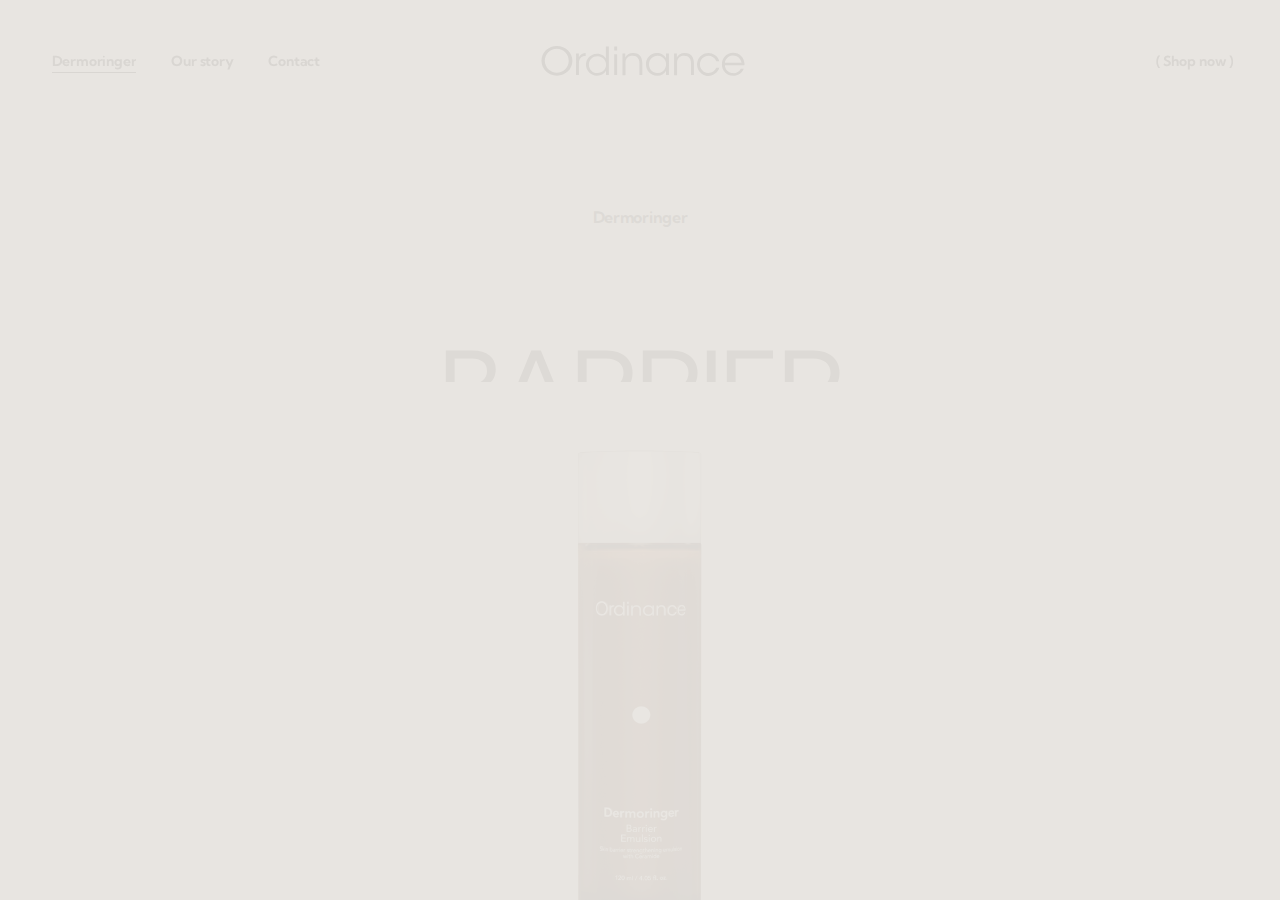
<file: dermoringer/barrier-emulsion.html>
<!DOCTYPE html>
<html lang="en">

<head>

    <meta charset="UTF-8">
    <meta name="viewport" content="width=device-width, initial-scale=1, shrink-to-fit=no" />
    <meta http-equiv="X-UA-Compatible" content="IE=edge">
    <title>Dermoringer Barrier Emulsion</title>
    <link rel="canonical" href="barrier-emulsion.html" />
    <link rel="shortcut icon" href="../resources/images/favicon/favicon.ico" />
    <link rel="apple-touch-icon" sizes="114x114" href="../resources/images/favicon/apple-icon-114x114.png" />
    <link rel="apple-touch-icon-precomposed" href="../resources/images/favicon/apple-icon-114x114.png" />
    <link rel="icon" type="images/png" sizes="192x192" href="../resources/images/favicon/android-icon-192x192.png" />
    <link rel="icon" type="images/png" sizes="32x32" href="../resources/images/favicon/favicon-32x32.png" />
    <link rel="icon" type="images/png" sizes="96x96" href="../resources/images/favicon/favicon-96x96.png" />
    <link rel="icon" type="images/png" sizes="16x16" href="../resources/images/favicon/favicon-16x16.png" />
    <link rel="icon" type="images/x-icon" href="../resources/images/favicon/favicon.ico" />
    <link rel="stylesheet" href="../resources/css/utils/swiper-bundle.min.css">
    <link rel="stylesheet" href="../resources/css/common.css">
    <link rel="stylesheet" href="../resources/css/style.css">
</head>
<body data-barba="wrapper">
    <header>
        <div class="button-sub st-visible-mobile">
            <span></span>
            <span></span>
        </div>
        <h1>
            <a href="../index.html">
                <span class="hide-text">Ordinance</span>
                <!-- Generator: Adobe Illustrator 24.3.0, SVG Export Plug-In  -->
                <svg version="1.1" xmlns="http://www.w3.org/2000/svg" xmlns:xlink="http://www.w3.org/1999/xlink" x="0px" y="0px" width="208px"
                height="32px" viewBox="0 0 208 32" style="overflow:visible;enable-background:new 0 0 208 32;" xml:space="preserve">
                    <path d="M1.5,16c0-8.9,7.1-15,15.6-15c8.7,0,15.6,6.5,15.6,15s-6.8,15-15.6,15C8.2,30.9,1.5,24.3,1.5,16L1.5,16z M4.8,16C4.9,22.6,10.3,28,17,28C23.6,28,29,22.6,29,15.9c0-6.7-5.4-12.1-12.1-12.1C10.3,3.9,4.9,9.3,4.8,16L4.8,16z"/>
                    <path d="M36.4,8.7h2.8v3.6c1.6-3.2,4.4-4.1,6.9-4.2V11h-0.3c-4.2,0-6.5,2.6-6.5,7.5v11.8h-2.9L36.4,8.7z"/>
                    <path d="M69.5,30.4h-2.9v-4.3c-1.5,2.8-4.4,4.9-9,4.9c-6.1,0.1-11.1-4.8-11.2-11c-0.1-6.1,4.8-11.1,11-11.2c0.1,0,0.1,0,0.2,0c4.8,0,7.9,2.7,8.9,4.8V1.5h3L69.5,30.4z M49.4,19.9c0,4.6,3.6,8.4,8.2,8.4c0.2,0,0.3,0,0.5,0c2.3,0,4.5-0.9,6.2-2.5c1.6-1.6,2.5-3.8,2.4-6.1c0-2.2-0.9-4.4-2.5-5.9c-1.6-1.6-3.8-2.5-6.1-2.4c-4.6-0.2-8.5,3.4-8.7,8C49.4,19.6,49.4,19.8,49.4,19.9L49.4,19.9z"/>
                    <path d="M74.9,1.5h3v4h-3V1.5z M74.9,9.4h3v21h-3V9.4z"/>
                    <path d="M83.3,8.7h2.8c0,1.2,0,2.4,0,3.9c1.2-2.8,4.2-4.6,8.1-4.5c6.7,0.1,9.1,4.7,9.1,10v12.3h-2.9V18.7c0-4.7-2.1-7.9-7-7.8c-4.5,0-7.1,2.7-7.1,7.3v12.3h-3L83.3,8.7z"/>
                    <path d="M130.2,30.4h-3v-4.5c-1.7,3.3-5.2,5.2-8.9,5.1c-7.1,0-11.3-5.5-11.3-11.5c-0.2-6.1,4.6-11.2,10.7-11.4c0.2,0,0.4,0,0.6,0c4.6,0,7.8,2.7,8.9,5.2V8.7h3V30.4z M110.1,19.6c-0.1,4.7,3.6,8.5,8.3,8.6c0.1,0,0.3,0,0.4,0c3.5,0.1,6.6-2,7.8-5.3c0.5-1.1,0.7-2.2,0.7-3.4c0-1.2-0.2-2.4-0.7-3.5c-1.3-3.2-4.5-5.3-7.9-5.2c-4.7-0.1-8.6,3.7-8.6,8.4C110.1,19.3,110.1,19.4,110.1,19.6L110.1,19.6z"/>
                    <path d="M135.4,8.7h2.8c0,1.2,0,2.4,0,3.9c1.2-2.8,4.2-4.6,8.1-4.5c6.7,0.1,9.1,4.7,9.1,10v12.3h-2.9V18.7c0-4.7-2.1-7.9-7-7.8c-4.5,0-7.1,2.7-7.1,7.3v12.3h-3L135.4,8.7z"/>
                    <path d="M181.1,23.1c-1.9,6.1-8.4,9.5-14.4,7.6c-6.1-1.9-9.5-8.4-7.6-14.4c1.9-6.1,8.4-9.5,14.4-7.6c3.6,1.1,6.5,4,7.6,7.6H178c-1.8-4.4-6.8-6.5-11.2-4.7c-1,0.4-2,1-2.8,1.8c-1.6,1.7-2.5,3.9-2.5,6.2c-0.1,4.7,3.5,8.5,8.2,8.7c0.1,0,0.2,0,0.4,0c3.4,0.1,6.6-2,7.9-5.2L181.1,23.1z"/>
                    <path d="M186.7,20.4c0.1,4.5,3.9,8.1,8.5,8c3.1,0.1,6.1-1.6,7.5-4.5h3.1c-0.9,2.2-2.4,4-4.4,5.3c-1.8,1.2-4,1.8-6.2,1.8c-6.2,0.1-11.3-4.8-11.5-10.9c0-0.2,0-0.3,0-0.5c-0.2-6.3,4.8-11.5,11.1-11.7c6.3-0.2,11.5,4.8,11.7,11.1c0,0.5,0,1-0.1,1.4L186.7,20.4z M203.5,18c-0.6-4.6-4.8-7.9-9.5-7.3c-3.8,0.5-6.8,3.5-7.3,7.3H203.5z"/>
                </svg>
            </a>
        </h1>
        <div class="sub-list">
            <div class="sub-list-wrap">                
                <ul class="sub-list-depth1">
                    <li data-depth1="dermoringer">
                        <a href="index.html"><span class="list-text">Dermoringer<span class="bar"></span></span></a>
                    </li>
                    <li data-depth1="story">
                        <a href="../our-story.html"><span class="list-text">Our story<span class="bar"></span></span></a>
                    </li>
                    <li data-depth1="contact">
                        <a href="../contact-us.html"><span class="list-text">Contact<span class="bar"></span></span></a>
                    </li>
                </ul>
                <!-- <ul class="sns-list st-visible-mobile">
                    <li>
                        <a href=""><span class="list-text">INSTAGRAM</span></a>
                    </li>
                    <li>
                        <a href=""><span class="list-text">YOUTUBE</span></a>
                    </li>
                    <li>
                        <a href=""><span class="list-text">FACEBOOK</span></a>
                    </li>
                </ul> -->
                <div class="copyright st-visible-mobile"><span class="list-text">(C) 2021. Ordinance</span></div>
            </div>
        </div>
        <div class="button-shop">
            <div class="button-text">
                <div class="st-visible-pc">( Shop now )</div>
                <div class="st-visible-mobile">( Shop )</div>
                <span class="bar"></span>
            </div>
            <div class="shop-list">
                <span class="shop-list-bar bar"></span>
                <div class="shop-list-wrap">
                    <div class="list-wrap">
                        <div class="masking-wrap">
                            <span class="bar list-bar"></span>
                            <a href="https://www.lu42.co.kr/goods/goods_list.php?brandCd=010" target="_blank" class="link-lu42">
                                <span class="hide-text">LU42</span>
                                <span class="icon-outlink"></span>
                            </a>
                            <span class="bar"></span>
                        </div>
                    </div>
                    <div class="list-wrap">
                        <div class="masking-wrap">
                            <a href="https://smartstore.naver.com/ordinance/" target="_blank" class="link-smartstore">
                                <span class="icon-naver"></span>스마트스토어<span class="icon-outlink"></span>
                            </a>
                            <span class="bar"></span>
                        </div>
                    </div>
                    <!-- <div class="list-wrap">
                        <div class="masking-wrap">
                            <a href="">
                                쇼핑커머스
                                <span class="icon-outlink"></span>
                            </a>
                            <span class="bar"></span>
                        </div>
                    </div> -->
                </div>
            </div>
        </div>
    </header>
    <main data-barba="container" data-barba-namespace="detail" data-depth1="dermoringer" data-product="barrier-emulsion">
        <a class="button-add link-lu42" target="_blank">
            <span class="text-price">￦ 38,000</span>
            <span class="button-text">G O    T O   S H O P</span>
        </a>
        <div class="main-inner">  
            <div class="scroller-proxy">
                <div class="content-wrap content-product">
                    <div class="content-product-main">
                        <div class="text-wrap">
                            <div class="text-sub">Dermoringer</div>
                            <div class="text-title">
                                <span class="masking-wrap">
                                    <span class="masking-text">BARRIER</span>
                                </span>
                                <span class="masking-wrap">
                                    <span class="masking-text">EMULSION</span>
                                </span>
                            </div>
                        </div>
                        <div class="visual-wrap">
                            <div class="product-key">
                                <img src="../resources/images/product/dermoringer/barrier-emulsion/emlusion.png" alt="">
                            </div>
                            <div class="product-shadow">
                                <img src="../resources/images/product/dermoringer/barrier-emulsion/emlusion-shadow.png" alt="">
                            </div>
                        </div>
                        <div class="product-information">
                            <div class="product-volume">
                                <span>120 ml</span><span>4.05 fl. oz.</span>
                            </div>
                            <div class="product-title">베리어 에멀전</div>
                            <div class="product-description">촘촘하게 유∙수분을 채워 흐트러진 피부 장벽을 <br class="st-visible-mobile">탄탄하게 케어해주는 베리어 에멀전</div>
                            <div class="product-sub">민감성 피부 자극 시험 완료</div>
                        </div>
                    </div>
                    <div class="content content-ingredients header-white">
                        <div class="content-title">DERMORINGER</div>
                        <div class="visual-wrap">
                            <div class="visual-list-wrap">
                                <img class="select-list" src="../resources/images/product/dermoringer/dermoringer-1.jpg" alt="">
                                <img class="select-list" src="../resources/images/product/dermoringer/dermoringer-2.jpg" alt="">
                                <img class="select-list" src="../resources/images/product/dermoringer/dermoringer-3.jpg" alt="">
                                <img class="select-list" src="../resources/images/product/dermoringer/dermoringer-4.jpg" alt="">
                                <img class="select-list" src="../resources/images/product/dermoringer/dermoringer-5.jpg" alt="">
                            </div>
                            <div class="text-wrap">
                                <div class="text-list-wrap">
                                    <div class="text-list">
                                        <div class="visual-button">
                                            <div class="button-hover" data-num="0">Dermoringer<span class="bar"></span></div><span class="number">1</span>
                                        </div>
                                        <span class="text">is</span>
                                    </div>
                                    <div class="text-list">
                                        <div class="visual-button button-type2">
                                            <div class="button-hover" data-num="1">
                                                <div class="hover-wrap">Sydney Ringer<span class="bar"></span></div>
                                                <span class="hover-wrap hover-type2"><sup>TM</sup><span class="bar"></span></span>
                                            </div><span class="number">2</span><span class="text text-n2"> ,</span>
                                        </div>
                                        <div class="visual-button st-visible-pc button-type2">
                                            <div class="button-hover" data-num="2">
                                                <span class="hover-wrap">Hyalbarrier B<sub>5</sub><span class="bar"></span></span>
                                                <span class="hover-wrap hover-type2"><sup>TM</sup><span class="bar"></span></span>
                                            </div>
                                            <span class="number">3</span>
                                        </div>
                                    </div>
                                    <div class="text-list st-visible-mobile">
                                        <div class="visual-button button-type2">
                                            <div class="button-hover" data-num="2">
                                                <span class="hover-wrap">Hyalbarrier B<sub>5</sub><span class="bar"></span></span>
                                                <span class="hover-wrap hover-type2"><sup>TM</sup><span class="bar"></span></span>
                                            </div>
                                            <span class="number">3</span>
                                        </div>
                                    </div>
                                    <div class="text-list">
                                        <div class="visual-button"><div class="button-hover" data-num="3">Vitamin B<sub>3</sub> derivative<span class="bar"></span></div><span class="number">4</span></div>
                                        <span class="text">and</span>
                                    </div>
                                    <div class="text-list">
                                        <div class="visual-button"><div class="button-hover" data-num="4">Licorice root extract.<span class="bar"></span></div><span class="number">5</span></div>
                                    </div>
                                </div>
                                <div class="text-description">
                                    <div class="select-list">
                                        <div class="list-description">
                                            <span class="st-visible-pc">더모링거는 유해 환경과 외부 스트레스로 인해 자극받아 무너진<br>피부 장벽을 탄탄하게 케어해 건강한 피부로 가꾸어주는 스킨케어 솔루션입니다.</span>
                                            <span class="st-visible-mobile">더모링거는 유해 환경과 외부 스트레스로 인해 자극받아<br>무너진 피부 장벽을 탄탄하게 케어해<br>건강한 피부로 가꾸어주는 스킨케어 솔루션입니다.</span>
                                        </div>
                                    </div>
                                    <div class="select-list">
                                        <div class="list-title">Sydney Ringer™: 1,000 ppm</div>
                                        <div class="list-sub">시드니링거™</div>
                                        <div class="list-description">
                                            <span class="st-visible-pc">생리학 분야에서 많은 업적을 남긴 영국의 과학자 시드니 링거 교수<br>(Sydney Ringer, 1835년 ~ 1910년)의 이름을 딴, 전해질로 구성된 피부 장벽 강화 성분</span>
                                            <span class="st-visible-mobile">생리학 분야에서 많은 업적을<br>남긴 영국의 과학자 시드니 링거 교수(Sydney Ringer,<br>1835년 ~ 1910년)의 이름을 딴, 전해질로 구성된<br>피부 장벽 강화 성분</span>
                                        </div>
                                        <div class="list-sub-description">
                                            <div class="sub-patent">
                                                <span class="icon-patent"></span>특허등록번호 : 10-2097265
                                            </div>    
                                            <div class="sub-speech-area">
                                                <ul>
                                                    <li>발명의 명칭: 전해물질을 포함하는<br>보습 및 피부장벽 개선용 화장료 조성물</li>
                                                    <li>
                                                        <span class="st-visible-pc">전해물질을 포함하는 화장료 조성물에 관한 것으로, 상기<br>조성물은 세라마이드 합성을 증가시키는 바, 피부 장벽을<br>개선시킬 뿐만 아니라 피부 보습에 우수한 효과가 있다.</span>
                                                        <span class="st-visible-mobile">전해물질을 포함하는 화장료 조성물에 관한<br>것으로, 상기 조성물은 세라마이드 합성을<br>증가시키는 바, 피부 장벽을 개선시킬<br>뿐만 아니라 피부 보습에 우수한 효과가 있다.</span>
                                                    </li>
                                                </ul>
                                            </div>
                                        </div>
                                    </div>
                                    <div class="select-list">
                                        <div class="list-title">Hyalbarrier B<sub>5</sub>™: 500 ppm</div>
                                        <div class="list-sub">히알배리어 B<sub>5</sub>™</div>
                                        <div class="list-description">
                                            <span class="st-visible-pc">저분자 히알루론산, 솔비톨, 프로비타민 B<sub>5</sub> 등으로 구성된<br>오디넌스만의 피부 보습 × 수딩 복합 성분</span>
                                            <span class="st-visible-mobile">저분자 히알루론산, 솔비톨, 프로비타민 B<sub>5</sub> 등으로<br>구성된 오디넌스만의<br>피부 보습 × 수딩 복합 성분</span>
                                        </div>
                                    </div>
                                    <div class="select-list">
                                        <div class="list-title">Vitamin B<sub>3</sub> derivative(Niacinamide): 10,000 ppm</div>
                                        <div class="list-sub">비타민 B<sub>3</sub> 유도체(나이아신아마이드)</div>
                                        <div class="list-description">
                                            <span class="st-visible-pc">피지와 모공 케어에 도움을 주며<br>지친 피부에 투명함을 부여하여 맑고 건강한 피부로 가꿔주는 수용성 비타민</span>
                                            <span class="st-visible-mobile">피지와 모공 케어에 도움을 주며<br>지친 피부에 투명함을 부여하여<br>맑고 건강한 피부로 가꿔주는 수용성 비타민</span>
                                        </div>
                                    </div>
                                    <div class="select-list">
                                        <div class="list-title">
                                            <span class="st-visible-pc">Licorice Root Extract(Dipotassium Glycyrrhizate): 500 ppm</span>
                                            <span class="st-visible-mobile">Licorice Root Extract<br>(Dipotassium Glycyrrhizate): 500 ppm</span>
                                        </div>
                                        <div class="list-sub">감초 성분(다이포타슘 글리시리제이트)</div>
                                        <div class="list-description">
                                            <span class="st-visible-pc">외부 자극으로부터 스트레스 받은 피부 케어를 돕는<br>감초 뿌리 추출 식물 유래 성분</span>
                                            <span class="st-visible-mobile">외부 자극으로부터 스트레스 받은<br>피부 케어를 돕는<br>감초 뿌리 추출 식물 유래 성분</span>
                                        </div>
                                    </div>
                                </div>
                            </div>
                        </div>
                    </div>
                    <div class="content content-feature x-visual-translate feature-detail">
                        <div class="content-title">INGREDIENTS</div>
                        <div class="visual-wrap header-white">
                            <img data-num="-=20" class="st-visible-pc" src="../resources/images/product/dermoringer/barrier-emulsion/emulsion-ingredient-1.jpg" alt="">
                            <img data-num="-=9" class="st-visible-mobile" src="../resources/images/product/dermoringer/barrier-emulsion/m-emulsion-ingredient-1.jpg" alt="">
                        </div>
                        <div class="feature-list">
                            <dl>
                                <dt>1.  C E R A M I D E   N P:  500 ppm</dt>
                                <dd>세라마이드엔피</dd>
                                <dd>피부 각질층 형성 물질 중 하나인 세라마이드는 <br class="st-visible-mobile">피부 장벽 보호의 핵심 성분으로<br>피부 수분이 쉽게 날아가지 않도록 붙잡아 <br class="st-visible-mobile">촉촉하고 건강한 피부로 가꾸는 데 도움을 줍니다.</dd>
                            </dl>
                        </div>
                        <div class="visual-wrap header-white">
                            <img data-num="-=20" src="../resources/images/product/dermoringer/barrier-emulsion/emulsion-ingredient-2.jpg" alt="">
                        </div>
                        <div class="feature-list">
                            <dl>
                                <dt>2.  P A N T H E N O L</dt>
                                <dd>판테놀</dd>
                                <dd>자극받은 피부 수딩 및 <br class="st-visible-mobile">장벽 강화에 도움을 줍니다.</dd>
                                <dd class="text-sub-description">* 상기 설명은 원료적 특성에 한함</dd>
                            </dl>
                        </div>
                    </div>
                    <div class="content content-texture">
                        <div class="content-title">TEXTURE</div>
                        <div class="visual-wrap">
                            <div class="visual-texture">
                                <img data-type="translate" src="../resources/images/product/dermoringer/barrier-emulsion/emlusion-texture.png" alt="">
                            </div>
                            <div class="visual-typo">
                                <span>BARRIER EMULSION</span><span>BARRIER EMULSION</span><span>BARRIER EMULSION</span>
                            </div>
                            <div class="visual-texture-text">Moisturizing emulsion of<br>soft cream texture.</div>
                        </div>
                        <div class="text-description">
                            <div>부드럽게 펴 발리는 에멀전 제형이<br>빠르게 스며들어 메마른 피부를 촉촉하게 채워줍니다.</div>
                            <div class="text-sub-description">* 오디넌스 더모링거 베리어 에멀전은 <br class="st-visible-mobile">피부 자극 우려가 있는 성분을 배제하고, <br class="st-visible-mobile">식물 유래 유화제를 사용하여,<br>과량을 펴 바를 경우 잠시 백탁이 보일 수 있으나, <br class="st-visible-mobile">제품의 품질과는 무관합니다.</div>
                        </div>
                    </div>

                    <div class="content content-howto x-visual-translate">
                        <div class="content-title">HOW TO USE</div>
                        <div class="visual-wrap header-white">
                            <img data-num="-=35" src="../resources/images/product/dermoringer/barrier-emulsion/emlusion-howto.jpg" class="st-visible-pc" alt="">
                            <img data-num="-=20" src="../resources/images/product/dermoringer/barrier-emulsion/m-emlusion-howto.jpg" class="st-visible-mobile" alt="">
                        </div>
                        <div class="text-wrap x-text-translate">
                            <div class="text-title"><span>적당량을 덜어 얼굴 <br class="st-visible-mobile">전체와 목까지 고루 펴 바릅니다.</span></div>
                            <div class="text-description">
                                <ul>
                                    <li class="description-list">유독 건조한 부위는 <br class="st-visible-mobile">한번 더 얇게 덧발라줍니다.</li>
                                </ul>
                            </div>
                        </div>
                    </div>

                    <div class="content content-collection x-visual-translate st-scale">
                        <div class="content-title">COLLECTION</div>
                        <div class="visual-wrap">
                            <img data-num="-=12.5" src="../resources/images/product/dermoringer/barrier-emulsion/emlusion-collection.jpg" class="st-visible-pc" alt="">
                            <img data-num="0" src="../resources/images/product/dermoringer/barrier-emulsion/m-emlusion-collection.jpg" class="st-visible-mobile" alt="">
                        </div>
                        <div class="text-wrap x-text-translate">
                            <div class="text-title">피부 타입에 따라 다음의 순서대로 <br class="st-visible-mobile">사용하시면 더 좋습니다.</div>
                            <div class="text-description">
                                <dl>
                                    <dt>지복합성 민감 피부</dt>
                                    <dd class="description-list">
                                        <span>토너</span><span class="icon-triangle"></span><span>앰플</span><span class="icon-triangle"></span><span>크림</span>
                                    </dd>
                                </dl>
                                <dl>
                                    <dt>지복합성 민감 피부 (동절기)</dt>
                                    <dd class="description-list">
                                        <span>토너</span><span class="icon-triangle"></span><span>앰플</span><span class="icon-triangle"></span><span class="highlight">에멀전</span>
                                    </dd>
                                </dl>
                                <dl>
                                    <dt>건성 민감 피부</dt>
                                    <dd class="description-list">
                                        <span>토너</span><span class="icon-triangle"></span><span>앰플</span><span class="icon-triangle"></span><span class="highlight">에멀전</span>
                                    </dd>
                                </dl>
                                <dl>
                                    <dt>건성 극민감 피부</dt>
                                    <dd class="description-list">
                                        <span>토너</span><span class="icon-triangle"></span><span>앰플</span><span class="icon-triangle"></span><span class="highlight">에멀전</span><span class="icon-triangle"></span><span>크림</span>
                                    </dd>
                                </dl>
                            </div>
                        </div>
                    </div>
                        <div class="content content-product-list list-by2">
                            <div class="product-grid-list">
                                <a class="product-list" href="b3light-toner.html">
                                    <span class="background hover-background"></span>
                                    <div class="visual-wrap">
                                        <img src="../resources/images/product/dermoringer/list/toner.png" alt="">
                                    </div>
                                    <div class="text-wrap">
                                        <div class="text-title">
                                            <span class="masking-text">
                                                <span class="st-visible-pc">B3LIGHT TONER</span>
                                                <span class="st-visible-mobile">B3LIGHT<br>TONER</span>
                                            </span>
                                        </div>
                                        <div class="text-description">비쓰리라이트 토너</div>
                                        <div class="text-price">￦ 38,000</div>
                                    </div>
                                </a>
                                <a class="product-list" href="fusimune-ampoule.html">
                                    <span class="background hover-background"></span>
                                    <div class="visual-wrap">
                                        <img src="../resources/images/product/dermoringer/list/ampoule.png" alt="">
                                    </div>
                                    <div class="text-wrap">
                                        <div class="text-title"><span class="masking-text">FUSIMUNE AMPOULE</span></div>
                                        <div class="text-description">후시뮨 앰플</div>
                                        <div class="text-price">￦ 36,000</div>
                                    </div>
                                </a>
                                <a class="product-list is-select">
                                    <span class="background hover-background"></span>
                                    <div class="visual-wrap">
                                        <img src="../resources/images/product/dermoringer/list/emulsion.png" alt="">
                                    </div>
                                    <div class="text-wrap">
                                        <div class="text-title"><span class="masking-text">BARRIER EMULSION</span></div>
                                        <div class="text-description">베리어 에멀전</div>
                                        <div class="text-price">￦ 38,000</div>
                                    </div>
                                </a>
                                <a class="product-list" href="rp-cream.html">
                                    <span class="background hover-background"></span>
                                    <div class="visual-wrap">
                                        <img src="../resources/images/product/dermoringer/list/cream.png" alt="">
                                    </div>
                                    <div class="text-wrap">
                                        <div class="text-title">
                                            <span class="masking-text">
                                                <span class="st-visible-pc">RP CREAM</span>
                                                <span class="st-visible-mobile">RP<br>CREAM</span>
                                            </span>
                                        </div>
                                        <div class="text-description">알피 크림</div>
                                        <div class="text-price">￦ 52,000</div>
                                    </div>
                                </a>
                            </div>
                        </div>
                        <div class="content content-information">
                            <div class="information-wrap">
                                <div class="information-title">상품 정보</div>
                                <div class="information-list">
                                    <dl>
                                        <dt>제품명</dt>
                                        <dd>오디넌스 더모링거 베리어 에멀전</dd>
                                    </dl>
                                    <dl>
                                        <dt>용량</dt>
                                        <dd>120 ml / 4.05 fl. oz.</dd>
                                    </dl>
                                    <dl>
                                        <dt>사용기한</dt>
                                        <dd>제조일로부터 36개월, 개봉 후 12개월 이내 사용. 자세한 사항은 용기 하단 참고 요망</dd>
                                    </dl>
                                    <dl>
                                        <dt>제조국</dt>
                                        <dd>대한민국</dd>
                                    </dl>
                                    <dl>
                                        <dt>화장품책임판매업자</dt>
                                        <dd>주식회사 오디넌스</dd>
                                    </dl>
                                    <dl>
                                        <dt>화장품제조업자</dt>
                                        <dd>코스맥스(주)</dd>
                                    </dl>
                                    <dl>
                                        <dt>사용방법</dt>
                                        <dd>적당량을 덜어 얼굴 전체와 목까지 고루 펴 바릅니다.</dd>
                                    </dl>
                                    <dl>
                                        <dt>소비자피해보상규정</dt>
                                        <dd>본 제품에 이상이 있을 경우 공정거래위원회 고시 '소비자 분쟁 해결 기준'에 의해 보상해 드립니다.</dd>
                                    </dl>
                                    <dl>
                                        <dt>소비자상담실</dt>
                                        <dd>02-6956-6779</dd>
                                    </dl>
                                </div>
                            </div>
                            <div class="information-wrap">
                                <div class="information-title">전성분</div>
                                <div class="information-list">
                                    정제수, 프로판다이올, 세틸에틸헥사노에이트, 글리세린, 카프릴릴메티콘, 에틸헥실스테아레이트, 세틸알코올, 1,2-헥산다이올, 에틸헥실팔미테이트, 나이아신아마이드, 폴리메틸실세스퀴옥세인, 실리카, 판테놀, 세테아릴올리베이트, 글리세릴스테아레이트에스이, 솔비탄올리베이트, 스테아릴알코올, C14-22알코올, 폴리글리세릴-2스테아레이트, 하이드록시아세토페논, 글리세릴스테아레이트, C12-20알킬글루코사이드, 카보머, 펜틸렌글라이콜, 에틸헥실글리세린, 세라마이드엔피(500ppm), 다이포타슘글리시리제이트, 트로메타민, 살비아오일, 하이드로제네이티드레시틴, 소듐파이테이트, 불가리스쑥오일, 바질오일, 수크로오스스테아레이트, 솔비톨, 소듐아크릴레이트/소듐아크릴로일다이메틸타우레이트코폴리머, 스테아릭애씨드, 폴리아이소부텐, 팔미틱애씨드, 미리스틸알코올, 소듐클로라이드, 콜레스테롤, 라우릴알코올, 카프릴릴/카프릴글루코사이드, 솔비탄올리에이트, 글라이코스핑고리피드, 소듐하이알루로네이트, 토코페롤, 소듐바이카보네이트, 칼슘클로라이드, 포타슘클로라이드
                                </div>
                            </div>

                            <div class="information-wrap">
                                <div class="information-title">주의사항</div>
                                <div class="information-list">
                                    <ul>
                                        <li>본품 사용 전 반드시 사용방법 및 사용 시의 주의사항을 숙지하신 후 사용하십시오.</li>
                                        <li>1. 화장품 사용 시 또는 사용 후 직사광선에 의하여 사용부위가 붉은 반점, 부어오름 또는 가려움증 등의 이상 증상이나 부작용이 있는 경우 전문의 등과 상담할 것 2. 상처가 있는 부위 등에는 사용을 자제할 것 3. 보관 및 취급 시의 주의사항 가) 어린이의 손이 닿지 않는 곳에 보관할 것 나) 직사광선을 피해서 보관할 것</li>
                                    </ul>
                                </div>
                            </div>
                        </div>
                    </div>
                    <footer>
                        <div class="footer-wrap header-white">
                            <a href="../contact-us.html">
                                <div class="footer-text">
                                    <div>
                                        <span class="ft-01">Contact</span>
                                    </div>
                                    <div>
                                        <span class="ft-02">Ordinance.</span>
                                    </div>
                                </div>
                                <span class="icon-arrow"></span>
                                <span class="bar"></span>
                            </a>
                            <ul class="footer-info">
                                <li><span>주식회사</span><span>오디넌스</span></li>
                                <li><span>대표자</span><span>장현</span></li>
                                <li><span>주소</span><span>서울특별시 강남구 도산대로 229, 6층 4호</span></li>
                                <li><span>사업자등록번호</span><span>539-86-01966</span></li>
                                <li><span><a href="mailto:help@ordinance.co.kr" target="_blank">help@ordinance.co.kr</a></span></li>
                            </ul>
                            <p class="footer-copyright">(C) 2021 Ordinance. All rights reserved.</p>
                        </div>
                    </footer>
                </div>
            </div>
        </div>
    </main>
    <script src="../resources/js/vendor.min.js"></script>
    <script src="../resources/js/trigger.js"></script>
    <script src="../resources/js/main.js"></script>
</body>

</html>
</file>
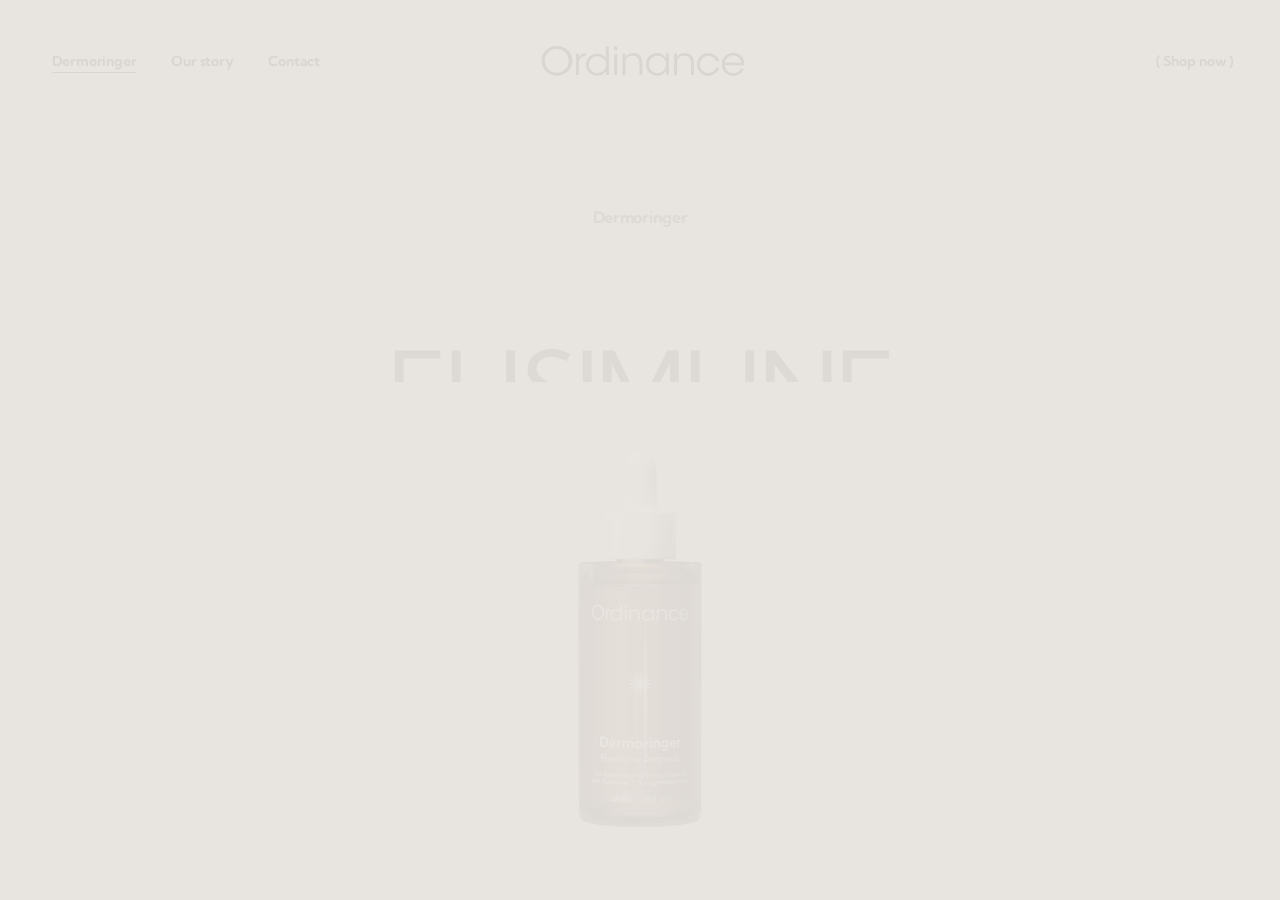
<file: dermoringer/fusimune-ampoule.html>
<!DOCTYPE html>
<html lang="en">

<head>

    <meta charset="UTF-8">
    <meta name="viewport" content="width=device-width, initial-scale=1, shrink-to-fit=no" />
    <meta http-equiv="X-UA-Compatible" content="IE=edge">
    <title>Dermoringer Fusimune Ampoule</title>
    <link rel="canonical" href="fusimune-ampoule.html" />
    <link rel="shortcut icon" href="../resources/images/favicon/favicon.ico" />
    <link rel="apple-touch-icon" sizes="114x114" href="../resources/images/favicon/apple-icon-114x114.png" />
    <link rel="apple-touch-icon-precomposed" href="../resources/images/favicon/apple-icon-114x114.png" />
    <link rel="icon" type="images/png" sizes="192x192" href="../resources/images/favicon/android-icon-192x192.png" />
    <link rel="icon" type="images/png" sizes="32x32" href="../resources/images/favicon/favicon-32x32.png" />
    <link rel="icon" type="images/png" sizes="96x96" href="../resources/images/favicon/favicon-96x96.png" />
    <link rel="icon" type="images/png" sizes="16x16" href="../resources/images/favicon/favicon-16x16.png" />
    <link rel="icon" type="images/x-icon" href="../resources/images/favicon/favicon.ico" />
    <link rel="stylesheet" href="../resources/css/utils/swiper-bundle.min.css">
    <link rel="stylesheet" href="../resources/css/common.css">
    <link rel="stylesheet" href="../resources/css/style.css">
</head>
<body data-barba="wrapper">
    <header>
        <div class="button-sub st-visible-mobile">
            <span></span>
            <span></span>
        </div>
        <h1>
            <a href="../index.html">
                <span class="hide-text">Ordinance</span>
                <!-- Generator: Adobe Illustrator 24.3.0, SVG Export Plug-In  -->
                <svg version="1.1" xmlns="http://www.w3.org/2000/svg" xmlns:xlink="http://www.w3.org/1999/xlink" x="0px" y="0px" width="208px"
                height="32px" viewBox="0 0 208 32" style="overflow:visible;enable-background:new 0 0 208 32;" xml:space="preserve">
                    <path d="M1.5,16c0-8.9,7.1-15,15.6-15c8.7,0,15.6,6.5,15.6,15s-6.8,15-15.6,15C8.2,30.9,1.5,24.3,1.5,16L1.5,16z M4.8,16C4.9,22.6,10.3,28,17,28C23.6,28,29,22.6,29,15.9c0-6.7-5.4-12.1-12.1-12.1C10.3,3.9,4.9,9.3,4.8,16L4.8,16z"/>
                    <path d="M36.4,8.7h2.8v3.6c1.6-3.2,4.4-4.1,6.9-4.2V11h-0.3c-4.2,0-6.5,2.6-6.5,7.5v11.8h-2.9L36.4,8.7z"/>
                    <path d="M69.5,30.4h-2.9v-4.3c-1.5,2.8-4.4,4.9-9,4.9c-6.1,0.1-11.1-4.8-11.2-11c-0.1-6.1,4.8-11.1,11-11.2c0.1,0,0.1,0,0.2,0c4.8,0,7.9,2.7,8.9,4.8V1.5h3L69.5,30.4z M49.4,19.9c0,4.6,3.6,8.4,8.2,8.4c0.2,0,0.3,0,0.5,0c2.3,0,4.5-0.9,6.2-2.5c1.6-1.6,2.5-3.8,2.4-6.1c0-2.2-0.9-4.4-2.5-5.9c-1.6-1.6-3.8-2.5-6.1-2.4c-4.6-0.2-8.5,3.4-8.7,8C49.4,19.6,49.4,19.8,49.4,19.9L49.4,19.9z"/>
                    <path d="M74.9,1.5h3v4h-3V1.5z M74.9,9.4h3v21h-3V9.4z"/>
                    <path d="M83.3,8.7h2.8c0,1.2,0,2.4,0,3.9c1.2-2.8,4.2-4.6,8.1-4.5c6.7,0.1,9.1,4.7,9.1,10v12.3h-2.9V18.7c0-4.7-2.1-7.9-7-7.8c-4.5,0-7.1,2.7-7.1,7.3v12.3h-3L83.3,8.7z"/>
                    <path d="M130.2,30.4h-3v-4.5c-1.7,3.3-5.2,5.2-8.9,5.1c-7.1,0-11.3-5.5-11.3-11.5c-0.2-6.1,4.6-11.2,10.7-11.4c0.2,0,0.4,0,0.6,0c4.6,0,7.8,2.7,8.9,5.2V8.7h3V30.4z M110.1,19.6c-0.1,4.7,3.6,8.5,8.3,8.6c0.1,0,0.3,0,0.4,0c3.5,0.1,6.6-2,7.8-5.3c0.5-1.1,0.7-2.2,0.7-3.4c0-1.2-0.2-2.4-0.7-3.5c-1.3-3.2-4.5-5.3-7.9-5.2c-4.7-0.1-8.6,3.7-8.6,8.4C110.1,19.3,110.1,19.4,110.1,19.6L110.1,19.6z"/>
                    <path d="M135.4,8.7h2.8c0,1.2,0,2.4,0,3.9c1.2-2.8,4.2-4.6,8.1-4.5c6.7,0.1,9.1,4.7,9.1,10v12.3h-2.9V18.7c0-4.7-2.1-7.9-7-7.8c-4.5,0-7.1,2.7-7.1,7.3v12.3h-3L135.4,8.7z"/>
                    <path d="M181.1,23.1c-1.9,6.1-8.4,9.5-14.4,7.6c-6.1-1.9-9.5-8.4-7.6-14.4c1.9-6.1,8.4-9.5,14.4-7.6c3.6,1.1,6.5,4,7.6,7.6H178c-1.8-4.4-6.8-6.5-11.2-4.7c-1,0.4-2,1-2.8,1.8c-1.6,1.7-2.5,3.9-2.5,6.2c-0.1,4.7,3.5,8.5,8.2,8.7c0.1,0,0.2,0,0.4,0c3.4,0.1,6.6-2,7.9-5.2L181.1,23.1z"/>
                    <path d="M186.7,20.4c0.1,4.5,3.9,8.1,8.5,8c3.1,0.1,6.1-1.6,7.5-4.5h3.1c-0.9,2.2-2.4,4-4.4,5.3c-1.8,1.2-4,1.8-6.2,1.8c-6.2,0.1-11.3-4.8-11.5-10.9c0-0.2,0-0.3,0-0.5c-0.2-6.3,4.8-11.5,11.1-11.7c6.3-0.2,11.5,4.8,11.7,11.1c0,0.5,0,1-0.1,1.4L186.7,20.4z M203.5,18c-0.6-4.6-4.8-7.9-9.5-7.3c-3.8,0.5-6.8,3.5-7.3,7.3H203.5z"/>
                </svg>
            </a>
        </h1>
        <div class="sub-list">
            <div class="sub-list-wrap">                
                <ul class="sub-list-depth1">
                    <li data-depth1="dermoringer">
                        <a href="index.html"><span class="list-text">Dermoringer<span class="bar"></span></span></a>
                    </li>
                    <li data-depth1="story">
                        <a href="../our-story.html"><span class="list-text">Our story<span class="bar"></span></span></a>
                    </li>
                    <li data-depth1="contact">
                        <a href="../contact-us.html"><span class="list-text">Contact<span class="bar"></span></span></a>
                    </li>
                </ul>
                <!-- <ul class="sns-list st-visible-mobile">
                    <li>
                        <a href=""><span class="list-text">INSTAGRAM</span></a>
                    </li>
                    <li>
                        <a href=""><span class="list-text">YOUTUBE</span></a>
                    </li>
                    <li>
                        <a href=""><span class="list-text">FACEBOOK</span></a>
                    </li>
                </ul> -->
                <div class="copyright st-visible-mobile"><span class="list-text">(C) 2021. Ordinance</span></div>
            </div>
        </div>
        <div class="button-shop">
            <div class="button-text">
                <div class="st-visible-pc">( Shop now )</div>
                <div class="st-visible-mobile">( Shop )</div>
                <span class="bar"></span>
            </div>
            <div class="shop-list">
                <span class="shop-list-bar bar"></span>
                <div class="shop-list-wrap">
                    <div class="list-wrap">
                        <div class="masking-wrap">
                            <span class="bar list-bar"></span>
                            <a href="https://www.lu42.co.kr/goods/goods_list.php?brandCd=010" target="_blank" class="link-lu42">
                                <span class="hide-text">LU42</span>
                                <span class="icon-outlink"></span>
                            </a>
                            <span class="bar"></span>
                        </div>
                    </div>
                    <div class="list-wrap">
                        <div class="masking-wrap">
                            <a href="https://smartstore.naver.com/ordinance/" target="_blank" class="link-smartstore">
                                <span class="icon-naver"></span>스마트스토어<span class="icon-outlink"></span>
                            </a>
                            <span class="bar"></span>
                        </div>
                    </div>
                    <!-- <div class="list-wrap">
                        <div class="masking-wrap">
                            <a href="">
                                쇼핑커머스
                                <span class="icon-outlink"></span>
                            </a>
                            <span class="bar"></span>
                        </div>
                    </div> -->
                </div>
            </div>
        </div>
    </header>
    <main data-barba="container" data-barba-namespace="detail" data-depth1="dermoringer" data-product="fusimune-ampoule">
        <a class="button-add link-lu42" target="_blank">
            <span class="text-price">￦ 36,000</span>
            <span class="button-text">G O    T O   S H O P</span>
        </a>
        <div class="main-inner">  
            <div class="scroller-proxy">
                <div class="content-wrap content-product">
                    <div class="content-product-main">
                        <div class="text-wrap">
                            <div class="text-sub">Dermoringer</div>
                            <div class="text-title">
                                <span class="masking-wrap">
                                    <span class="masking-text">FUSIMUNE</span>
                                </span>
                                <span class="masking-wrap">
                                    <span class="masking-text">AMPOULE</span>
                                </span>
                            </div>
                        </div>
                        <div class="visual-wrap">
                            <div class="product-key">
                                <img src="../resources/images/product/dermoringer/fusimune-ampoule/ampoule-key.png" alt="">
                            </div>
                            <div class="product-shadow">
                                <img src="../resources/images/product/dermoringer/fusimune-ampoule/ampoule-shadow.png" alt="">
                            </div>
                        </div>
                        <div class="product-information">
                            <div class="product-volume">
                                <span>32 ml</span><span>1.08 fl. Oz.</span>
                            </div>
                            <div class="product-title">후시뮨 앰플</div>
                            <div class="product-description">외부 자극으로 인해 스트레스 받은 피부 장벽을 <br class="st-visible-mobile">튼튼하게 케어해주는 수딩 앰플</div>
                            <div class="product-sub">민감성 피부 자극 시험 완료</div>
                        </div>
                    </div>
                    <div class="content content-ingredients header-white">
                        <div class="content-title">DERMORINGER</div>
                        <div class="visual-wrap">
                            <div class="visual-list-wrap">
                                <img class="select-list" src="../resources/images/product/dermoringer/dermoringer-1.jpg" alt="">
                                <img class="select-list" src="../resources/images/product/dermoringer/dermoringer-2.jpg" alt="">
                                <img class="select-list" src="../resources/images/product/dermoringer/dermoringer-3.jpg" alt="">
                                <img class="select-list" src="../resources/images/product/dermoringer/dermoringer-4.jpg" alt="">
                                <img class="select-list" src="../resources/images/product/dermoringer/dermoringer-5.jpg" alt="">
                            </div>
                            <div class="text-wrap">
                                <div class="text-list-wrap">
                                    <div class="text-list">
                                        <div class="visual-button">
                                            <div class="button-hover" data-num="0">Dermoringer<span class="bar"></span></div><span class="number">1</span>
                                        </div>
                                        <span class="text">is</span>
                                    </div>
                                    <div class="text-list">
                                        <div class="visual-button button-type2">
                                            <div class="button-hover" data-num="1">
                                                <div class="hover-wrap">Sydney Ringer<span class="bar"></span></div>
                                                <span class="hover-wrap hover-type2"><sup>TM</sup><span class="bar"></span></span>
                                            </div><span class="number">2</span><span class="text text-n2"> ,</span>
                                        </div>
                                        <div class="visual-button st-visible-pc button-type2">
                                            <div class="button-hover" data-num="2">
                                                <span class="hover-wrap">Hyalbarrier B<sub>5</sub><span class="bar"></span></span>
                                                <span class="hover-wrap hover-type2"><sup>TM</sup><span class="bar"></span></span>
                                            </div>
                                            <span class="number">3</span>
                                        </div>
                                    </div>
                                    <div class="text-list st-visible-mobile">
                                        <div class="visual-button button-type2">
                                            <div class="button-hover" data-num="2">
                                                <span class="hover-wrap">Hyalbarrier B<sub>5</sub><span class="bar"></span></span>
                                                <span class="hover-wrap hover-type2"><sup>TM</sup><span class="bar"></span></span>
                                            </div>
                                            <span class="number">3</span>
                                        </div>
                                    </div>
                                    <div class="text-list">
                                        <div class="visual-button"><div class="button-hover" data-num="3">Vitamin B<sub>3</sub> derivative<span class="bar"></span></div><span class="number">4</span></div>
                                        <span class="text">and</span>
                                    </div>
                                    <div class="text-list">
                                        <div class="visual-button"><div class="button-hover" data-num="4">Licorice root extract.<span class="bar"></span></div><span class="number">5</span></div>
                                    </div>
                                </div>
                                <div class="text-description">
                                    <div class="select-list">
                                        <div class="list-description">
                                            <span class="st-visible-pc">더모링거는 유해 환경과 외부 스트레스로 인해 자극받아 무너진<br>피부 장벽을 탄탄하게 케어해 건강한 피부로 가꾸어주는 스킨케어 솔루션입니다.</span>
                                            <span class="st-visible-mobile">더모링거는 유해 환경과 외부 스트레스로 인해 자극받아<br>무너진 피부 장벽을 탄탄하게 케어해<br>건강한 피부로 가꾸어주는 스킨케어 솔루션입니다.</span>
                                        </div>
                                    </div>
                                    <div class="select-list">
                                        <div class="list-title">Sydney Ringer™: 1,000 ppm</div>
                                        <div class="list-sub">시드니링거™</div>
                                        <div class="list-description">
                                            <span class="st-visible-pc">생리학 분야에서 많은 업적을 남긴 영국의 과학자 시드니 링거 교수<br>(Sydney Ringer, 1835년 ~ 1910년)의 이름을 딴, 전해질로 구성된 피부 장벽 강화 성분</span>
                                            <span class="st-visible-mobile">생리학 분야에서 많은 업적을<br>남긴 영국의 과학자 시드니 링거 교수(Sydney Ringer,<br>1835년 ~ 1910년)의 이름을 딴, 전해질로 구성된<br>피부 장벽 강화 성분</span>
                                        </div>
                                        <div class="list-sub-description">
                                            <div class="sub-patent">
                                                <span class="icon-patent"></span>특허등록번호 : 10-2097265
                                            </div>    
                                            <div class="sub-speech-area">
                                                <ul>
                                                    <li>발명의 명칭: 전해물질을 포함하는<br>보습 및 피부장벽 개선용 화장료 조성물</li>
                                                    <li>
                                                        <span class="st-visible-pc">전해물질을 포함하는 화장료 조성물에 관한 것으로, 상기<br>조성물은 세라마이드 합성을 증가시키는 바, 피부 장벽을<br>개선시킬 뿐만 아니라 피부 보습에 우수한 효과가 있다.</span>
                                                        <span class="st-visible-mobile">전해물질을 포함하는 화장료 조성물에 관한<br>것으로, 상기 조성물은 세라마이드 합성을<br>증가시키는 바, 피부 장벽을 개선시킬<br>뿐만 아니라 피부 보습에 우수한 효과가 있다.</span>
                                                    </li>
                                                </ul>
                                            </div>
                                        </div>
                                    </div>
                                    <div class="select-list">
                                        <div class="list-title">Hyalbarrier B<sub>5</sub>™: 500 ppm</div>
                                        <div class="list-sub">히알배리어 B<sub>5</sub>™</div>
                                        <div class="list-description">
                                            <span class="st-visible-pc">저분자 히알루론산, 솔비톨, 프로비타민 B<sub>5</sub> 등으로 구성된<br>오디넌스만의 피부 보습 × 수딩 복합 성분</span>
                                            <span class="st-visible-mobile">저분자 히알루론산, 솔비톨, 프로비타민 B<sub>5</sub> 등으로<br>구성된 오디넌스만의<br>피부 보습 × 수딩 복합 성분</span>
                                        </div>
                                    </div>
                                    <div class="select-list">
                                        <div class="list-title">Vitamin B<sub>3</sub> derivative(Niacinamide): 10,000 ppm</div>
                                        <div class="list-sub">비타민 B<sub>3</sub> 유도체(나이아신아마이드)</div>
                                        <div class="list-description">
                                            <span class="st-visible-pc">피지와 모공 케어에 도움을 주며<br>지친 피부에 투명함을 부여하여 맑고 건강한 피부로 가꿔주는 수용성 비타민</span>
                                            <span class="st-visible-mobile">피지와 모공 케어에 도움을 주며<br>지친 피부에 투명함을 부여하여<br>맑고 건강한 피부로 가꿔주는 수용성 비타민</span>
                                        </div>
                                    </div>
                                    <div class="select-list">
                                        <div class="list-title">
                                            <span class="st-visible-pc">Licorice Root Extract(Dipotassium Glycyrrhizate): 500 ppm</span>
                                            <span class="st-visible-mobile">Licorice Root Extract<br>(Dipotassium Glycyrrhizate): 500 ppm</span>
                                        </div>
                                        <div class="list-sub">감초 성분(다이포타슘 글리시리제이트)</div>
                                        <div class="list-description">
                                            <span class="st-visible-pc">외부 자극으로부터 스트레스 받은 피부 케어를 돕는<br>감초 뿌리 추출 식물 유래 성분</span>
                                            <span class="st-visible-mobile">외부 자극으로부터 스트레스 받은<br>피부 케어를 돕는<br>감초 뿌리 추출 식물 유래 성분</span>
                                        </div>
                                    </div>
                                </div>
                            </div>
                        </div>
                    </div>
                    <div class="content content-feature x-visual-translate feature-detail">
                        <div class="content-title">INGREDIENTS</div>
                        <div class="visual-wrap header-white">
                            <img data-num="-=20" class="st-visible-pc" src="../resources/images/product/dermoringer/fusimune-ampoule/ampoule-ingredient-1.jpg" alt="">
                            <img data-num="-=9" class="st-visible-mobile" src="../resources/images/product/dermoringer/fusimune-ampoule/m-ampoule-ingredient-1.jpg" alt="">
                        </div>
                        <div class="feature-list">
                            <dl>
                                <dt>1.  F U S I M U N E ™:  1,000 ppm</dt>
                                <dd>후시뮨™</dd>
                                <dd>
                                    <span class="st-visible-pc">푸시디움 코식네움 발효균주를 이용하여 발효한 한 층 더 강화된 병풀추출물로<br>메마른 피부 보습과 장벽 강화를 돕는 오디넌스만의 독자 성분입니다. </span>
                                    <span class="st-visible-mobile">푸시디움 코식네움 발효균주를 이용하여<br>발효한 한 층 더 강화된 병풀추출물로<br>메마른 피부 보습과 장벽 강화를 돕는<br>오디넌스만의 독자 성분입니다. </span>
                                </dd>
                            </dl>
                        </div>
                        <div class="feature-list feature-ingredients">
                            <div class="ingredients-wrap column-n3">
                                <div class="ingredients-list">
                                    <div class="visual-wrap">
                                        <img src="../resources/images/ingredient/ingredient-vitamin-p.jpg" alt="">
                                    </div>
                                    <div class="ingredients-title">
                                        <dl>
                                            <dt>2.  V I T A M I N   P<br>D E R I V A T I V E</dt>
                                            <dd>비타민 P 유도체<br>(글루코실 헤스페리딘)</dd>
                                        </dl>
                                    </div>
                                    <div class="ingredients-description">감귤 유래 플라보노이드인<br>헤스페리딘을 안정화하여 피부 방어력<br>강화를 돕는 성분입니다.</div>
                                </div>
                                <div class="ingredients-list">
                                    <div class="visual-wrap">
                                        <img src="../resources/images/ingredient/ingredient-hibiscus.jpg" alt="">
                                    </div>
                                    <div class="ingredients-title">
                                        <dl>
                                            <dt>3.  H I B I S C U S<br>E S C U L E N T U S<br>F R U I T   E X T R A C T</dt>
                                            <dd>오크라열매추출물</dd>
                                        </dl>
                                    </div>
                                    <div class="ingredients-description">식물성 뮤신을 함유하여<br>피부 수딩에 도움을 줍니다.</div>
                                </div>
                                <div class="ingredients-list">
                                    <div class="visual-wrap">
                                        <img src="../resources/images/ingredient/ingredient-chlorella.jpg" alt="">
                                    </div>
                                    <div class="ingredients-title">
                                        <dl>
                                            <dt>4.  C H L O R E L L A<br>V U L G A R I S<br>E X T R A C T</dt>
                                            <dd>클로렐라 불가리스추출물</dd>
                                        </dl>
                                    </div>
                                    <div class="ingredients-description">필수 아미노산, 미네랄, 비타민 등을<br>풍부하게 함유하여<br>피부 컨디셔닝에 도움을 줍니다.</div>
                                </div>
                                <div class="ingredients-list">
                                    <div class="visual-wrap">
                                        <img src="../resources/images/ingredient/ingredient-fructoolig.jpg" alt="">
                                    </div>
                                    <div class="ingredients-title">
                                        <dl>
                                            <dt>5.  F R U C T O O L I G O<br>- S A C C H A R I D E S</dt>
                                            <dd>프리바이오틱스<br>(프룩토올리고사카라이드)</dd>
                                        </dl>
                                    </div>
                                    <div class="ingredients-description">프리바이오틱스의 하나로<br>피부 장벽 케어를 도와줍니다.</div>
                                </div>
                            </div>
                            <div class="text-sub-description">* 상기 설명은 원료적 특성에 한함</div>
                        </div>
                    </div>
                    <div class="content content-feature-ingredients">
             
                    </div>
                    <div class="content content-texture">
                        <div class="content-title">TEXTURE</div>
                        <div class="visual-wrap">
                            <div class="visual-texture">
                                <img data-type="rotate" src="../resources/images/product/dermoringer/fusimune-ampoule/ampoule-texture.png" alt="">
                            </div>
                            <div class="visual-typo">
                                <span>FUSIMUNE AMPOULE</span><span>FUSIMUNE AMPOULE</span><span>FUSIMUNE AMPOULE</span>
                            </div>
                            <div class="visual-texture-text">Clear Syrup Type<br>Ampoule</div>
                        </div>
                        <div class="text-description">
                            투명한 시럽 타입의 끈적임 없는 고농축 <br class="st-visible-mobile">앰플 제형이 <br class="st-visible-pc">쿠션감 있게 발려 매끄럽게 마무리됩니다.
                        </div>
                    </div>

                    <div class="content content-howto x-visual-translate">
                        <div class="content-title">HOW TO USE</div>
                        <div class="visual-wrap header-white">
                            <img data-num="-=35" src="../resources/images/product/dermoringer/fusimune-ampoule/ampoule-howto.jpg" class="st-visible-pc" alt="">
                            <img data-num="-=20" src="../resources/images/product/dermoringer/fusimune-ampoule/m-ampoule-howto.jpg" class="st-visible-mobile" alt="">
                        </div>
                        <div class="text-wrap x-text-translate">
                            <div class="text-title"><span>적당량을 덜어 얼굴 <br class="st-visible-mobile">전체와 목까지 고루 펴 바릅니다.</span></div>
                            <div class="text-description">
                                <ul>
                                    <li class="description-list">피부 진정이 필요한 부위에 얇게 <br class="st-visible-mobile">덧발라주면<br class="st-visible-pc">피부를 더욱 편안하게 케어하실 수 있습니다.</li>
                                </ul>
                            </div>
                        </div>
                    </div>

                    <div class="content content-collection x-visual-translate">
                        <div class="content-title">COLLECTION</div>
                        <div class="visual-wrap">
                            <img data-num="-=12.5" src="../resources/images/product/dermoringer/fusimune-ampoule/ampoule-collection.jpg" class="st-visible-pc" alt="">
                            <img data-num="0" src="../resources/images/product/dermoringer/fusimune-ampoule/m-ampoule-collection.jpg" class="st-visible-mobile" alt="">
                        </div>
                        <div class="text-wrap x-text-translate">
                            <div class="text-title"><span>피부 타입에 따라 다음의 순서대로 <br class="st-visible-mobile">사용하시면 더 좋습니다.</span></div>
                            <div class="text-description">
                                <dl>
                                    <dt>지복합성 민감 피부</dt>
                                    <dd class="description-list">
                                        <span>토너</span><span class="icon-triangle"></span><span class="highlight">앰플</span><span class="icon-triangle"></span><span>크림</span>
                                    </dd>
                                </dl>
                                <dl>
                                    <dt>지복합성 민감 피부 (동절기)</dt>
                                    <dd class="description-list">
                                        <span>토너</span><span class="icon-triangle"></span><span class="highlight">앰플</span><span class="icon-triangle"></span><span>에멀전</span>
                                    </dd>
                                </dl>
                                <dl>
                                    <dt>건성 민감 피부</dt>
                                    <dd class="description-list">
                                        <span>토너</span><span class="icon-triangle"></span><span class="highlight">앰플</span><span class="icon-triangle"></span><span>에멀전</span>
                                    </dd>
                                </dl>
                                <dl>
                                    <dt>건성 극민감 피부</dt>
                                    <dd class="description-list">
                                        <span>토너</span><span class="icon-triangle"></span><span class="highlight">앰플</span><span class="icon-triangle"></span><span>에멀전</span><span class="icon-triangle"></span><span>크림</span>
                                    </dd>
                                </dl>
                            </div>
                        </div>
                    </div>
                        <div class="content content-product-list list-by2">
                            <div class="product-grid-list">
                                <a class="product-list" href="b3light-toner.html">
                                    <span class="background hover-background"></span>
                                    <div class="visual-wrap">
                                        <img src="../resources/images/product/dermoringer/list/toner.png" alt="">
                                    </div>
                                    <div class="text-wrap">
                                        <div class="text-title">
                                            <span class="masking-text">
                                                <span class="st-visible-pc">B3LIGHT TONER</span>
                                                <span class="st-visible-mobile">B3LIGHT<br>TONER</span>
                                            </span>
                                        </div>
                                        <div class="text-description">비쓰리라이트 토너</div>
                                        <div class="text-price">￦ 38,000</div>
                                    </div>
                                </a>
                                <a class="product-list is-select">
                                    <span class="background hover-background"></span>
                                    <div class="visual-wrap">
                                        <img src="../resources/images/product/dermoringer/list/ampoule.png" alt="">
                                    </div>
                                    <div class="text-wrap">
                                        <div class="text-title"><span class="masking-text">FUSIMUNE AMPOULE</span></div>
                                        <div class="text-description">후시뮨 앰플</div>
                                        <div class="text-price">￦ 36,000</div>
                                    </div>
                                </a>
                                <a class="product-list" href="barrier-emulsion.html">
                                    <span class="background hover-background"></span>
                                    <div class="visual-wrap">
                                        <img src="../resources/images/product/dermoringer/list/emulsion.png" alt="">
                                    </div>
                                    <div class="text-wrap">
                                        <div class="text-title"><span class="masking-text">BARRIER EMULSION</span></div>
                                        <div class="text-description">베리어 에멀전</div>
                                        <div class="text-price">￦ 38,000</div>
                                    </div>
                                </a>

                                <a class="product-list" href="rp-cream.html">
                                    <span class="background hover-background"></span>
                                    <div class="visual-wrap">
                                        <img src="../resources/images/product/dermoringer/list/cream.png" alt="">
                                    </div>
                                    <div class="text-wrap">
                                        <div class="text-title">
                                            <span class="masking-text">
                                                <span class="st-visible-pc">RP CREAM</span>
                                                <span class="st-visible-mobile">RP<br>CREAM</span>
                                            </span>
                                        </div>
                                        <div class="text-description">알피 크림</div>
                                        <div class="text-price">￦ 52,000</div>
                                    </div>
                                </a>
                            </div>
                        </div>
                        <div class="content content-information">
                            <div class="information-wrap">
                                <div class="information-title">상품 정보</div>
                                <div class="information-list">
                                    <dl>
                                        <dt>제품명</dt>
                                        <dd>오디넌스 더모링거 후시뮨 앰플</dd>
                                    </dl>
                                    <dl>
                                        <dt>용량</dt>
                                        <dd>32 ml / 1.08 fl. oz.</dd>
                                    </dl>
                                    <dl>
                                        <dt>사용기한</dt>
                                        <dd>제조일로부터 36개월, 개봉 후 12개월 이내 사용. 자세한 사항은 용기 하단 참고 요망</dd>
                                    </dl>
                                    <dl>
                                        <dt>제조국</dt>
                                        <dd>대한민국</dd>
                                    </dl>
                                    <dl>
                                        <dt>화장품책임판매업자</dt>
                                        <dd>주식회사 오디넌스</dd>
                                    </dl>
                                    <dl>
                                        <dt>화장품제조업자</dt>
                                        <dd>코스맥스(주)</dd>
                                    </dl>
                                    <dl>
                                        <dt>사용방법</dt>
                                        <dd>적당량을 덜어 얼굴 전체와 목까지 고루 펴 바릅니다.</dd>
                                    </dl>
                                    <dl>
                                        <dt>소비자피해보상규정</dt>
                                        <dd>본 제품에 이상이 있을 경우 공정거래위원회 고시 '소비자 분쟁 해결 기준'에 의해 보상해 드립니다.</dd>
                                    </dl>
                                    <dl>
                                        <dt>소비자상담실</dt>
                                        <dd>02-6956-6779</dd>
                                    </dl>
                                </div>
                            </div>
                            <div class="information-wrap">
                                <div class="information-title">전성분</div>
                                <div class="information-list">
                                    정제수, 부틸렌글라이콜, 글리세린, 펜틸렌글라이콜, 소듐하이알루로네이트, 1,2-헥산다이올, 다이프로필렌글라이콜, 나이아신아마이드, 클로렐라 불가리스추출물, 글루코오스, 폴리글리세릴-10라우레이트, 프룩토올리고사카라이드, 프룩토오스, 하이드록시에틸셀룰로오스, 판테놀, 글루코실헤스페리딘, 카보머, 솔비톨, 에틸헥실글리세린, 다이포타슘글리시리제이트, 오크라열매추출물, 트로메타민, 소듐파이테이트, 프로판다이올, 살비아오일, 병풀추출물, 불가리스쑥오일, 바질오일, 소듐클로라이드, 토코페롤, 소듐바이카보네이트, 칼슘클로라이드, 포타슘클로라이드
                                </div>
                            </div>

                            <div class="information-wrap">
                                <div class="information-title">주의사항</div>
                                <div class="information-list">
                                    <ul>
                                        <li>본품 사용 전 반드시 사용방법 및 사용 시의 주의사항을 숙지하신 후 사용하십시오.</li>
                                        <li>1. 화장품 사용 시 또는 사용 후 직사광선에 의하여 사용부위가 붉은 반점, 부어오름 또는 가려움증 등의 이상 증상이나 부작용이 있는 경우 전문의 등과 상담할 것 2. 상처가 있는 부위 등에는 사용을 자제할 것 3. 보관 및 취급 시의 주의사항 가) 어린이의 손이 닿지 않는 곳에 보관할 것 나) 직사광선을 피해서 보관할 것</li>
                                    </ul>
                                </div>
                            </div>
                        </div>
                    </div>
                    <footer>
                        <div class="footer-wrap header-white">
                            <a href="../contact-us.html">
                                <div class="footer-text">
                                    <div>
                                        <span class="ft-01">Contact</span>
                                    </div>
                                    <div>
                                        <span class="ft-02">Ordinance.</span>
                                    </div>
                                </div>
                                <span class="icon-arrow"></span>
                                <span class="bar"></span>
                            </a>
                            <ul class="footer-info">
                                <li><span>주식회사</span><span>오디넌스</span></li>
                                <li><span>대표자</span><span>장현</span></li>
                                <li><span>주소</span><span>서울특별시 강남구 도산대로 229, 6층 4호</span></li>
                                <li><span>사업자등록번호</span><span>539-86-01966</span></li>
                                <li><span><a href="mailto:help@ordinance.co.kr" target="_blank">help@ordinance.co.kr</a></span></li>
                            </ul>
                            <p class="footer-copyright">(C) 2021 Ordinance. All rights reserved.</p>
                        </div>
                    </footer>
                </div>
            </div>
        </div>
    </main>
    <script src="../resources/js/vendor.min.js"></script>
    <script src="../resources/js/trigger.js"></script>
    <script src="../resources/js/main.js"></script>
</body>

</html>
</file>
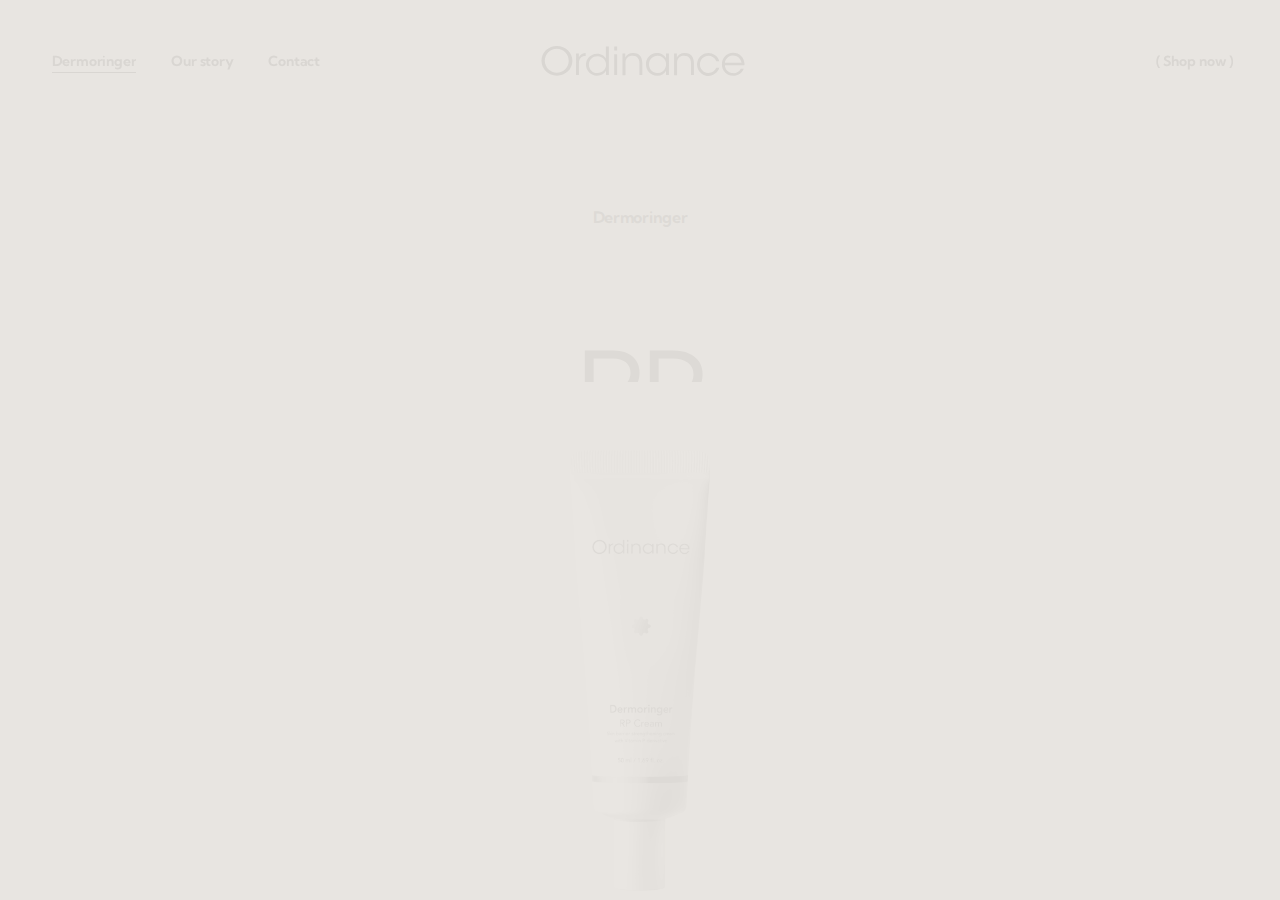
<file: dermoringer/rp-cream.html>
<!DOCTYPE html>
<html lang="en">

<head>
    <meta charset="UTF-8">
    <meta name="viewport" content="width=device-width, initial-scale=1, shrink-to-fit=no" />
    <meta http-equiv="X-UA-Compatible" content="IE=edge">
    <title>Dermoringer RP Cream</title>
    <link rel="canonical" href="rp-cream.html" />
    <link rel="shortcut icon" href="../resources/images/favicon/favicon.ico" />
    <link rel="apple-touch-icon" sizes="114x114" href="../resources/images/favicon/apple-icon-114x114.png" />
    <link rel="apple-touch-icon-precomposed" href="../resources/images/favicon/apple-icon-114x114.png" />
    <link rel="icon" type="images/png" sizes="192x192" href="../resources/images/favicon/android-icon-192x192.png" />
    <link rel="icon" type="images/png" sizes="32x32" href="../resources/images/favicon/favicon-32x32.png" />
    <link rel="icon" type="images/png" sizes="96x96" href="../resources/images/favicon/favicon-96x96.png" />
    <link rel="icon" type="images/png" sizes="16x16" href="../resources/images/favicon/favicon-16x16.png" />
    <link rel="icon" type="images/x-icon" href="../resources/images/favicon/favicon.ico" />
    <link rel="stylesheet" href="../resources/css/utils/swiper-bundle.min.css">
    <link rel="stylesheet" href="../resources/css/common.css">
    <link rel="stylesheet" href="../resources/css/style.css">
</head>
<body data-barba="wrapper">
    <header>
        <div class="button-sub st-visible-mobile">
            <span></span>
            <span></span>
        </div>
        <h1>
            <a href="../index.html">
                <span class="hide-text">Ordinance</span>
                <!-- Generator: Adobe Illustrator 24.3.0, SVG Export Plug-In  -->
                <svg version="1.1" xmlns="http://www.w3.org/2000/svg" xmlns:xlink="http://www.w3.org/1999/xlink" x="0px" y="0px" width="208px"
                height="32px" viewBox="0 0 208 32" style="overflow:visible;enable-background:new 0 0 208 32;" xml:space="preserve">
                    <path d="M1.5,16c0-8.9,7.1-15,15.6-15c8.7,0,15.6,6.5,15.6,15s-6.8,15-15.6,15C8.2,30.9,1.5,24.3,1.5,16L1.5,16z M4.8,16C4.9,22.6,10.3,28,17,28C23.6,28,29,22.6,29,15.9c0-6.7-5.4-12.1-12.1-12.1C10.3,3.9,4.9,9.3,4.8,16L4.8,16z"/>
                    <path d="M36.4,8.7h2.8v3.6c1.6-3.2,4.4-4.1,6.9-4.2V11h-0.3c-4.2,0-6.5,2.6-6.5,7.5v11.8h-2.9L36.4,8.7z"/>
                    <path d="M69.5,30.4h-2.9v-4.3c-1.5,2.8-4.4,4.9-9,4.9c-6.1,0.1-11.1-4.8-11.2-11c-0.1-6.1,4.8-11.1,11-11.2c0.1,0,0.1,0,0.2,0c4.8,0,7.9,2.7,8.9,4.8V1.5h3L69.5,30.4z M49.4,19.9c0,4.6,3.6,8.4,8.2,8.4c0.2,0,0.3,0,0.5,0c2.3,0,4.5-0.9,6.2-2.5c1.6-1.6,2.5-3.8,2.4-6.1c0-2.2-0.9-4.4-2.5-5.9c-1.6-1.6-3.8-2.5-6.1-2.4c-4.6-0.2-8.5,3.4-8.7,8C49.4,19.6,49.4,19.8,49.4,19.9L49.4,19.9z"/>
                    <path d="M74.9,1.5h3v4h-3V1.5z M74.9,9.4h3v21h-3V9.4z"/>
                    <path d="M83.3,8.7h2.8c0,1.2,0,2.4,0,3.9c1.2-2.8,4.2-4.6,8.1-4.5c6.7,0.1,9.1,4.7,9.1,10v12.3h-2.9V18.7c0-4.7-2.1-7.9-7-7.8c-4.5,0-7.1,2.7-7.1,7.3v12.3h-3L83.3,8.7z"/>
                    <path d="M130.2,30.4h-3v-4.5c-1.7,3.3-5.2,5.2-8.9,5.1c-7.1,0-11.3-5.5-11.3-11.5c-0.2-6.1,4.6-11.2,10.7-11.4c0.2,0,0.4,0,0.6,0c4.6,0,7.8,2.7,8.9,5.2V8.7h3V30.4z M110.1,19.6c-0.1,4.7,3.6,8.5,8.3,8.6c0.1,0,0.3,0,0.4,0c3.5,0.1,6.6-2,7.8-5.3c0.5-1.1,0.7-2.2,0.7-3.4c0-1.2-0.2-2.4-0.7-3.5c-1.3-3.2-4.5-5.3-7.9-5.2c-4.7-0.1-8.6,3.7-8.6,8.4C110.1,19.3,110.1,19.4,110.1,19.6L110.1,19.6z"/>
                    <path d="M135.4,8.7h2.8c0,1.2,0,2.4,0,3.9c1.2-2.8,4.2-4.6,8.1-4.5c6.7,0.1,9.1,4.7,9.1,10v12.3h-2.9V18.7c0-4.7-2.1-7.9-7-7.8c-4.5,0-7.1,2.7-7.1,7.3v12.3h-3L135.4,8.7z"/>
                    <path d="M181.1,23.1c-1.9,6.1-8.4,9.5-14.4,7.6c-6.1-1.9-9.5-8.4-7.6-14.4c1.9-6.1,8.4-9.5,14.4-7.6c3.6,1.1,6.5,4,7.6,7.6H178c-1.8-4.4-6.8-6.5-11.2-4.7c-1,0.4-2,1-2.8,1.8c-1.6,1.7-2.5,3.9-2.5,6.2c-0.1,4.7,3.5,8.5,8.2,8.7c0.1,0,0.2,0,0.4,0c3.4,0.1,6.6-2,7.9-5.2L181.1,23.1z"/>
                    <path d="M186.7,20.4c0.1,4.5,3.9,8.1,8.5,8c3.1,0.1,6.1-1.6,7.5-4.5h3.1c-0.9,2.2-2.4,4-4.4,5.3c-1.8,1.2-4,1.8-6.2,1.8c-6.2,0.1-11.3-4.8-11.5-10.9c0-0.2,0-0.3,0-0.5c-0.2-6.3,4.8-11.5,11.1-11.7c6.3-0.2,11.5,4.8,11.7,11.1c0,0.5,0,1-0.1,1.4L186.7,20.4z M203.5,18c-0.6-4.6-4.8-7.9-9.5-7.3c-3.8,0.5-6.8,3.5-7.3,7.3H203.5z"/>
                </svg>
            </a>
        </h1>
        <div class="sub-list">
            <div class="sub-list-wrap">                
                <ul class="sub-list-depth1">
                    <li data-depth1="dermoringer">
                        <a href="index.html"><span class="list-text">Dermoringer<span class="bar"></span></span></a>
                    </li>
                    <li data-depth1="story">
                        <a href="../our-story.html"><span class="list-text">Our story<span class="bar"></span></span></a>
                    </li>
                    <li data-depth1="contact">
                        <a href="../contact-us.html"><span class="list-text">Contact<span class="bar"></span></span></a>
                    </li>
                </ul>
                <!-- <ul class="sns-list st-visible-mobile">
                    <li>
                        <a href=""><span class="list-text">INSTAGRAM</span></a>
                    </li>
                    <li>
                        <a href=""><span class="list-text">YOUTUBE</span></a>
                    </li>
                    <li>
                        <a href=""><span class="list-text">FACEBOOK</span></a>
                    </li>
                </ul> -->
                <div class="copyright st-visible-mobile"><span class="list-text">(C) 2021. Ordinance</span></div>
            </div>
        </div>
        <div class="button-shop">
            <div class="button-text">
                <div class="st-visible-pc">( Shop now )</div>
                <div class="st-visible-mobile">( Shop )</div>
                <span class="bar"></span>
            </div>
            <div class="shop-list">
                <span class="shop-list-bar bar"></span>
                <div class="shop-list-wrap">
                    <div class="list-wrap">
                        <div class="masking-wrap">
                            <span class="bar list-bar"></span>
                            <a href="https://www.lu42.co.kr/goods/goods_list.php?brandCd=010" target="_blank" class="link-lu42">
                                <span class="hide-text">LU42</span>
                                <span class="icon-outlink"></span>
                            </a>
                            <span class="bar"></span>
                        </div>
                    </div>
                    <div class="list-wrap">
                        <div class="masking-wrap">
                            <a href="https://smartstore.naver.com/ordinance/" target="_blank" class="link-smartstore">
                                <span class="icon-naver"></span>스마트스토어<span class="icon-outlink"></span>
                            </a>
                            <span class="bar"></span>
                        </div>
                    </div>
                    <!-- <div class="list-wrap">
                        <div class="masking-wrap">
                            <a href="">
                                쇼핑커머스
                                <span class="icon-outlink"></span>
                            </a>
                            <span class="bar"></span>
                        </div>
                    </div> -->
                </div>
            </div>
        </div>
    </header>
    <main data-barba="container" data-barba-namespace="detail" data-depth1="dermoringer" data-product="rp-cream">
        <a class="button-add link-lu42" target="_blank">
            <span class="text-price">￦ 52,000</span>
            <span class="button-text">G O    T O   S H O P</span>
        </a>
        <div class="main-inner">  
            <div class="scroller-proxy">
                <div class="content-wrap content-product">
                    <div class="content-product-main">
                        <div class="text-wrap">
                            <div class="text-sub">Dermoringer</div>
                            <div class="text-title">
                                <span class="masking-wrap">
                                    <span class="masking-text">RP</span>
                                </span>
                                <span class="masking-wrap">
                                    <span class="masking-text">CREAM</span>
                                </span>
                            </div>
                        </div>
                        <div class="visual-wrap">
                            <div class="product-key">
                                <img src="../resources/images/product/dermoringer/rp-cream/cream-key.png" alt="">
                            </div>
                            <div class="product-shadow">
                                <img src="../resources/images/product/dermoringer/rp-cream/cream-shadow.png" alt="">
                            </div>
                        </div>
                        <div class="product-information">
                            <div class="product-volume">
                                <span>50 ml</span><span>1.69 fl. oz.</span>
                            </div>
                            <div class="product-title">알피 크림</div>
                            <div class="product-description">얇은 한 겹 보습 코팅으로 메마르고 흐트러진 피부의 <br class="st-visible-mobile">장벽을 튼튼하게 케어해주는 수딩 크림</div>
                            <div class="product-sub">민감성 피부 자극 시험 완료</div>
                        </div>
                    </div>
                    <div class="content content-ingredients header-white">
                        <div class="content-title">DERMORINGER</div>
                        <div class="visual-wrap">
                            <div class="visual-list-wrap">
                                <img class="select-list" src="../resources/images/product/dermoringer/dermoringer-1.jpg" alt="">
                                <img class="select-list" src="../resources/images/product/dermoringer/dermoringer-2.jpg" alt="">
                                <img class="select-list" src="../resources/images/product/dermoringer/dermoringer-3.jpg" alt="">
                                <img class="select-list" src="../resources/images/product/dermoringer/dermoringer-4.jpg" alt="">
                                <img class="select-list" src="../resources/images/product/dermoringer/dermoringer-5.jpg" alt="">
                            </div>
                            <div class="text-wrap">
                                <div class="text-list-wrap">
                                    <div class="text-list">
                                        <div class="visual-button">
                                            <div class="button-hover" data-num="0">Dermoringer<span class="bar"></span></div><span class="number">1</span>
                                        </div>
                                        <span class="text">is</span>
                                    </div>
                                    <div class="text-list">
                                        <div class="visual-button button-type2">
                                            <div class="button-hover" data-num="1">
                                                <div class="hover-wrap">Sydney Ringer<span class="bar"></span></div>
                                                <span class="hover-wrap hover-type2"><sup>TM</sup><span class="bar"></span></span>
                                            </div><span class="number">2</span><span class="text text-n2"> ,</span>
                                        </div>
                                        <div class="visual-button st-visible-pc button-type2">
                                            <div class="button-hover" data-num="2">
                                                <span class="hover-wrap">Hyalbarrier B<sub>5</sub><span class="bar"></span></span>
                                                <span class="hover-wrap hover-type2"><sup>TM</sup><span class="bar"></span></span>
                                            </div>
                                            <span class="number">3</span>
                                        </div>
                                    </div>
                                    <div class="text-list st-visible-mobile">
                                        <div class="visual-button button-type2">
                                            <div class="button-hover" data-num="2">
                                                <span class="hover-wrap">Hyalbarrier B<sub>5</sub><span class="bar"></span></span>
                                                <span class="hover-wrap hover-type2"><sup>TM</sup><span class="bar"></span></span>
                                            </div>
                                            <span class="number">3</span>
                                        </div>
                                    </div>
                                    <div class="text-list">
                                        <div class="visual-button"><div class="button-hover" data-num="3">Vitamin B<sub>3</sub> derivative<span class="bar"></span></div><span class="number">4</span></div>
                                        <span class="text">and</span>
                                    </div>
                                    <div class="text-list">
                                        <div class="visual-button"><div class="button-hover" data-num="4">Licorice root extract.<span class="bar"></span></div><span class="number">5</span></div>
                                    </div>
                                </div>
                                <div class="text-description">
                                    <div class="select-list">
                                        <div class="list-description">
                                            <span class="st-visible-pc">더모링거는 유해 환경과 외부 스트레스로 인해 자극받아 무너진<br>피부 장벽을 탄탄하게 케어해 건강한 피부로 가꾸어주는 스킨케어 솔루션입니다.</span>
                                            <span class="st-visible-mobile">더모링거는 유해 환경과 외부 스트레스로 인해 자극받아<br>무너진 피부 장벽을 탄탄하게 케어해<br>건강한 피부로 가꾸어주는 스킨케어 솔루션입니다.</span>
                                        </div>
                                    </div>
                                    <div class="select-list">
                                        <div class="list-title">Sydney Ringer™: 1,000 ppm</div>
                                        <div class="list-sub">시드니링거™</div>
                                        <div class="list-description">
                                            <span class="st-visible-pc">생리학 분야에서 많은 업적을 남긴 영국의 과학자 시드니 링거 교수<br>(Sydney Ringer, 1835년 ~ 1910년)의 이름을 딴, 전해질로 구성된 피부 장벽 강화 성분</span>
                                            <span class="st-visible-mobile">생리학 분야에서 많은 업적을<br>남긴 영국의 과학자 시드니 링거 교수(Sydney Ringer,<br>1835년 ~ 1910년)의 이름을 딴, 전해질로 구성된<br>피부 장벽 강화 성분</span>
                                        </div>
                                        <div class="list-sub-description">
                                            <div class="sub-patent">
                                                <span class="icon-patent"></span>특허등록번호 : 10-2097265
                                            </div>    
                                            <div class="sub-speech-area">
                                                <ul>
                                                    <li>발명의 명칭: 전해물질을 포함하는<br>보습 및 피부장벽 개선용 화장료 조성물</li>
                                                    <li>
                                                        <span class="st-visible-pc">전해물질을 포함하는 화장료 조성물에 관한 것으로, 상기<br>조성물은 세라마이드 합성을 증가시키는 바, 피부 장벽을<br>개선시킬 뿐만 아니라 피부 보습에 우수한 효과가 있다.</span>
                                                        <span class="st-visible-mobile">전해물질을 포함하는 화장료 조성물에 관한<br>것으로, 상기 조성물은 세라마이드 합성을<br>증가시키는 바, 피부 장벽을 개선시킬<br>뿐만 아니라 피부 보습에 우수한 효과가 있다.</span>
                                                    </li>
                                                </ul>
                                            </div>
                                        </div>
                                    </div>
                                    <div class="select-list">
                                        <div class="list-title">Hyalbarrier B<sub>5</sub>™: 500 ppm</div>
                                        <div class="list-sub">히알배리어 B<sub>5</sub>™</div>
                                        <div class="list-description">
                                            <span class="st-visible-pc">저분자 히알루론산, 솔비톨, 프로비타민 B<sub>5</sub> 등으로 구성된<br>오디넌스만의 피부 보습 × 수딩 복합 성분</span>
                                            <span class="st-visible-mobile">저분자 히알루론산, 솔비톨, 프로비타민 B<sub>5</sub> 등으로<br>구성된 오디넌스만의<br>피부 보습 × 수딩 복합 성분</span>
                                        </div>
                                    </div>
                                    <div class="select-list">
                                        <div class="list-title">Vitamin B<sub>3</sub> derivative(Niacinamide): 10,000 ppm</div>
                                        <div class="list-sub">비타민 B<sub>3</sub> 유도체(나이아신아마이드)</div>
                                        <div class="list-description">
                                            <span class="st-visible-pc">피지와 모공 케어에 도움을 주며<br>지친 피부에 투명함을 부여하여 맑고 건강한 피부로 가꿔주는 수용성 비타민</span>
                                            <span class="st-visible-mobile">피지와 모공 케어에 도움을 주며<br>지친 피부에 투명함을 부여하여<br>맑고 건강한 피부로 가꿔주는 수용성 비타민</span>
                                        </div>
                                    </div>
                                    <div class="select-list">
                                        <div class="list-title">
                                            <span class="st-visible-pc">Licorice Root Extract(Dipotassium Glycyrrhizate): 500 ppm</span>
                                            <span class="st-visible-mobile">Licorice Root Extract<br>(Dipotassium Glycyrrhizate): 500 ppm</span>
                                        </div>
                                        <div class="list-sub">감초 성분(다이포타슘 글리시리제이트)</div>
                                        <div class="list-description">
                                            <span class="st-visible-pc">외부 자극으로부터 스트레스 받은 피부 케어를 돕는<br>감초 뿌리 추출 식물 유래 성분</span>
                                            <span class="st-visible-mobile">외부 자극으로부터 스트레스 받은<br>피부 케어를 돕는<br>감초 뿌리 추출 식물 유래 성분</span>
                                        </div>
                                    </div>
                                </div>
                            </div>
                        </div>
                    </div>
                    <div class="content content-feature x-visual-translate feature-detail">
                        <div class="content-title">INGREDIENTS</div>
                        <div class="visual-wrap header-white">
                            <img data-num="-=20" class="st-visible-pc" src="../resources/images/product/dermoringer/rp-cream/cream-ingredient-1.jpg" alt="">
                            <img data-num="-=9" class="st-visible-mobile" src="../resources/images/product/dermoringer/rp-cream/m-cream-ingredient-1.jpg" alt="">
                        </div>
                        <div class="feature-list">
                            <dl>
                                <dt><span class="st-visible-pc">1.  V I T A M I N   P   D E R I V A T I V E:  1,000 ppm</span><span class="st-visible-mobile">1.  V I T A M I N   P<br>D E R I V A T I V E:  1,000 ppm</span></dt>
                                <dd>비타민 P 유도체<br>(글루코실 헤스페리딘)</dd>
                                <dd>감귤 유래 플라보노이드인 <br class="st-visible-mobile">헤스페리딘을 안정화하여 <br class="st-visible-pc">피부 방어력 <br class="st-visible-mobile">강화를 돕는 성분입니다.</dd>
                            </dl>
                        </div>
                        <div class="feature-list feature-ingredients">
                            <div class="ingredients-wrap column-n3">
                                <div class="ingredients-list">
                                    <div class="visual-wrap">
                                        <img src="../resources/images/ingredient/ingredient-fusimune.jpg" alt="">
                                    </div>
                                    <div class="ingredients-title">
                                        <dl>
                                            <dt>2.  F U S I M U N E ™</dt>
                                            <dd>후시뮨™</dd>
                                        </dl>
                                    </div>
                                    <div class="ingredients-description">
                                        <span class="st-visible-pc">푸시디움 코식네움 발효균주를<br>이용하여 발효한 한 층 더 강화된<br>병풀추출물로  메마른 피부 보습과<br>장벽 강화를 돕는<br>오디넌스만의 독자 성분입니다.</span>
                                        <span class="st-visible-mobile">푸시디움 코식네움 발효균주를 이용하여<br>발효한 한 층 더 강화된 병풀추출물로<br>메마른 피부 보습과 장벽 강화를 돕는<br>오디넌스만의 독자 성분입니다. </span>
                                    </div>
                                </div>
                                <div class="ingredients-list">
                                    <div class="visual-wrap">
                                        <img src="../resources/images/ingredient/ingredient-fresh-in.jpg" alt="">
                                    </div>
                                    <div class="ingredients-title">
                                        <dl>
                                            <dt>3.  F R E S H ' I N<br>   G R E E N +</dt>
                                            <dd>프레쉬 인 그린 플러스</dd>
                                        </dl>
                                    </div>
                                    <div class="ingredients-description">피부 쿨링 &amp; 수딩에<br>도움을 줍니다.</div>
                                </div>
                                <div class="ingredients-list">
                                    <div class="visual-wrap">
                                        <img src="../resources/images/ingredient/ingredient-chlorella.jpg" alt="">
                                    </div>
                                    <div class="ingredients-title">
                                        <dl>
                                            <dt>4.  C H L O R E L L A<br>V U L G A R I S<br>E X T R A C T</dt>
                                            <dd>클로렐라 불가리스추출물</dd>
                                        </dl>
                                    </div>
                                    <div class="ingredients-description">필수 아미노산, 미네랄, 비타민 등을<br>풍부하게 함유하여<br>피부 컨디셔닝에 도움을 줍니다.</div>
                                </div>
                                <div class="ingredients-list">
                                    <div class="visual-wrap">
                                        <img src="../resources/images/ingredient/ingredient-fructoolig.jpg" alt="">
                                    </div>
                                    <div class="ingredients-title">
                                        <dl>
                                            <dt>5.  F R U C T O O L I G O<br>- S A C C H A R I D E S</dt>
                                            <dd>프리바이오틱스<br>(프룩토올리고사카라이드)</dd>
                                        </dl>
                                    </div>
                                    <div class="ingredients-description">프리바이오틱스의 하나로<br>피부 장벽 케어를 도와줍니다.</div>
                                </div>
                            </div>
                            <div class="text-sub-description">* 상기 설명은 원료적 특성에 한함</div>
                        </div>
                    </div>

                    <div class="content content-texture">
                        <div class="content-title">TEXTURE</div>
                        <div class="visual-wrap">
                            <div class="visual-texture">
                                <img data-type="translate" src="../resources/images/product/dermoringer/rp-cream/cream-texture.png" alt="">
                            </div>
                            <div class="visual-typo">
                                <span>RP CREAM</span><span>RP CREAM</span><span>RP CREAM</span>
                            </div>
                            <div class="visual-texture-text">Moisture Coating Cream</div>
                        </div>
                        <div class="text-description">
                            고밀도의 크림 제형이 피부 위, 얇은 한 겹 <br class="st-visible-mobile">보습막을 형성하여 <br class="st-visible-pc">끈적임 없이 오랫동안 촉촉한 피부로 <br class="st-visible-mobile">유지하는 데 도움을 줍니다.
                        </div>
                    </div>

                    <div class="content content-howto x-visual-translate">
                        <div class="content-title">HOW TO USE</div>
                        <div class="visual-wrap header-white">
                            <img data-num="-=35" src="../resources/images/product/dermoringer/rp-cream/cream-howto.jpg" class="st-visible-pc" alt="">
                            <img data-num="-=20" src="../resources/images/product/dermoringer/rp-cream/m-cream-howto.jpg" class="st-visible-mobile" alt="">
                        </div>
                        <div class="text-wrap x-text-translate">
                            <div class="text-title"><span>적당량을 덜어 얼굴 <br class="st-visible-mob ile">전체와 목까지 고루 펴 바릅니다.</span></div>
                            <div class="text-description">
                                <ul>
                                    <li class="description-list">외부 자극에 취약한 볼이나, 자극받아 달아오른 <br class="st-visible-mobile">부위에는 <br class="st-visible-pc">한번 더 얇게 덧발라주면 <br class="st-visible-mobile">피부를 더욱 편안하게 케어할 수 있습니다.</li>
                                </ul>
                            </div>
                        </div>
                    </div>

                    <div class="content content-collection x-visual-translate">
                        <div class="content-title">COLLECTION</div>
                        <div class="visual-wrap">
                            <img data-num="-=12.5" src="../resources/images/product/dermoringer/rp-cream/cream-collection.jpg" class="st-visible-pc" alt="">
                            <img data-num="0" src="../resources/images/product/dermoringer/rp-cream/m-cream-collection.jpg" class="st-visible-mobile" alt="">
                        </div>
                        <div class="text-wrap x-text-translate">
                            <div class="text-title"><span>피부 타입에 따라 다음의 순서대로 <br class="st-visible-mobile">사용하시면 더 좋습니다.</span></div>
                            <div class="text-description">
                                <dl>
                                    <dt>지복합성 민감 피부</dt>
                                    <dd class="description-list">
                                        <span>토너</span><span class="icon-triangle"></span><span>앰플</span><span class="icon-triangle"></span><span class="highlight">크림</span>
                                    </dd>
                                </dl>
                                <dl>
                                    <dt>지복합성 민감 피부 (동절기)</dt>
                                    <dd class="description-list">
                                        <span>토너</span><span class="icon-triangle"></span><span>앰플</span><span class="icon-triangle"></span><span>에멀전</span>
                                    </dd>
                                </dl>
                                <dl>
                                    <dt>건성 민감 피부</dt>
                                    <dd class="description-list">
                                        <span>토너</span><span class="icon-triangle"></span><span>앰플</span><span class="icon-triangle"></span><span>에멀전</span>
                                    </dd>
                                </dl>
                                <dl>
                                    <dt>건성 극민감 피부</dt>
                                    <dd class="description-list">
                                        <span>토너</span><span class="icon-triangle"></span><span>앰플</span><span class="icon-triangle"></span><span>에멀전</span><span class="icon-triangle"></span><span class="highlight">크림</span>
                                    </dd>
                                </dl>
                            </div>
                        </div>
                    </div>
                        <div class="content content-product-list list-by2">
                            <div class="product-grid-list">
                                <a class="product-list" href="b3light-toner.html">
                                    <span class="background hover-background"></span>
                                    <div class="visual-wrap">
                                        <img src="../resources/images/product/dermoringer/list/toner.png" alt="">
                                    </div>
                                    <div class="text-wrap">
                                        <div class="text-title">
                                            <span class="masking-text">
                                                <span class="st-visible-pc">B3LIGHT TONER</span>
                                                <span class="st-visible-mobile">B3LIGHT<br>TONER</span>
                                            </span>
                                        </div>
                                        <div class="text-description">비쓰리라이트 토너</div>
                                        <div class="text-price">￦ 38,000</div>
                                    </div>
                                </a>
                                <a class="product-list" href="fusimune-ampoule.html">
                                    <span class="background hover-background"></span>
                                    <div class="visual-wrap">
                                        <img src="../resources/images/product/dermoringer/list/ampoule.png" alt="">
                                    </div>
                                    <div class="text-wrap">
                                        <div class="text-title"><span class="masking-text">FUSIMUNE AMPOULE</span></div>
                                        <div class="text-description">후시뮨 앰플</div>
                                        <div class="text-price">￦ 36,000</div>
                                    </div>
                                </a>
                                <a class="product-list" href="barrier-emulsion.html">
                                    <span class="background hover-background"></span>
                                    <div class="visual-wrap">
                                        <img src="../resources/images/product/dermoringer/list/emulsion.png" alt="">
                                    </div>
                                    <div class="text-wrap">
                                        <div class="text-title"><span class="masking-text">BARRIER EMULSION</span></div>
                                        <div class="text-description">베리어 에멀전</div>
                                        <div class="text-price">￦ 38,000</div>
                                    </div>
                                </a>

                                <a class="product-list is-select">
                                    <span class="background hover-background"></span>
                                    <div class="visual-wrap">
                                        <img src="../resources/images/product/dermoringer/list/cream.png" alt="">
                                    </div>
                                    <div class="text-wrap">
                                        <div class="text-title">
                                            <span class="masking-text">
                                                <span class="st-visible-pc">RP CREAM</span>
                                                <span class="st-visible-mobile">RP<br>CREAM</span>
                                            </span>
                                        </div>
                                        <div class="text-description">알피 크림</div>
                                        <div class="text-price">￦ 52,000</div>
                                    </div>
                                </a>
                            </div>
                        </div>
                        <div class="content content-information">
                            <div class="information-wrap">
                                <div class="information-title">상품 정보</div>
                                <div class="information-list">
                                    <dl>
                                        <dt>제품명</dt>
                                        <dd>오디넌스 더모링거 알피 크림</dd>
                                    </dl>
                                    <dl>
                                        <dt>용량</dt>
                                        <dd>50 ml / 1.69 fl. oz.</dd>
                                    </dl>
                                    <dl>
                                        <dt>사용기한</dt>
                                        <dd>제조일로부터 36개월, 개봉 후 12개월 이내 사용. 자세한 사항은 용기 상단 참고 요망</dd>
                                    </dl>
                                    <dl>
                                        <dt>제조국</dt>
                                        <dd>대한민국</dd>
                                    </dl>
                                    <dl>
                                        <dt>화장품책임판매업자</dt>
                                        <dd>주식회사 오디넌스</dd>
                                    </dl>
                                    <dl>
                                        <dt>화장품제조업자</dt>
                                        <dd>코스맥스(주)</dd>
                                    </dl>
                                    <dl>
                                        <dt>사용방법</dt>
                                        <dd>적당량을 덜어 얼굴 전체와 목까지 고루 펴 바릅니다.</dd>
                                    </dl>
                                    <dl>
                                        <dt>소비자피해보상규정</dt>
                                        <dd>본 제품에 이상이 있을 경우 공정거래위원회 고시 '소비자 분쟁 해결 기준'에 의해 보상해 드립니다.</dd>
                                    </dl>
                                    <dl>
                                        <dt>소비자상담실</dt>
                                        <dd>02-6956-6779</dd>
                                    </dl>
                                </div>
                            </div>
                            <div class="information-wrap">
                                <div class="information-title">전성분</div>
                                <div class="information-list">
                                    정제수, 글리세린, 부틸렌글라이콜, 프로판다이올, 펜틸렌글라이콜, 카프릴릴메티콘, 세틸에틸헥사노에이트, 폴리글리세릴-3메틸글루코오스다이스테아레이트, 펜타에리스리틸테트라에틸헥사노에이트, 비닐다이메티콘, 세테아릴알코올, 1,2-헥산다이올, 다이페닐다이메티콘, 메틸트라이메티콘, 나이아신아마이드, 하이드록시에틸아크릴레이트/소듐아크릴로일다이메틸타우레이트코폴리머, 다이아이소스테아릴말레이트, 글리세릴스테아레이트, 펜타에리스리틸다이스테아레이트, 아보카도오일, 폴리메틸실세스퀴옥세인, 소듐폴리아크릴로일다이메틸타우레이트, 클로렐라 불가리스추출물, 글루코오스, 스테아릴알코올, 세테아릴올리베이트, 솔비탄올리베이트, 세틸알코올, 하이드로제네이티드폴리데센, 프룩토올리고사카라이드, 프룩토오스, 하이드록시아세토페논, 글루코실헤스페리딘, 잔탄검, 다이포타슘글리시리제이트, 소듐파이테이트, 트라이데세스-10, 솔비탄아이소스테아레이트, 팔미틱애씨드, 스테아릭애씨드, 살비아오일, 메틸다이아이소프로필프로피온아마이드, 불가리스쑥오일, 바질오일, 병풀추출물, 판테놀, 솔비톨, 에틸헥실글리세린, 미리스틸알코올, 소듐클로라이드, 라우릴알코올, 미리스틱애씨드, 아라키딕애씨드, 라우릭애씨드, 올레익애씨드, 소듐하이알루로네이트, 소듐바이카보네이트, 칼슘클로라이드, 포타슘클로라이드
                                </div>
                            </div>
                            <div class="information-wrap">
                                <div class="information-title">주의사항</div>
                                <div class="information-list">
                                    <ul>
                                        <li>본품 사용 전 반드시 사용방법 및 사용 시의 주의사항을 숙지하신 후 사용하십시오.</li>
                                        <li>1. 화장품 사용 시 또는 사용 후 직사광선에 의하여 사용부위가 붉은 반점, 부어오름 또는 가려움증 등의 이상 증상이나 부작용이 있는 경우 전문의 등과 상담할 것 2. 상처가 있는 부위 등에는 사용을 자제할 것 3. 보관 및 취급 시의 주의사항 가) 어린이의 손이 닿지 않는 곳에 보관할 것 나) 직사광선을 피해서 보관할 것</li>
                                    </ul>
                                </div>
                            </div>
                        </div>
                    </div>
                    <footer>
                        <div class="footer-wrap header-white">
                            <a href="../contact-us.html">
                                <div class="footer-text">
                                    <div>
                                        <span class="ft-01">Contact</span>
                                    </div>
                                    <div>
                                        <span class="ft-02">Ordinance.</span>
                                    </div>
                                </div>
                                <span class="icon-arrow"></span>
                                <span class="bar"></span>
                            </a>
                            <ul class="footer-info">
                                <li><span>주식회사</span><span>오디넌스</span></li>
                                <li><span>대표자</span><span>장현</span></li>
                                <li><span>주소</span><span>서울특별시 강남구 도산대로 229, 6층 4호</span></li>
                                <li><span>사업자등록번호</span><span>539-86-01966</span></li>
                                <li><span><a href="mailto:help@ordinance.co.kr" target="_blank">help@ordinance.co.kr</a></span></li>
                            </ul>
                            <p class="footer-copyright">(C) 2021 Ordinance. All rights reserved.</p>
                        </div>
                    </footer>
                </div>
            </div>
        </div>
    </main>
    <script src="../resources/js/vendor.min.js"></script>
    <script src="../resources/js/trigger.js"></script>
    <script src="../resources/js/main.js"></script>
</body>

</html>
</file>
<file: resources/css/common.css>
@import url("https://fonts.googleapis.com/css2?family=Kumbh+Sans:wght@300;400;700&amp;display=swap");
* {
  -webkit-box-sizing: border-box;
  box-sizing: border-box;
}

html {
  -webkit-tap-highlight-color: rgba(0, 0, 0, 0);
  -webkit-tap-highlight-color: transparent;
  outline: none;
}

header,
footer,
section,
article,
aside,
nav,
hgroup,
details,
menu,
figure,
figcaption {
  display: block;
}

body,
p,
h1,
h2,
h3,
h4,
h5,
h6,
em,
ul,
ol,
li,
dl,
dt,
dd,
div,
table,
th,
td,
form,
fieldset,
legend,
input,
textarea,
button,
select,
label,
iframe,
pre,
code,
blockquote,
video,
audio,
object,
img,
canvas,
address,
article,
aside,
details,
figcaption,
figure,
footer,
header,
hgroup,
menu,
nav,
section,
object {
  margin: 0;
  padding: 0;
}

body {
  -webkit-text-size-adjust: none;
  font-weight: 400;
}

h1,
h2,
h3,
h4,
h5,
h6 {
  font-size: 100%;
  font-weight: inherit;
}

hr,
legend {
  display: none;
}

ul,
ol,
dl,
dt,
dd {
  list-style: none;
}

table {
  width: 100%;
  margin: 0;
  padding: 0;
  border: none;
  border-collapse: collapse;
  border-spacing: 0;
}

tr,
th,
td {
  border: none;
  -webkit-box-orient: vertical;
}

caption {
  visibility: hidden;
  overflow: hidden;
  width: 0;
  height: 0;
  font-size: 0;
  line-height: 0;
}

input[type=text],
input[type=password],
input[type=button],
input[type=number],
input[type=tel],
input[type=email],
input[type=search],
input[type=hidden],
textarea,
select {
  -webkit-box-sizing: border-box;
  box-sizing: border-box;
  border-radius: 0;
  -moz-appearance: none;
  -o-appearance: none;
  -ms-appearance: none;
  -webkit-appearance: none;
  border: none;
  background-color: transparent;
  outline: none;
}

input[type=checkbox],
input[type=radio] {
  -moz-appearance: none;
  -o-appearance: none;
  -ms-appearance: none;
  -webkit-appearance: none;
  background-color: transparent;
  border-radius: 0;
  outline: none;
  border: none;
}

input,
textarea,
select,
button {
  font-family: inherit;
  font-size: inherit;
  font-weight: inherit;
  vertical-align: middle;
}

button {
  overflow: visible;
  border: none;
  background-color: transparent;
  cursor: pointer;
  -webkit-appearance: none;
  text-decoration: none;
  outline: none;
}

button::-moz-focus-inner {
  padding: 0;
  border: none;
}

button,
a,
a:hover,
a:active,
a:focus {
  text-decoration: none;
  outline: none;
}

em {
  font-style: normal;
}

img {
  vertical-align: top;
}

a {
  color: #000;
}

i {
  font-style: normal;
}

@font-face {
  font-family: 'Noto Sans';
  font-display: swap;
  src: url("../fonts/NotoSans-Bold.woff") format("woff");
  font-weight: 700;
  font-style: normal;
}

@font-face {
  font-family: 'Noto Sans';
  font-display: swap;
  src: url("../fonts/NotoSans-Medium.woff") format("woff");
  font-weight: 500;
  font-style: normal;
}

@font-face {
  font-family: 'Noto Sans';
  font-display: swap;
  src: url("../fonts/NotoSans-Regular.woff") format("woff");
  font-weight: 400;
  font-style: normal;
}

.is-loading .bar {
  opacity: 0;
}

html, body {
  width: 100vw;
  font-size: 10px;
  font-family: 'Kumbh Sans';
  overscroll-behavior: none;
}

body {
  background-color: #E8E5E1;
}

a {
  cursor: pointer;
}

.bar {
  position: absolute;
  bottom: 0;
  left: 0;
  width: 100%;
  height: 1px;
  background-color: #000;
  -webkit-transform: translateX(-102%);
          transform: translateX(-102%);
}

.hide-text {
  color: transparent;
  font-size: 0;
  text-indent: -9999px;
}

.scroller-proxy {
  width: 100vw;
  height: 100vh;
  margin: 0;
  overflow: auto;
}

header {
  position: fixed;
  top: 0;
  left: 0;
  right: 0;
  height: 130px;
  font-weight: 700;
  letter-spacing: -.04em;
  z-index: 9000;
  opacity: 0;
}

header h1 {
  position: absolute;
  top: 25px;
  left: 0;
  right: 0;
  margin: auto;
  width: 240px;
  height: 70px;
}

header h1 a {
  display: inline-block;
  padding: 20px;
  font-size: 0;
  pointer-events: auto;
  z-index: 10;
  cursor: pointer;
}

header h1 a svg {
  display: inline-block;
  width: 206px;
  height: auto;
}

header .sub-list {
  position: absolute;
  top: 44px;
  left: 35px;
}

header .sub-list li {
  display: inline-block;
  padding: 0 0.78vw;
}

header .sub-list a {
  position: relative;
  display: inline-block;
  padding: 0 0.52vw;
  overflow: hidden;
  letter-spacing: -.014em;
  pointer-events: auto;
}

header .sub-list a span {
  position: relative;
  display: inline-block;
  overflow: hidden;
}

header .sub-list a .list-text {
  padding: 10px 0;
  line-height: 1.1;
}

header .sub-list a .bar {
  position: absolute;
  bottom: 6px;
  -webkit-transition: none;
  transition: none;
}

@-webkit-keyframes bounce {
  0% {
    -webkit-transform: translateY(0px);
            transform: translateY(0px);
  }
  100% {
    -webkit-transform: translateY(2px);
            transform: translateY(2px);
  }
}

@keyframes bounce {
  0% {
    -webkit-transform: translateY(0px);
            transform: translateY(0px);
  }
  100% {
    -webkit-transform: translateY(2px);
            transform: translateY(2px);
  }
}

@-webkit-keyframes lineIn {
  0% {
    -webkit-transform: translateX(-102%);
            transform: translateX(-102%);
  }
  100% {
    -webkit-transform: translateX(0);
            transform: translateX(0);
  }
}

@keyframes lineIn {
  0% {
    -webkit-transform: translateX(-102%);
            transform: translateX(-102%);
  }
  100% {
    -webkit-transform: translateX(0);
            transform: translateX(0);
  }
}

@-webkit-keyframes lineOut {
  0% {
    -webkit-transform: translateX(0);
            transform: translateX(0);
  }
  100% {
    -webkit-transform: translateX(102%);
            transform: translateX(102%);
  }
}

@keyframes lineOut {
  0% {
    -webkit-transform: translateX(0);
            transform: translateX(0);
  }
  100% {
    -webkit-transform: translateX(102%);
            transform: translateX(102%);
  }
}

.button-shop {
  position: absolute;
  top: 38px;
  right: 47px;
  font-size: 1.4rem;
  letter-spacing: 0;
  pointer-events: auto;
  -webkit-transition: color 400ms ease;
  transition: color 400ms ease;
}

.button-shop .button-text {
  position: relative;
  padding: 14px 0;
  pointer-events: auto;
  cursor: pointer;
  overflow: hidden;
}

.button-shop .button-text .bar {
  overflow: hidden;
}

.shop-list-wrap {
  position: relative;
  padding: 20px 30px;
}

.shop-list-wrap .bg {
  position: absolute;
  top: 0;
  left: 0;
  width: 100%;
  height: 100%;
}

.shop-list {
  position: absolute;
  display: none;
  top: calc(50% + 14px);
  right: 0;
  height: 0;
  overflow: hidden;
  display: -webkit-box;
  display: -ms-flexbox;
  display: flex;
  -ms-flex-wrap: nowrap;
      flex-wrap: nowrap;
  -webkit-box-orient: vertical;
  -webkit-box-direction: normal;
      -ms-flex-direction: column;
          flex-direction: column;
  overflow: hidden;
  -webkit-backdrop-filter: blur(20px);
          backdrop-filter: blur(20px);
  background-color: rgba(0, 0, 0, 0.1);
}

.shop-list-bar {
  bottom: auto;
  top: 0;
}

.shop-list .list-wrap {
  position: relative;
  width: 180px;
  padding: 6px 0;
  overflow: hidden;
}

.shop-list .list-wrap .masking-wrap {
  -webkit-transform: translateY(100%);
          transform: translateY(100%);
  opacity: 0;
}

.shop-list .list-wrap a {
  position: relative;
  display: block;
  padding: 4px 0;
  color: #000;
  font-family: 'Noto Sans';
  font-size: 1.3rem;
  font-weight: 500;
  letter-spacing: -.03em;
  line-height: 2rem;
  white-space: nowrap;
  overflow: hidden;
  -webkit-transition: color 400ms ease;
  transition: color 400ms ease;
}

.shop-list .link-lu42 .hide-text {
  display: block;
  height: 19px;
  background-image: url(../images/icon/icon-lu42.svg);
  background-repeat: no-repeat;
  background-size: auto 100%;
  -webkit-transition: -webkit-filter 400ms ease;
  transition: -webkit-filter 400ms ease;
  transition: filter 400ms ease;
  transition: filter 400ms ease, -webkit-filter 400ms ease;
}

.icon-outlink {
  position: absolute;
  top: calc(50% - 4px);
  right: 0;
  display: inline-block;
  width: 11px;
  height: 11px;
  background-image: url(../images/icon/icon-outlink.svg);
  background-size: contain;
  background-repeat: no-repeat;
}

header li a {
  color: #000;
  font-size: 1.4rem;
  -webkit-transition: color 400ms ease;
  transition: color 400ms ease;
}

header svg path {
  fill: #000;
  -webkit-transition: fill 400ms ease;
  transition: fill 400ms ease;
}

header .bar,
header .button-sub span {
  -webkit-transition: background-color 400ms ease;
  transition: background-color 400ms ease;
}

header .button-sub {
  cursor: pointer;
}

.icon-outlink {
  -webkit-transition: -webkit-filter 400ms ease 0ms;
  transition: -webkit-filter 400ms ease 0ms;
  transition: filter 400ms ease 0ms;
  transition: filter 400ms ease 0ms, -webkit-filter 400ms ease 0ms;
}

.st-theme-white header .icon-naver {
  -webkit-filter: invert(1);
          filter: invert(1);
}

.st-theme-white header li a,
.st-theme-white .shop-list .list-wrap a {
  color: #fff;
}

.st-theme-white header svg path {
  fill: #fff;
}

.st-theme-white header .bar {
  background-color: #fff;
}

.st-theme-white .shop-list .link-lu42 .hide-text,
.st-theme-white .shop-list-wrap .icon-outlink {
  -webkit-filter: invert(1);
          filter: invert(1);
}

.st-theme-white .button-shop {
  color: #fff;
}

.st-theme-white header svg path {
  fill: #fff;
}

.st-theme-white header .button-sub span {
  background-color: #fff;
}

.masking-wrap {
  position: relative;
  display: block;
  overflow: hidden;
}

.masking-text {
  display: inline-block;
}

.dot {
  display: inline-block;
  width: 0.5vw;
  height: 0.5vw;
  margin-left: -0.5vw;
  background-color: #fff;
}

.content-main {
  position: relative;
}

.content-product-list,
.content-new-arrivals,
.content-typo {
  background-color: #E8E5E1;
}

.content-slide {
  position: relative;
}

.swiper-text-wrap {
  position: absolute;
}

.swiper-slide {
  position: relative;
  height: calc(100vh + 60px);
  margin: 0;
  color: #fff;
  z-index: 1;
}

.swiper-slide .text-wrap {
  position: absolute;
  left: 50%;
  bottom: 200px;
  margin: auto;
  display: inline-block;
  -webkit-transform: translateX(-50%);
          transform: translateX(-50%);
  opacity: 1;
  white-space: nowrap;
}

.swiper-slide .text-wrap .text-sub {
  display: none;
  padding-bottom: 37px;
  text-align: center;
  opacity: 0;
}

.swiper-slide .text-wrap .text-description {
  text-align: center;
  margin-top: 14px;
  letter-spacing: -.03em;
}

.swiper-slide .text-wrap .text-description span {
  opacity: 0;
}

.swiper-slide .text-wrap .text-title {
  display: -webkit-box;
  display: -ms-flexbox;
  display: flex;
  padding: 30px 0 3px;
  -webkit-box-orient: vertical;
  -webkit-box-direction: normal;
      -ms-flex-direction: column;
          flex-direction: column;
  width: 100%;
}

.align-right.align-standard {
  padding: 0 0 0 9vw;
}

.align-left.align-standard {
  padding: 0 9vw 0 0;
}

.align-center.align-standard {
  padding: 0 12.5vw;
}

.swiper-slide .text-wrap .text-title.st-visible-pc {
  display: -webkit-box !important;
  display: -ms-flexbox !important;
  display: flex !important;
}

.swiper-slide .text-wrap .text-title.st-visible-mobile {
  display: none !important;
}

.swiper-slide .text-wrap .text-title .masking-text {
  padding: 0 20px;
  -webkit-transform: translateY(100%);
          transform: translateY(100%);
  opacity: 0;
}

.swiper-slide .text-wrap .text-title div {
  display: -webkit-box;
  display: -ms-flexbox;
  display: flex;
}

.swiper-slide .text-wrap .text-title .align-center {
  -ms-flex-item-align: center;
      -ms-grid-row-align: center;
      align-self: center;
}

.swiper-slide .text-wrap .text-title .align-left {
  position: relative;
  -ms-flex-item-align: start;
      align-self: flex-start;
}

.swiper-slide .text-wrap .text-title .align-right {
  -ms-flex-item-align: end;
      align-self: flex-end;
}

.align-type3 .align-left {
  padding-right: 0;
}

.align-left .masking-wrap {
  text-align: left;
}

.align-right .masking-wrap {
  text-align: right;
}

.align-center .masking-wrap {
  text-align: center;
}

.swiper-slide .text-wrap:nth-of-type(3) {
  opacity: 1;
}

.text-sub {
  font-weight: 700;
  font-size: 1.6rem;
  line-height: 2rem;
  letter-spacing: -.03em;
}

.swiper-slide .text-title span {
  font-size: 12rem;
  font-weight: 400;
  font-size: 6.64vw;
  letter-spacing: -.05em;
  line-height: normal;
}

@media screen and (min-width: 2240px) {
  .swiper-slide .text-title span {
    font-size: 17rem;
  }
}

@media screen and (max-width: 1366px) {
  .swiper-slide .text-title span {
    font-size: 8rem;
  }
}

.swiper-slide .text-title .dot {
  margin-left: 0.573vw;
}

.swiper-slide .text-title .masking-wrap {
  display: inline-block;
}

.swiper-slide .text-title .masking-wrap.spacing {
  width: 0;
  opacity: 0;
}

.rect-bar {
  display: inline-block;
  width: 0;
  height: 0.6vw;
  background-color: #fff;
  -webkit-transform: translateY(-300%) !important;
          transform: translateY(-300%) !important;
  overflow: hidden;
}

.rect-bar.bar-n2 {
  width: 3rem;
  background-color: transparent;
}

.text-description {
  font-family: 'Noto Sans';
  font-weight: 400;
  font-size: 1.6rem;
  letter-spacing: -.03em;
  line-height: 2;
}

@media screen and (min-width: 1921px) {
  .text-description {
    font-size: 1.6rem;
  }
}

@media screen and (max-width: 1366px) {
  .text-description {
    font-size: 1.3rem;
    line-height: 2.5rem;
  }
}

.swiper-slide {
  position: relative;
  width: 100vw;
}

.swiper-slide .visual-wrap {
  pointer-events: none;
  height: 100%;
}

.swiper-slide img {
  width: 100%;
  height: 100%;
  -o-object-fit: cover;
     object-fit: cover;
}

.swiper-pagination .slide-index {
  position: relative;
  display: inline-block;
  width: 14px;
  padding: 6px 0;
  color: #fff;
  font-family: 'Kumbh Sans';
  font-size: 1.2rem;
  font-weight: 400;
  overflow: hidden;
  -webkit-transform: translateY(100%);
          transform: translateY(100%);
}

.swiper-pagination .slide-index:focus {
  outline: none;
}

.swiper-pagination .slide-index .bar {
  background-color: #fff;
  -webkit-transition: -webkit-transform 300ms cubic-bezier(0.215, 0.61, 0.355, 1) 50ms;
  transition: -webkit-transform 300ms cubic-bezier(0.215, 0.61, 0.355, 1) 50ms;
  transition: transform 300ms cubic-bezier(0.215, 0.61, 0.355, 1) 50ms;
  transition: transform 300ms cubic-bezier(0.215, 0.61, 0.355, 1) 50ms, -webkit-transform 300ms cubic-bezier(0.215, 0.61, 0.355, 1) 50ms;
}

.swiper-pagination .swiper-pagination-bullet-active {
  opacity: 1 !important;
}

.swiper-pagination .swiper-pagination-bullet-active .slide-index .bar {
  -webkit-transform: translateX(0%);
          transform: translateX(0%);
}

.swiper-container-horizontal > .swiper-pagination-bullets .swiper-pagination-bullet {
  display: inline-block;
  width: auto;
  height: 100%;
  margin: 0 12px;
  overflow: hidden;
}

.swiper-pagination {
  position: absolute;
  left: 50%;
  -webkit-transform: translateX(-50%);
          transform: translateX(-50%);
}

.swiper-pagination-bullet {
  width: 20px;
  padding: 0 13px;
  -webkit-box-sizing: content-box;
          box-sizing: content-box;
  height: 100%;
  background-color: transparent !important;
  opacity: .5 !important;
}

.swiper-pagination-bullet {
  display: inline-block;
}

.pagination-wrap {
  position: absolute;
  left: 0;
  width: 100%;
  height: 27px;
  margin: auto;
  bottom: 120px;
  z-index: 900;
  overflow: hidden;
  -webkit-transform: translate3d(0, 0, 0);
          transform: translate3d(0, 0, 0);
}

.swiper-slide .marquee-shape {
  width: 6.5vw;
  height: 6.5vw;
  -webkit-transform: translate(100%, -70%);
          transform: translate(100%, -70%);
  position: absolute;
  top: 0;
  right: 0;
  margin: 0;
}

@media screen and (min-width: 2240px) {
  .swiper-slide .marquee-shape {
    width: 140px;
    height: 140px;
  }
}

@media screen and (max-width: 1366px) {
  .swiper-slide .marquee-shape {
    width: 90px;
    height: 90px;
  }
}

.swiper-slide .grp-circle span {
  width: 5.4px;
  background-color: #fff;
}

@media screen and (min-width: 2240px) {
  .swiper-slide .grp-circle span {
    width: 6.9px;
  }
}

@media screen and (max-width: 1366px) {
  .swiper-slide .grp-circle span {
    width: 4.4px;
  }
}

.marquee-text-wrap {
  position: absolute;
  left: 0;
  bottom: 0;
  width: 100vw;
  overflow: hidden;
  z-index: 1;
}

.marquee-text {
  position: relative;
  display: -webkit-box;
  display: -ms-flexbox;
  display: flex;
  -ms-flex-wrap: wrap;
      flex-wrap: wrap;
  min-width: 100vw;
  height: 60px;
  overflow: hidden;
  white-space: nowrap;
}

.marquee-text-wrap .bar {
  top: 0;
  bottom: auto;
  background-color: #fff;
  opacity: .1;
  -webkit-transform: translateX(0);
          transform: translateX(0);
  z-index: 2;
}

.marquee-text-wrap .bg {
  position: absolute;
  top: 0;
  width: 100vw;
  height: 100%;
  background-color: rgba(0, 0, 0, 0.3);
  opacity: 1;
}

.marquee-text ul {
  display: inline-block;
}

.marquee-text li {
  display: inline-block;
  padding: 25px 32px 23px;
  color: #fff;
  font-size: 1.2rem;
  letter-spacing: -.04em;
  font-weight: 400;
  line-height: normal;
  vertical-align: middle;
}

.marquee-text .spacing {
  width: 140px;
}

.product-list-wrap {
  padding: 0 2.34375vw;
}

.product-list-wrap .product-list {
  position: relative;
  padding: 1.5625vw 0;
}

.product-list-wrap .product-list .visual-wrap {
  position: absolute;
  top: 0;
  left: 0;
  right: 0;
  z-index: 0;
  pointer-events: none;
}

.visual-translate {
  overflow: hidden;
}

.visual-translate img {
  width: 100%;
}

.visual-translate {
  height: 370px;
  height: 0;
  padding-bottom: 20.08%;
}

.product-list-wrap .product-list.list-type2 .visual-wrap {
  top: 50%;
  -webkit-transform: translateY(-50%);
          transform: translateY(-50%);
}

.product-list-wrap .product-list.list-type3 .text-wrap {
  right: 0;
}

.product-list-wrap .product-list.list-type3 .visual-wrap {
  top: auto;
  bottom: 0;
}

.list-type2 .list-container .text-wrap {
  right: 0;
}

.list-type2 .visual-translate {
  width: 50%;
}

.list-last .list-container .text-wrap {
  right: auto;
  left: 0;
}

.list-last .visual-translate {
  margin-left: auto;
}

.list-container .image-wrap {
  position: relative;
  width: 33.85vw;
  margin: 0 auto;
}

.list-container .image-wrap img {
  width: 100%;
  -webkit-transform: translate3d(0, 0, 0);
          transform: translate3d(0, 0, 0);
}

.list-container {
  position: relative;
  padding: 11.2vw 0;
  z-index: 4;
}

.list-container .text-wrap {
  position: absolute;
  top: 50%;
  padding: 0 11.71875vw;
  -webkit-transform: translateY(-50%);
          transform: translateY(-50%);
  z-index: 4;
}

.list-container .text-sub {
  padding-bottom: 10px;
  font-size: 1.3rem;
  font-weight: 700;
}

.list-container .text-title {
  font-size: 4.6875vw;
  padding: 10px 0 17px;
  font-weight: 400;
  letter-spacing: -.04em;
  line-height: normal;
}

@media screen and (min-width: 2240px) {
  .list-container .text-title {
    font-size: 10.5rem;
  }
}

@media screen and (max-width: 1366px) {
  .list-container .text-title {
    font-size: 4.758vw;
  }
}

.list-container .text-description {
  font-size: 1.6rem;
  letter-spacing: -.03em;
  line-height: 2;
  font-family: 'Noto Sans';
  font-weight: 500;
  line-height: 1.5;
}

@media screen and (min-width: 1921px) {
  .list-container .text-description {
    font-size: 1.6rem;
  }
}

@media screen and (max-width: 1366px) {
  .list-container .text-description {
    font-size: 1.3rem;
    line-height: 2.5rem;
  }
}

.text-button {
  position: relative;
  display: inline-block;
  font-size: 1.3rem;
  letter-spacing: -.02em;
  line-height: 1.7;
  font-weight: 700;
  white-space: pre;
  text-transform: uppercase;
  padding-top: 1.25vw;
  overflow: hidden;
}

@media screen and (min-width: 1921px) {
  .text-button {
    font-size: 1.3rem;
  }
}

@media screen and (max-width: 1366px) {
  .text-button {
    font-size: 1.1rem;
  }
}

.text-button .button-text {
  position: relative;
  display: block;
  overflow: hidden;
  -webkit-transform: translateY(100%);
          transform: translateY(100%);
}

.content-new-arrivals {
  padding: 14.58vw 0 10.42vw;
}

.content-new-arrivals .visual-translate {
  position: relative;
  z-index: 0;
  pointer-events: none;
}

.content-new-arrivals .visual-translate img {
  position: relative;
  opacity: 0;
  z-index: 8;
  -webkit-transform: translateY(10%);
          transform: translateY(10%);
  pointer-events: none;
}

.content-new-arrivals .content-title {
  padding-bottom: 2.6vw;
  text-align: center;
  opacity: 1;
  -webkit-transform: none;
          transform: none;
}

.content-new-arrivals .content-title span {
  display: inline-block;
  font-size: 4.6rem;
  font-weight: 400;
  letter-spacing: -.04em;
  line-height: normal;
  vertical-align: top;
}

.content-new-arrivals .background {
  background-color: #000;
  opacity: 1;
  -webkit-transform: translateX(-101%);
          transform: translateX(-101%);
}

.translate-right .background {
  -webkit-transform: translateX(101%);
          transform: translateX(101%);
}

.content-new-arrivals .product-list .masking-text {
  -webkit-transform: translateX(20%);
          transform: translateX(20%);
  opacity: 0;
}

.content-new-arrivals .product-list.translate-right .masking-text {
  -webkit-transform: translateX(-20%);
          transform: translateX(-20%);
}

.content-new-arrivals .product-list .text-button .button-text {
  -webkit-transform: none;
          transform: none;
  opacity: 0;
}

.content-new-arrivals .list-container .text-description {
  opacity: 0;
}

.product-grid-list {
  display: -webkit-box;
  display: -ms-flexbox;
  display: flex;
  -ms-flex-wrap: wrap;
      flex-wrap: wrap;
}

.product-grid-list .product-list {
  width: 33.33%;
  padding: 3.64vw;
}

.product-grid-list .product-list img {
  width: 100%;
}

.product-grid-list .product-list .visual-wrap {
  position: relative;
  margin-top: 5px;
  z-index: 1;
}

.product-grid-list .product-list .texture-wrap {
  position: absolute;
  top: 50%;
  left: 50%;
  width: 70%;
  opacity: 0;
  -webkit-transform: translate(-50%, -50%) scale(0.7);
          transform: translate(-50%, -50%) scale(0.7);
}

.product-grid-list .product-list .text-wrap {
  padding: 4.6875vw 0 0.52vw;
  text-align: center;
}

.product-grid-list .product-list .text-wrap div {
  opacity: 0;
}

.product-grid-list .product-list .text-wrap .text-title {
  font-size: 1.7rem;
  font-weight: 400;
  letter-spacing: 0;
  line-height: 3rem;
  overflow: hidden;
  opacity: 1;
}

.product-grid-list .product-list .text-wrap .text-title .masking-text {
  display: inline-block;
  -webkit-transform: translateY(100%);
          transform: translateY(100%);
  opacity: 0;
}

.product-grid-list .product-list .text-wrap .text-description {
  padding-bottom: 0.88vw;
  color: rgba(0, 0, 0, 0.5);
  font-family: 'Noto Sans';
  font-size: 1.1rem;
  letter-spacing: -.03em;
  line-height: 2.4rem;
}

.content-product .product-grid-list .product-list .text-wrap .text-description {
  display: none;
}

.product-grid-list .product-list .text-wrap .text-price {
  font-size: 1.2rem;
  line-height: 2rem;
}

.text-price {
  letter-spacing: 0;
}

.content-typo {
  position: relative;
  font-size: 1.3rem;
  font-weight: 400;
  letter-spacing: -.02em;
  line-height: 2.4rem;
}

.content-typo .text-sub {
  font-weight: 400;
}

.content-typo .visual-wrap {
  width: 100%;
  -webkit-transform: translate3d(0, 0, 0);
          transform: translate3d(0, 0, 0);
}

.content-typo .visual-wrap img {
  width: 100%;
  -webkit-transform: translate3d(0, 0, 0);
          transform: translate3d(0, 0, 0);
}

.content-typo .content-title {
  position: absolute;
  top: 8.8%;
  left: 0;
  right: 0;
  text-align: center;
  -webkit-transform: translateY(40px);
          transform: translateY(40px);
  color: #fff;
}

.content-typo .text-description {
  font-size: 1.3rem;
  letter-spacing: -.02em;
  line-height: 1.7;
  padding: 0.73vw 0 2.6vw;
  font-family: 'Kumbh Sans';
  line-height: 1.69;
}

@media screen and (min-width: 1921px) {
  .content-typo .text-description {
    font-size: 1.3rem;
  }
}

@media screen and (max-width: 1366px) {
  .content-typo .text-description {
    font-size: 1.1rem;
  }
}

.content-typo .text-add {
  width: 95px;
  margin: 0 auto;
}

.content-typo .text-add img {
  width: 100%;
}

.content-view {
  font-size: 0;
  overflow: hidden;
}

.content-view .grid-row {
  display: -webkit-box;
  display: -ms-flexbox;
  display: flex;
  -ms-flex-wrap: nowrap;
      flex-wrap: nowrap;
  -webkit-box-align: center;
      -ms-flex-align: center;
          align-items: center;
}

.content-view .grid {
  display: inline-block;
  width: 50%;
  height: auto;
  -ms-flex-item-align: stretch;
      -ms-grid-row-align: stretch;
      align-self: stretch;
  z-index: 3;
  overflow: hidden;
}

.content-view .grid {
  background-color: #E8E5E1;
}

.content-view .grid img {
  width: 100%;
  height: 100%;
  -o-object-fit: cover;
     object-fit: cover;
}

.content-view .text-wrap {
  position: relative;
  display: -webkit-box;
  display: -ms-flexbox;
  display: flex;
  top: 50%;
  padding: 10%;
  -webkit-box-align: center;
      -ms-flex-align: center;
          align-items: center;
  -webkit-box-orient: vertical;
  -webkit-box-direction: normal;
      -ms-flex-direction: column;
          flex-direction: column;
  text-align: center;
  -webkit-transform: translateY(-50%);
          transform: translateY(-50%);
}

.content-view .text-title {
  font-size: 3.6458vw;
  font-weight: 400;
  line-height: 1.14;
  letter-spacing: -.03em;
}

.content-view .text-description {
  padding: 0.4vw 0 2.19vw;
  font-size: 1.6rem;
  letter-spacing: -.03em;
  line-height: 2;
  line-height: 1.875;
}

@media screen and (min-width: 1921px) {
  .content-view .text-description {
    font-size: 1.6rem;
  }
}

@media screen and (max-width: 1366px) {
  .content-view .text-description {
    font-size: 1.3rem;
    line-height: 2.5rem;
  }
}

.content-view .text-button {
  padding: 30px 0 0;
}

footer {
  position: relative;
  background-color: #000;
  z-index: 2;
}

footer .footer-wrap {
  position: relative;
  display: -webkit-box;
  display: -ms-flexbox;
  display: flex;
  -ms-flex-wrap: nowrap;
      flex-wrap: nowrap;
  -webkit-box-orient: vertical;
  -webkit-box-direction: normal;
      -ms-flex-direction: column;
          flex-direction: column;
  padding: 178px 0 148px 0;
  width: calc(100% - 25vw - 20px);
  margin: 0 auto;
}

footer .footer-text {
  color: #fff;
  font-size: 0;
}

footer .footer-wrap > a {
  position: relative;
  display: block;
  margin: 0 auto;
  width: 100%;
  padding: 0 10px 41px;
  overflow: hidden;
}

footer .footer-text span {
  display: inline-block;
  font-size: 6rem;
  font-weight: 300;
  letter-spacing: -.04em;
  line-height: 7rem;
}

footer .ft-01, footer .ft-02 {
  opacity: 0;
  -webkit-transform: translateX(40px);
          transform: translateX(40px);
}

footer .icon-arrow {
  display: block;
  margin-top: 72px;
  width: 90px;
  height: 35px;
  margin-left: auto;
  background-image: url(../images/icon/icon-arrow.svg);
  background-size: contain;
  background-repeat: no-repeat;
  -webkit-transform: translateX(-80px);
          transform: translateX(-80px);
  opacity: 0;
}

footer .bar {
  left: 10px;
  width: calc(100% - 20px);
  background-color: #fff !important;
  opacity: 0;
  -webkit-transform: translateX(-103%);
          transform: translateX(-103%);
}

.footer-info {
  padding: 28px 0;
  display: -webkit-box;
  display: -ms-flexbox;
  display: flex;
  width: calc(100% - 20px);
  -ms-flex-wrap: wrap;
      flex-wrap: wrap;
  margin: 0 auto;
  -webkit-box-pack: center;
      -ms-flex-pack: center;
          justify-content: center;
  opacity: 0;
}

.footer-info li {
  display: inline-block;
  padding: 0 1.01vw;
}

.footer-info li span, .footer-info li span a {
  color: #fff;
  font-family: 'Noto Sans';
  font-size: 1.3rem;
  font-weight: 400;
  line-height: 2.4rem;
  letter-spacing: -.03em;
  vertical-align: middle;
}

.footer-info li span:nth-of-type(1) {
  padding-right: 12px;
}

.sns-wrap {
  display: none;
  pointer-events: none;
  width: -webkit-max-content;
  width: -moz-max-content;
  width: max-content;
  margin: 110px auto 0;
}

.sns-wrap li {
  display: inline-block;
  padding: 0 16px;
  opacity: 0;
  -webkit-transform: translateY(40px);
          transform: translateY(40px);
}

.sns-wrap a {
  display: block;
  color: #fff;
  font-size: 1.2rem;
  font-weight: 700;
  letter-spacing: -.04em;
  line-height: 3rem;
  white-space: pre-wrap;
  text-transform: uppercase;
  vertical-align: middle;
}

.footer-copyright {
  padding-top: 18px;
  color: rgba(255, 255, 255, 0.3);
  font-size: 1.3rem;
  line-height: 2.5rem;
  letter-spacing: -.03em;
  text-align: center;
  opacity: 0;
  -webkit-transform: translateY(30px);
          transform: translateY(30px);
}

.footer-copyright .st-visible-pc {
  display: inline-block !important;
}

.typo-logo {
  position: absolute;
  left: 0;
  bottom: 0;
  width: 100vw;
  -webkit-transform: translateY(34.2%);
          transform: translateY(34.2%);
}

.typo-logo svg {
  width: 100%;
  height: auto;
}

.typo-logo img {
  width: 100%;
}

.typo-logo .typo-elements {
  position: absolute;
  top: 0;
  left: 0;
  width: 100%;
  height: 100%;
  overflow: hidden;
}

.typo-logo .typo-elements span {
  position: absolute;
  display: block;
  top: 0;
  left: 0;
  width: 100%;
  height: 100%;
}

.typo-logo .typo-elements span img {
  width: 100%;
}

.typo-n1,
.typo-n3 {
  position: relative;
  -webkit-transform: translateY(100%);
          transform: translateY(100%);
}

.typo-n2 {
  opacity: 0;
}

.content-product-list {
  padding: 12.9vw 0 6.25vw;
}

.content-product .content-product-list {
  padding: 0 0 10vw;
}

.content-line {
  background-color: #E8E5E1;
}

.content-line .content.content-product-list {
  padding: 3.65vw 0 0;
  margin-top: 0;
}

.content-line-main {
  position: relative;
}

.content-line-main .visual-wrap {
  position: relative;
}

.content-line-main .visual-wrap img {
  opacity: 0;
}

.content-line-main img {
  width: 100%;
}

.content-line-main .text-wrap {
  position: absolute;
  top: 22%;
  left: 0;
  right: 0;
}

.content-line-main .text-title {
  font-size: 6.77vw;
  letter-spacing: -.04em;
  line-height: normal;
  text-align: center;
}

@media screen and (min-width: 1921px) {
  .content-line-main .text-title {
    font-size: 13rem;
  }
}

@media screen and (max-width: 1366px) {
  .content-line-main .text-title {
    font-size: 9rem;
  }
}

.content-line-main .text-title span {
  display: inline-block;
  vertical-align: middle;
}

.content-line-main .text-title .masking-text {
  -webkit-transform: translateY(20px);
          transform: translateY(20px);
  opacity: 0;
}

.content-line-main .text-title .masking-text.title-n2 {
  opacity: 1;
  -webkit-transform: translateY(0);
          transform: translateY(0);
}

.text-title .title-n1 {
  opacity: 0;
}

.text-title .title-n2 {
  width: 0;
  opacity: 0;
}

.content-line-main .text-title {
  color: #fff !important;
}

.content-line-main .text-description {
  font-size: 1.6rem;
  color: #fff;
  margin-top: 24px;
  line-height: 2;
  letter-spacing: -.03em;
  text-align: center;
  opacity: 0;
}

@media screen and (min-width: 2560px) {
  .content-line-main .text-description {
    font-size: 2.1rem;
  }
}

@media screen and (max-width: 1366px) {
  .content-line-main .text-description {
    font-size: 1.3rem;
  }
}

.content-line .content {
  margin-top: 9.9vw;
}

.content-line .content.content-feature.x-visual-translate {
  margin-bottom: 10vw;
  margin-top: 6.7vw;
}

.content-line .content.content-feature .feature-list dd {
  margin-top: 11px;
}

.content-line .content.content-feature .feature-list dl {
  padding: 34px 0;
}

.content-line .content.content-feature .feature-list {
  margin-top: 0;
  padding-top: 62px;
}

.content-title {
  position: relative;
  font-size: 4.6875vw;
  letter-spacing: -.03em;
  line-height: normal;
  width: -webkit-max-content;
  width: -moz-max-content;
  width: max-content;
  margin: 0 auto;
  font-weight: 400;
  -webkit-transform: translateY(50%);
          transform: translateY(50%);
  opacity: 0;
  z-index: 4;
}

@media screen and (min-width: 1921px) {
  .content-title {
    font-size: 10.5rem;
  }
}

@media screen and (max-width: 1366px) {
  .content-title {
    font-size: 6.5rem;
  }
}

.content-ingredients {
  position: relative;
}

.content-product .content-ingredients .content-title {
  -webkit-transform: none;
          transform: none;
}

.content-ingredients .content-title {
  margin-bottom: 5.2vw;
}

.content-ingredients .visual-wrap {
  position: relative;
  width: 100%;
  height: 100%;
  background-color: #000;
}

.content-ingredients .select-list {
  position: absolute;
  top: 0;
  left: 0;
  opacity: 0;
}

.content-ingredients .visual-list-wrap {
  position: absolute;
  width: 100%;
  height: 100%;
  overflow: hidden;
}

.content-ingredients .visual-list-wrap img {
  width: 100%;
  height: 100%;
  -o-object-fit: cover;
     object-fit: cover;
}

.content-ingredients .text-wrap {
  position: relative;
  padding: 290px 0 418px;
  margin: auto;
  color: #fff;
  font-size: 0;
  text-align: center;
}

.content-ingredients .text-list-wrap br {
  display: none;
}

.content-ingredients .text-list {
  font-size: 5rem;
  letter-spacing: -.04em;
  display: -webkit-box;
  display: -ms-flexbox;
  display: flex;
  width: -webkit-max-content;
  width: -moz-max-content;
  width: max-content;
  margin: 0 auto;
  font-weight: 400;
  line-height: 1;
}

@media screen and (min-width: 2400px) {
  .content-ingredients .text-list {
    font-size: 6.6rem;
  }
}

@media screen and (max-width: 1366px) {
  .content-ingredients .text-list {
    font-size: 4rem;
  }
}

.content-ingredients .text-list.st-visible-mobile {
  display: none !important;
}

.content-ingredients .text-description {
  position: relative;
  font-family: 'Noto Sans';
}

.content-ingredients .text-description sub {
  font-size: 40%;
}

.content-ingredients .text-description .select-list {
  position: absolute;
  left: 50%;
  width: 100%;
  padding-top: 40px;
  -webkit-transform: translateX(-50%);
          transform: translateX(-50%);
  margin: 0 auto;
  display: block;
  opacity: 0;
}

.select-list .list-title {
  font-size: 1.9rem;
  line-height: normal;
  padding-top: 6px;
  font-family: 'Kumbh Sans';
  font-weight: 700;
  letter-spacing: -.03em;
}

@media screen and (min-width: 1921px) {
  .select-list .list-title {
    font-size: 1.9rem;
  }
}

@media screen and (max-width: 1366px) {
  .select-list .list-title {
    font-size: 1.6rem;
  }
}

.select-list .list-sub {
  padding: 5px 0 12px;
  font-size: 1.6rem;
  font-weight: 500;
  letter-spacing: -.03em;
}

@media screen and (min-width: 1921px) {
  .select-list .list-sub {
    font-size: 1.6rem;
  }
}

@media screen and (max-width: 1366px) {
  .select-list .list-sub {
    font-size: 1.3rem;
  }
}

.select-list .list-description {
  font-size: 1.6rem;
  letter-spacing: -.03em;
  font-weight: 400;
  line-height: 2;
}

@media screen and (min-width: 1921px) {
  .select-list .list-description {
    font-size: 1.6rem;
  }
}

@media screen and (max-width: 1366px) {
  .select-list .list-description {
    font-size: 1.3rem;
  }
}

.select-list .list-sub-description {
  position: relative;
  width: -webkit-max-content;
  width: -moz-max-content;
  width: max-content;
  padding: 26px 0 0;
  margin: 0 auto;
  pointer-events: auto;
  cursor: pointer;
}

.select-list .list-sub-description .sub-patent {
  font-size: 1.4rem;
  letter-spacing: -.03em;
  line-height: 1.7;
  position: relative;
  opacity: .7;
}

@media screen and (min-width: 1921px) {
  .select-list .list-sub-description .sub-patent {
    font-size: 1.4rem;
  }
}

@media screen and (max-width: 1366px) {
  .select-list .list-sub-description .sub-patent {
    font-size: 1.2rem;
  }
}

.select-list .list-sub-description.is-show .sub-speech-area {
  opacity: 1 !important;
}

.icon-patent {
  position: relative;
  display: inline-block;
  width: 15px;
  height: 15px;
  margin-right: 5px;
  background-image: url(../images/icon/icon-info.svg);
  background-size: 100% 100%;
  background-repeat: no-repeat;
  vertical-align: middle;
  margin-top: -2px;
}

.select-list .list-sub-description .sub-patent {
  color: #fff;
}

.icon-patent::after {
  top: 6px;
  height: 5px;
}

.sub-speech-area {
  font-size: 1.2rem;
  letter-spacing: -.03em;
  line-height: 1.9rem;
  position: absolute;
  top: 0;
  left: -15px;
  display: inline-block;
  padding: 0.52vw 1.3vw;
  background-color: #000;
  border: 1px solid #fff;
  font-family: 'Noto Sans';
  font-weight: 500;
  -webkit-transform: translateX(-100%);
          transform: translateX(-100%);
  opacity: 0 !important;
  -webkit-transition: opacity 400ms linear;
  transition: opacity 400ms linear;
}

.sub-speech-area::before {
  position: absolute;
  content: "";
  top: 0;
  left: 0;
  width: 100%;
  height: 100%;
  opacity: 0;
  background-color: #000;
  z-index: -1;
}

.sub-speech-area::after {
  position: absolute;
  content: "";
  width: 8px;
  height: 7px;
  background-image: url(../images/icon/icon-patent-pc.svg);
  background-size: cover;
  background-repeat: no-repeat;
  top: 42px;
  right: 0;
  z-index: -2;
  background-position: -1px 0;
  -webkit-transform: translate(100%, -50%);
          transform: translate(100%, -50%);
}

.sub-speech-area li {
  width: -webkit-max-content;
  width: -moz-max-content;
  width: max-content;
  margin: 0 auto;
  padding: 0.26vw 0;
}

.sub-speech-area li:nth-of-type(1) {
  position: relative;
}

.sub-speech-area li:nth-of-type(1)::before {
  position: absolute;
  content: "";
  display: block;
  top: calc(50% - .26vw - 3px);
  left: 2px;
  width: 3px;
  height: 3px;
  background-color: #fff;
  border-radius: 50%;
  -webkit-transform: translateY(-100%);
          transform: translateY(-100%);
}

.text-tm {
  display: inline-block;
}

.visual-button {
  position: relative;
  display: inline-block;
  padding-right: 38px;
  overflow: hidden;
}

.text-list .text {
  padding-top: 10px;
  opacity: 0;
}

.visual-button .bar {
  left: 0;
  bottom: 0;
  background-color: #fff;
}

.visual-button .number {
  position: absolute;
  display: inline-block;
  top: 0;
  right: 10px;
  width: 18px;
  height: 18px;
  border: 1px solid #fff;
  border-radius: 50%;
  -webkit-box-sizing: border-box;
          box-sizing: border-box;
  font-size: .9rem;
  text-align: center;
  vertical-align: middle;
  line-height: 18px;
  -webkit-transform: translateY(40px);
          transform: translateY(40px);
  letter-spacing: 0;
  opacity: 0;
}

.select-list:nth-of-type(1) {
  opacity: 1;
  display: block !important;
}

.content-line .content-ingredients-list {
  margin-top: 0;
  padding: 8.9vw 0 8.35vw;
  font-family: 'Noto Sans';
  background-color: #DEDBD6;
}

.content-line .content-ingredients-list .ingredients-list {
  padding: 2.6vw 0;
}

.content-line .content-ingredients-list .ingredients-list .text-wrap {
  opacity: 0;
  -webkit-transform: translateY(40px);
          transform: translateY(40px);
}

.content-ingredients-list .content-title {
  font-size: 3rem;
  letter-spacing: -.03em;
  line-height: normal;
}

@media screen and (min-width: 2400px) {
  .content-ingredients-list .content-title {
    font-size: 3rem;
  }
}

@media screen and (max-width: 1366px) {
  .content-ingredients-list .content-title {
    font-size: 2rem;
  }
}

.content-ingredients-list .ingredients-wrap {
  margin: 2.07vw 0 2.8125vw;
  padding: 0 3.125vw;
}

.story-section2 .text-description {
  opacity: 0;
  -webkit-transform: translateY(40%);
          transform: translateY(40%);
}

.content-ingredients-list .text-description {
  font-size: 1.6rem;
  letter-spacing: -.03em;
  line-height: 2;
  font-weight: 400;
  text-align: center;
  opacity: 0;
}

@media screen and (min-width: 1921px) {
  .content-ingredients-list .text-description {
    font-size: 1.6rem;
  }
}

@media screen and (max-width: 1366px) {
  .content-ingredients-list .text-description {
    font-size: 1.3rem;
    line-height: 2.5rem;
  }
}

.content-ingredients-list .text-wrap .text-description {
  opacity: 1;
}

.content-ingredients-list .text-sub-description {
  padding-top: 1.25vw;
  opacity: 0;
  -webkit-transform: translateY(40px);
          transform: translateY(40px);
}

.content-ingredients-list .ingredients-list .text-description {
  font-size: 1.4rem;
  letter-spacing: -.03em;
  font-weight: 500;
}

@media screen and (min-width: 1921px) {
  .content-ingredients-list .ingredients-list .text-description {
    font-size: 1.4rem;
  }
}

@media screen and (max-width: 1366px) {
  .content-ingredients-list .ingredients-list .text-description {
    font-size: 1.1rem;
  }
}

.text-sub-description {
  font-size: 1.4rem;
  letter-spacing: -.03em;
  padding-top: 1.5625vw;
  color: rgba(0, 0, 0, 0.3);
  font-family: 'Noto Sans';
  font-weight: 500;
  line-height: 1.857;
  text-align: center;
}

@media screen and (min-width: 1921px) {
  .text-sub-description {
    font-size: 1.4rem;
  }
}

@media screen and (max-width: 1366px) {
  .text-sub-description {
    font-size: 1.1rem;
  }
}

.feature-list dd.text-sub-description {
  color: rgba(0, 0, 0, 0.3);
  font-weight: 500;
}

.ingredients-wrap {
  display: -webkit-box;
  display: -ms-flexbox;
  display: flex;
  max-width: 100vw;
  -ms-flex-wrap: wrap;
      flex-wrap: wrap;
  width: auto;
  padding: 2.08vw 3.125vw 3.125vw;
  margin: 0 auto;
  height: 100%;
  font-size: 0;
  -webkit-box-pack: center;
      -ms-flex-pack: center;
          justify-content: center;
}

.ingredients-list {
  position: relative;
  display: -webkit-box;
  display: -ms-flexbox;
  display: flex;
  -ms-flex-item-align: start;
      align-self: flex-start;
  -webkit-box-orient: vertical;
  -webkit-box-direction: normal;
      -ms-flex-direction: column;
          flex-direction: column;
  display: inline-block;
  text-align: center;
  vertical-align: top;
}

.ingredients-list .text-wrap {
  margin: 0 auto;
  padding: 0 2.6vw;
}

.ingredients-list .text-description {
  padding-top: 0.52vw;
  line-height: normal;
}

.ingredients-list .visual-wrap {
  width: 120px;
  margin: 0 auto;
  opacity: 0;
}

.ingredients-list img {
  width: 100%;
}

.ingredients-list .text-title {
  font-size: 1.6rem;
  letter-spacing: -.04em;
  margin-top: 2.6vw;
  line-height: 1.5625;
  text-transform: uppercase;
}

@media screen and (min-width: 1921px) {
  .ingredients-list .text-title {
    font-size: 1.6rem;
  }
}

@media screen and (max-width: 1366px) {
  .ingredients-list .text-title {
    font-size: 1.4rem;
  }
}

.content-ingredients-list .ingredients-list .text-title {
  font-family: 'Kumbh Sans';
  font-weight: 700;
}

.x-visual-translate {
  padding: 0 3.125vw;
  margin-bottom: 10.9375vw;
}

.content-product .x-visual-translate {
  margin-bottom: 8.33vw;
}

.content-product .content-collection.x-visual-translate {
  margin-bottom: 3.8vw;
  padding: 0;
}

.content-product .content-collection.x-visual-translate .visual-wrap {
  padding-bottom: 46.875%;
}

.content-product .content-collection .text-wrap {
  padding: 0 3.125vw;
}

.content-product .content-title {
  position: relative;
  margin-top: 15.1vw;
  -webkit-transform: translateY(60%);
          transform: translateY(60%);
  z-index: 2;
}

.content-product .content-howto .content-title {
  -webkit-transform: translateY(47%);
          transform: translateY(47%);
}

.content-product .content-texture .content-title {
  -webkit-transform: none;
          transform: none;
}

.x-visual-translate .visual-wrap {
  position: relative;
  width: 100%;
  height: 0;
  padding-bottom: 27.77%;
  overflow: hidden;
  z-index: 1;
}

.x-visual-translate .visual-wrap.visual-half {
  width: 66.66%;
}

.x-visual-translate .visual-wrap.visual-half.align-right {
  margin-left: auto;
}

.x-visual-translate .visual-wrap img {
  width: 100%;
  -o-object-fit: cover;
     object-fit: cover;
}

.content-feature.x-visual-translate {
  margin-bottom: 4.6875vw;
}

.content-feature.x-visual-translate.feature-detail {
  margin-bottom: 1.5625vw;
}

.feature-list {
  padding-top: 3.67vw;
  margin-top: 1.12vw;
  letter-spacing: -.03em;
}

.feature-list dl {
  padding: 0;
  margin: 0 auto;
  text-align: center;
}

.ingredients-title {
  margin-top: 46px;
  min-height: 130px;
  display: -webkit-box;
  display: -ms-flexbox;
  display: flex;
  -webkit-box-align: center;
      -ms-flex-align: center;
          align-items: center;
}

.feature-list dt {
  font-size: 2rem;
  letter-spacing: -.03em;
  line-height: 1.2;
  font-weight: 700;
  line-height: 1.4;
  opacity: 0;
}

@media screen and (min-width: 1921px) {
  .feature-list dt {
    font-size: 2rem;
  }
}

@media screen and (max-width: 1366px) {
  .feature-list dt {
    font-size: 1.7rem;
  }
}

.feature-list dd,
.ingredients-description {
  margin-top: 1.2vw;
  font-family: 'Noto Sans';
  font-weight: 400;
  font-size: 1.6rem;
  letter-spacing: -.03em;
  line-height: 2;
  opacity: 0;
}

@media screen and (min-width: 1921px) {
  .feature-list dd,
  .ingredients-description {
    font-size: 1.6rem;
  }
}

@media screen and (max-width: 1366px) {
  .feature-list dd,
  .ingredients-description {
    font-size: 1.3rem;
    line-height: 2.5rem;
  }
}

.ingredients-description {
  opacity: 1;
  margin-top: 1.5625vw;
}

.content-feature .feature-list dt {
  font-size: 2rem;
  letter-spacing: -.02em;
  white-space: pre;
}

@media screen and (min-width: 1921px) {
  .content-feature .feature-list dt {
    font-size: 2rem;
  }
}

@media screen and (max-width: 1366px) {
  .content-feature .feature-list dt {
    font-size: 1.7rem;
  }
}

.content-line .feature-list dt,
.feature-ingredients.feature-list dd {
  opacity: 1;
}

.content-line .feature-list dd {
  -webkit-transform: translateY(20px);
          transform: translateY(20px);
}

.content-product .feature-list {
  padding-bottom: 10.9375vw;
}

.content-product .feature-list {
  padding-bottom: 12.7vw;
}

.feature-ingredients dt {
  opacity: 1;
  white-space: pre;
}

.content-product .feature-list dd:nth-of-type(1) {
  margin-top: 0.3125vw;
  font-weight: 500;
}

.content-product-main {
  position: relative;
  padding: 207px 3.125% 0;
  text-align: center;
}

.content-product-main .text-sub {
  font-size: 1.6rem;
  letter-spacing: -.02em;
}

.content-product-main .text-title {
  font-size: 8.33vw;
  letter-spacing: -.04em;
  line-height: normal;
  margin-top: 1.77vw;
}

@media screen and (min-width: 2400px) {
  .content-product-main .text-title {
    font-size: 20rem;
  }
}

@media screen and (max-width: 1366px) {
  .content-product-main .text-title {
    font-size: 8.05vw;
  }
}

.content-product-main .text-title .masking-text {
  padding-top: 4px;
  -webkit-transform: translateY(103%);
          transform: translateY(103%);
}

.content-product-main .visual-wrap {
  position: relative;
  width: 33.85%;
  min-width: 470px;
  margin: 0 auto;
  z-index: 1;
  -webkit-transform: translateY(-13.54%);
          transform: translateY(-13.54%);
}

.content-product-main .visual-wrap img {
  width: 100%;
}

.visual-wrap .product-shadow {
  position: absolute;
  top: 0;
  left: 0;
  width: 100%;
  -webkit-transform: translate(0%, 0%);
          transform: translate(0%, 0%);
  z-index: -1;
  opacity: 0;
}

.product-information {
  font-family: 'Noto Sans';
  font-weight: 500;
}

.product-information div {
  opacity: 0;
}

.product-information .product-volume {
  font-size: 1.6rem;
  letter-spacing: -.03em;
  font-weight: 400;
  margin-top: -3.2rem;
  font-family: 'Kumbh Sans';
}

@media screen and (min-width: 1921px) {
  .product-information .product-volume {
    font-size: 1.6rem;
  }
}

@media screen and (max-width: 1366px) {
  .product-information .product-volume {
    font-size: 1.1rem;
  }
}

.product-information .product-volume span {
  position: relative;
  display: inline-block;
  padding: 0 12px;
}

.product-information .product-volume span:nth-of-type(1)::after {
  position: absolute;
  content: "";
  top: calc(50% - 2px);
  right: -1px;
  width: 1px;
  height: 11px;
  background-color: rgba(0, 0, 0, 0.2);
  -webkit-transform: translateY(-50%);
          transform: translateY(-50%);
}

.product-information .product-title {
  padding: 3.125vw 0 0;
  font-size: 2rem;
  letter-spacing: -.03em;
  line-height: 1.2;
  line-height: 2.2;
}

@media screen and (min-width: 1921px) {
  .product-information .product-title {
    font-size: 2rem;
  }
}

@media screen and (max-width: 1366px) {
  .product-information .product-title {
    font-size: 1.7rem;
  }
}

.product-information .product-description {
  font-size: 1.6rem;
  letter-spacing: -.03em;
  line-height: 2;
  font-weight: 400;
  line-height: 2;
}

@media screen and (min-width: 1921px) {
  .product-information .product-description {
    font-size: 1.6rem;
  }
}

@media screen and (max-width: 1366px) {
  .product-information .product-description {
    font-size: 1.3rem;
    line-height: 2.5rem;
  }
}

.product-information .product-sub {
  position: relative;
  width: -webkit-max-content;
  width: -moz-max-content;
  width: max-content;
  margin: 1.67vw auto 0;
  color: rgba(0, 0, 0, 0.3);
  font-size: 1.4rem;
  letter-spacing: -.03em;
  line-height: 1.7;
  line-height: 2.4rem;
  overflow: hidden;
}

@media screen and (min-width: 1921px) {
  .product-information .product-sub {
    font-size: 1.4rem;
  }
}

@media screen and (max-width: 1366px) {
  .product-information .product-sub {
    font-size: 1.2rem;
  }
}

.button-add {
  position: fixed;
  display: -webkit-box;
  display: -ms-flexbox;
  display: flex;
  top: calc(100vh - 70px);
  right: 3.125%;
  width: 25vw;
  min-width: 380px;
  max-width: 480px;
  height: 70px;
  margin-left: auto;
  padding: 0 40px;
  -webkit-box-align: center;
      -ms-flex-align: center;
          align-items: center;
  background-color: #000;
  z-index: 100;
  -webkit-transform: translateY(100%);
          transform: translateY(100%);
}

.button-add span {
  display: inline-block;
  width: 50%;
  color: #fff;
  font-size: 1.4rem;
  font-weight: 700;
  line-height: normal;
  letter-spacing: -.03em;
  vertical-align: top;
  white-space: nowrap;
  text-align: left;
}

.button-add .product-price {
  position: relative;
  overflow: hidden;
}

.button-add .product-price span {
  display: inline-block;
}

.button-add .product-price .text-name {
  position: absolute;
  top: 50%;
  left: 0;
  width: auto;
  -webkit-transform: translateY(-50%);
          transform: translateY(-50%);
}

.button-add .product-price .name-inner {
  -webkit-transform: translateY(120%);
          transform: translateY(120%);
}

.button-add .button-text {
  position: relative;
  font-size: 1.3rem;
  text-align: right;
  white-space: pre-wrap;
}

.button-add .button-text::before {
  position: absolute;
  content: "";
  top: calc(50% - 7px);
  left: 0;
  width: 1px;
  height: 14px;
  background-color: rgba(255, 255, 255, 0.3);
  -webkit-transform: translateX(-50%);
          transform: translateX(-50%);
}

.content-product {
  background-color: #E8E5E1;
}

.content-product .content-texture .content-title {
  margin-top: 0;
}

.content-texture {
  position: relative;
  overflow: hidden;
}

.content-texture .visual-wrap {
  position: relative;
}

.content-texture .visual-typo {
  font-size: 14.0625vw;
  letter-spacing: 0;
  position: absolute;
  top: 50%;
  left: 0;
  color: rgba(255, 255, 255, 0.3);
  line-height: normal;
  white-space: nowrap;
  -webkit-transform: translateY(-50%);
          transform: translateY(-50%);
  pointer-events: none;
}

@media screen and (min-width: 2560px) {
  .content-texture .visual-typo {
    font-size: 36rem;
  }
}

@media screen and (max-width: 1366px) {
  .content-texture .visual-typo {
    font-size: 27rem;
  }
}

.content-texture .visual-typo span {
  vertical-align: middle;
}

.content-texture .visual-texture {
  position: relative;
  width: 31.25%;
  min-width: 450px;
  margin: 0 auto;
  text-align: center;
  z-index: 1;
}

.content-texture .visual-texture img {
  position: relative;
  width: 100%;
  opacity: 0;
}

.content-texture .visual-texture-text {
  font-size: 4.8rem;
  letter-spacing: -.04em;
  line-height: 1.2;
  position: absolute;
  top: 50%;
  left: 50%;
  display: inline-block;
  margin: 0 auto;
  color: #fff;
  -webkit-transform: translate(-50%, -50%);
          transform: translate(-50%, -50%);
  text-align: center;
  z-index: 2;
  line-height: 1.42;
}

@media screen and (min-width: 1921px) {
  .content-texture .visual-texture-text {
    font-size: 4.8rem;
  }
}

@media screen and (max-width: 1366px) {
  .content-texture .visual-texture-text {
    font-size: 3rem;
  }
}

.content-texture .text-description {
  padding-top: 0;
  font-family: 'Noto Sans';
  font-size: 1.6rem;
  letter-spacing: -.03em;
  line-height: 2;
  line-height: 2;
  font-weight: 400;
  text-align: center;
  opacity: 0;
}

@media screen and (min-width: 1921px) {
  .content-texture .text-description {
    font-size: 1.6rem;
  }
}

@media screen and (max-width: 1366px) {
  .content-texture .text-description {
    font-size: 1.3rem;
    line-height: 2.5rem;
  }
}

.content-product .product-grid-list {
  padding: 0 3.125vw;
}

.product-grid-list .product-list {
  position: relative;
}

.content-product .product-grid-list .product-list {
  width: 25%;
  padding: 2.6vw;
  cursor: default;
}

.content-product .product-grid-list .product-list[href] {
  cursor: pointer;
}

.background {
  position: absolute;
  top: 0;
  left: 0;
  width: 100%;
  height: 100%;
  pointer-events: none;
  background-color: #fff;
  opacity: 0;
  z-index: 1;
}

.is-select .text-title > span {
  text-decoration: underline;
}

.is-select .text-price {
  text-decoration: underline;
  position: relative;
  display: inline-block;
}

.background.hover-background {
  background-color: rgba(0, 0, 0, 0.15);
  -webkit-transition: 400ms cubic-bezier(0.645, 0.045, 0.355, 1);
  transition: 400ms cubic-bezier(0.645, 0.045, 0.355, 1);
}

.background.hover-background.area-first {
  top: -3.65vw;
  height: calc(100% + 3.65vw);
}

.content-product .product-grid-list .product-list .text-wrap .text-title,
.content-product .product-grid-list .product-list .text-wrap .text-price {
  font-size: 1.6rem;
  letter-spacing: -.03em;
  line-height: 2;
}

@media screen and (min-width: 1921px) {
  .content-product .product-grid-list .product-list .text-wrap .text-title,
  .content-product .product-grid-list .product-list .text-wrap .text-price {
    font-size: 1.6rem;
  }
}

@media screen and (max-width: 1366px) {
  .content-product .product-grid-list .product-list .text-wrap .text-title,
  .content-product .product-grid-list .product-list .text-wrap .text-price {
    font-size: 1.3rem;
    line-height: 2.5rem;
  }
}

.content-howto {
  text-align: center;
}

.content-howto li:last-of-type {
  padding-bottom: 0;
}

li.description-list {
  padding: 0.83vw 0;
  opacity: 0;
}

.content-collection .visual-wrap img,
.content-howto .visual-wrap img {
  pointer-events: none;
}

.st-scale img {
  -webkit-transform: scale(1.1);
          transform: scale(1.1);
  -webkit-transform-origin: right center;
          transform-origin: right center;
}

.content-howto .text-title,
.content-collection .text-title,
.x-text-translate .text-title {
  margin: 5.2vw 0 1.25vw;
  font-family: 'Noto Sans';
  line-height: normal;
  font-size: 3rem;
  letter-spacing: -.05em;
  overflow: hidden;
}

@media screen and (min-width: 1921px) {
  .content-howto .text-title,
  .content-collection .text-title,
  .x-text-translate .text-title {
    font-size: 3rem;
  }
}

@media screen and (max-width: 1366px) {
  .content-howto .text-title,
  .content-collection .text-title,
  .x-text-translate .text-title {
    font-size: 1.6rem;
  }
}

.content-howto .text-title,
.content-collection .text-title {
  font-size: 3rem;
  letter-spacing: -.05em;
}

@media screen and (min-width: 2400px) {
  .content-howto .text-title,
  .content-collection .text-title {
    font-size: 3rem;
  }
}

@media screen and (max-width: 1366px) {
  .content-howto .text-title,
  .content-collection .text-title {
    font-size: 2rem;
  }
}

.x-text-translate .text-title span {
  display: inline-block;
  -webkit-transform: translateY(100%);
          transform: translateY(100%);
}

.content-story-info .x-text-translate .text-title span {
  -webkit-transform: none !important;
          transform: none !important;
}

.x-text-translate {
  text-align: center;
}

.content-collection {
  margin-bottom: 0;
  text-align: center;
}

.content-collection dl {
  padding: 1.17vw 0;
  font-size: 0;
}

.content-collection dt,
.content-collection dd {
  font-size: 1.6rem;
  letter-spacing: -.03em;
  line-height: 2;
  font-family: 'Noto Sans';
  font-weight: 400;
  line-height: 1.5;
}

@media screen and (min-width: 1921px) {
  .content-collection dt,
  .content-collection dd {
    font-size: 1.6rem;
  }
}

@media screen and (max-width: 1366px) {
  .content-collection dt,
  .content-collection dd {
    font-size: 1.3rem;
    line-height: 2.5rem;
  }
}

.content-collection dt {
  padding-bottom: 0.52vw;
  font-weight: 500;
}

.content-collection dd span {
  color: rgba(0, 0, 0, 0.3);
  vertical-align: top;
}

.content-collection dd {
  opacity: 0;
}

.content-collection dd .highlight {
  color: #000;
}

.icon-triangle {
  display: inline-block;
  width: 7px;
  height: 2.4rem;
  margin: 0 9px;
  background-image: url(../images/icon/icon-triangle.svg);
  background-size: 100% auto;
  background-position: center;
  background-repeat: no-repeat;
}

.content-information {
  max-width: 1220px;
  margin: 0 auto;
  padding: 0 60px 15.4vw;
  font-family: 'Noto Sans';
}

.information-wrap {
  padding-bottom: 100px;
  opacity: 0;
}

.information-title {
  font-size: 1.7rem;
  letter-spacing: -.03em;
  line-height: 1.66;
  padding-bottom: 25px;
  font-weight: 500;
}

@media screen and (min-width: 1921px) {
  .information-title {
    font-size: 1.7rem;
  }
}

@media screen and (max-width: 1366px) {
  .information-title {
    font-size: 1.5rem;
  }
}

.information-list {
  line-height: 1.8;
  font-size: 1.5rem;
  letter-spacing: -.03em;
  position: relative;
  padding-top: 30px;
  font-weight: 400;
  line-height: 1.8;
}

@media screen and (min-width: 1921px) {
  .information-list {
    font-size: 1.5rem;
  }
}

@media screen and (max-width: 1366px) {
  .information-list {
    font-size: 1.3rem;
    line-height: 2.5rem;
  }
}

.information-list::before {
  position: absolute;
  content: "";
  top: 0;
  left: 0;
  width: 100%;
  height: 1px;
  background-color: #000;
}

.information-list dl {
  display: table-row;
}

.information-list dt {
  font-weight: 500;
  white-space: nowrap;
  display: table-cell;
  vertical-align: top;
  padding: 6px 35px 6px 0;
}

.information-list dd {
  display: table-cell;
  vertical-align: top;
  padding: 0.36vw 0;
}

.information-list dl:last-of-type dt,
.information-list dl:last-of-type dd {
  padding: 0;
}

.information-list dl:last-of-type dt {
  padding-right: 1.82vw;
}

.information-list li:nth-of-type(1) {
  padding-bottom: 20px;
}

.feature-ingredients {
  margin-top: 0;
}

.feature-ingredients .ingredients-wrap {
  padding: 0;
}

.x-visual-translate .ingredients-list .visual-wrap {
  width: 120px;
  padding-bottom: 0;
  height: auto;
}

.feature-two-type .feature-list:nth-of-type(1) {
  padding-bottom: 3.125vw;
}

.feature-ingredients .ingredients-list {
  padding: 0 1.04vw 4.32vw;
  max-width: unset;
  -ms-flex-item-align: stretch;
      -ms-grid-row-align: stretch;
      align-self: stretch;
}

.feature-ingredients .ingredients-list .ingredients-title,
.feature-ingredients .ingredients-list .ingredients-description {
  opacity: 0;
  -webkit-transform: translateY(40px);
          transform: translateY(40px);
}

.feature-ingredients .text-sub-description {
  opacity: 0;
}

.content-key {
  position: relative;
  width: 100vw;
  height: 100vh;
}

.content-key .visual-wrap {
  position: absolute;
  top: 0;
  left: 0;
  width: 100vw;
  height: 100vh;
}

.content-story {
  background-color: #E8E5E1;
}

.content-story .content-key .visual-wrap {
  height: 100%;
  background-image: url(../images/story/story-poster.jpg);
  background-size: cover;
  background-position: center center;
  background-repeat: no-repeat;
}

.content-key .visual-wrap img,
.content-key .visual-wrap video {
  width: 100%;
  height: 100%;
  -o-object-fit: cover;
     object-fit: cover;
}

.content-story .content-key .visual-wrap img {
  opacity: 0;
}

.content-key .text-title .title-wrap span {
  font-size: 6.77vw;
  letter-spacing: -.04em;
  color: #fff;
  vertical-align: top;
}

@media screen and (min-width: 1921px) {
  .content-key .text-title .title-wrap span {
    font-size: 13rem;
  }
}

@media screen and (max-width: 1366px) {
  .content-key .text-title .title-wrap span {
    font-size: 6.58vw;
  }
}

.content-key .text-title .title-wrap .dot {
  position: absolute;
  bottom: 24%;
  opacity: 1;
}

.content-key .dot {
  position: relative;
  -webkit-transform: translateX(100%);
          transform: translateX(100%);
  margin-left: 0;
  opacity: 0;
}

.content-key .text-title .bar {
  top: calc(50% - .5px);
  left: -4.16vw;
  bottom: auto;
  width: calc(100% + 8.32vw);
  opacity: 0;
  background-color: #fff;
  font-size: 0;
  -webkit-transform: none;
          transform: none;
  line-height: 0;
}

.content-story {
  position: relative;
}

.content-story .content-key {
  position: relative;
  display: -webkit-box;
  display: -ms-flexbox;
  display: flex;
  height: 100%;
  min-height: 100vh;
  padding: 185px 0 40px;
  overflow: hidden;
}

.content-story .content-key .text-wrap {
  position: relative;
  display: -webkit-box;
  display: -ms-flexbox;
  display: flex;
  -webkit-box-orient: vertical;
  -webkit-box-direction: normal;
      -ms-flex-direction: column;
          flex-direction: column;
  -webkit-box-pack: end;
      -ms-flex-pack: end;
          justify-content: flex-end;
  -webkit-box-align: center;
      -ms-flex-align: center;
          align-items: center;
  width: -webkit-max-content;
  width: -moz-max-content;
  width: max-content;
  margin: auto auto 0;
  overflow: hidden;
}

.content-story .text-wrap .masking-wrap {
  position: relative;
  display: block !important;
  width: -webkit-max-content;
  width: -moz-max-content;
  width: max-content;
  margin: 0 auto;
  text-align: center;
  line-height: 1.2;
}

.empty-space {
  display: inline-block;
  color: transparent;
  visibility: hidden;
}

.content-story .text-wrap .masking-wrap .masking-text {
  -webkit-transform: translateY(100%);
          transform: translateY(100%);
  opacity: 0;
  vertical-align: bottom;
}

.content-story .text-wrap .masking-wrap.masking-n1 {
  margin: 1.83vw 0;
}

.content-story .text-wrap .masking-wrap.masking-n2 {
  margin: 1.83vw 0;
}

.content-story .text-wrap .masking-wrap .title-n0 {
  opacity: 0;
}

.content-story .text-wrap .masking-wrap .title-n1 {
  opacity: 1;
}

.content-story .text-wrap .masking-wrap .title-n2 {
  display: inline-block;
  width: 0;
  overflow: hidden;
}

.empty-space {
  display: inline-block;
}

.content-story .text-wrap .masking-text {
  position: relative;
  width: -webkit-max-content;
  width: -moz-max-content;
  width: max-content;
  margin: 0 auto;
  padding: 0 4.16vw;
  line-height: 1;
}

.content-story .content-key .text-description {
  font-size: 1.6rem;
  letter-spacing: -.03em;
  line-height: 2;
  color: #fff;
  text-align: center;
  opacity: 0;
}

@media screen and (min-width: 1921px) {
  .content-story .content-key .text-description {
    font-size: 1.6rem;
  }
}

@media screen and (max-width: 1366px) {
  .content-story .content-key .text-description {
    font-size: 1.3rem;
    line-height: 2.5rem;
  }
}

.content-story .text-inner {
  min-width: 580px;
  -webkit-transform: translateY(50%);
          transform: translateY(50%);
}

.content-story .line-wrap {
  position: absolute;
  bottom: 0;
  left: 50%;
  width: 100%;
  height: 100%;
  -webkit-transform: translateX(-50%);
          transform: translateX(-50%);
  pointer-events: none;
}

.content-story .line-wrap span {
  position: absolute;
  top: 0;
  left: calc(50% - .5px);
  display: inline-block;
  width: 1px;
  height: 100%;
  background-color: #fff;
  opacity: 0;
}

.content-story .content-key .text-wrap .text-title {
  position: relative;
  min-width: 54vw;
  height: 0;
  padding-bottom: 100%;
  overflow: hidden;
}

.content-story .text-wrap .masking-wrap {
  -ms-flex-item-align: stretch;
      -ms-grid-row-align: stretch;
      align-self: stretch;
  width: 100%;
}

.title-wrap {
  position: relative;
  display: -webkit-box;
  display: -ms-flexbox;
  display: flex;
  -webkit-box-orient: vertical;
  -webkit-box-direction: normal;
      -ms-flex-direction: column;
          flex-direction: column;
  width: 100%;
  -ms-flex-item-align: center;
      align-self: center;
  -webkit-box-align: center;
      -ms-flex-align: center;
          align-items: center;
  -ms-flex-line-pack: stretch;
      align-content: stretch;
}

.content-story-info > .text-title {
  position: relative;
  font-size: 6.77vw;
  letter-spacing: -.04em;
  z-index: 4;
}

@media screen and (min-width: 1921px) {
  .content-story-info > .text-title {
    font-size: 13rem;
  }
}

@media screen and (max-width: 1366px) {
  .content-story-info > .text-title {
    font-size: 6.58vw;
  }
}

.content-story-info > .text-title span {
  padding: 0 6px;
  width: -webkit-max-content;
  width: -moz-max-content;
  width: max-content;
}

.content-story-info > .text-title .masking-text {
  -webkit-transform: translateY(100%);
          transform: translateY(100%);
}

.content-story-info > .text-title .dot {
  width: 0.57vw;
  background-color: #000;
  margin-left: 0.57vw;
}

.content-story > .text-title {
  max-width: 1920px;
  margin: 0 auto;
}

.content-story .x-visual-translate {
  margin-bottom: 0;
}

.story-section1 > .text-title {
  margin-top: 11.04vw;
  -webkit-transform: TranslateY(30%);
          transform: TranslateY(30%);
}

.story-section1 .x-text-translate {
  padding: 0 3.125%;
}

.story-section1 .x-visual-translate .visual-wrap img {
  -webkit-transform: translateY(-25%);
          transform: translateY(-25%);
}

.content-story-info .x-visual-translate .visual-wrap img {
  -webkit-transform: translateY(0%);
          transform: translateY(0%);
}

.story-section1 > .text-title .masking-wrap:nth-of-type(1) {
  left: 25.52%;
}

.story-section1 > .text-title .masking-wrap:nth-of-type(2) {
  left: 44.2%;
}

.story-section2 {
  padding: 0 3.125%;
}

.story-section2 .x-visual-translate {
  padding: 0;
}

.story-section2 > .text-title {
  margin-top: 14vw;
  -webkit-transform: translateY(15%);
          transform: translateY(15%);
}

.story-section2 .text-title .masking-wrap:nth-of-type(2) {
  left: 25.2%;
}

.story-section2 .text-title .masking-wrap:nth-of-type(3) {
  left: 7%;
}

.story-section2 .text-title .masking-wrap:nth-of-type(4) {
  left: 36.9%;
}

.story-section2 .x-visual-translate {
  margin-bottom: 2.1875vw;
}

.story-section2 dl {
  display: table-row;
  font-family: 'Kumbh Sans';
  text-align: left;
}

.story-section2 dl dt {
  position: relative;
  display: table-cell;
  padding: 0.94vw 0;
  padding-right: 2.08vw;
  font-size: 2rem;
  letter-spacing: -.03em;
  line-height: 1.2;
  letter-spacing: -.04em;
  font-weight: 700;
  text-transform: uppercase;
  vertical-align: middle;
}

@media screen and (min-width: 1921px) {
  .story-section2 dl dt {
    font-size: 2rem;
  }
}

@media screen and (max-width: 1366px) {
  .story-section2 dl dt {
    font-size: 1.7rem;
  }
}

.story-section2 dl dt::before {
  position: relative;
  left: 0;
  content: "";
  display: inline-block;
  margin-right: 20px;
  width: 6px;
  height: 6px;
  background-color: #000;
  -webkit-transform: translateY(-50%);
          transform: translateY(-50%);
}

.story-section2 dl dd {
  font-size: 1.6rem;
  letter-spacing: -.03em;
  line-height: 2;
  font-family: 'Noto Sans';
  display: table-cell;
  padding: 0.94vw 0;
  letter-spacing: -.03em;
  line-height: 2;
  vertical-align: middle;
}

@media screen and (min-width: 1921px) {
  .story-section2 dl dd {
    font-size: 1.6rem;
  }
}

@media screen and (max-width: 1366px) {
  .story-section2 dl dd {
    font-size: 1.3rem;
    line-height: 2.5rem;
  }
}

.story-section3 {
  padding: 0 3.125%;
}

.story-section3 .x-visual-translate {
  padding: 0;
}

.story-section3 .x-text-translate {
  text-align: right;
}

.story-section3 > .text-title {
  margin-top: 14vw;
  -webkit-transform: translateY(30%);
          transform: translateY(30%);
}

.story-section3 > .text-title .masking-wrap {
  margin-left: auto;
}

.story-section3 > .text-title .masking-wrap:nth-of-type(2) {
  right: 6.7%;
}

.content-story-slogan {
  margin-top: 12.5vw;
}

.content-story-slogan .slogan-list {
  padding: 0 3.125%;
}

.content-story .x-text-translate .text-title {
  font-size: 3rem;
  letter-spacing: -.05em;
  line-height: 1.83;
  padding: 3.125vw 0 2.4vw;
  margin: 0;
}

@media screen and (min-width: 2400px) {
  .content-story .x-text-translate .text-title {
    font-size: 3rem;
  }
}

@media screen and (max-width: 1366px) {
  .content-story .x-text-translate .text-title {
    font-size: 2rem;
  }
}

.content-story .x-text-translate .description-list {
  line-height: 1.875;
}

.content-logo {
  width: 100vw;
  margin: 20.55vw 0 5.1vw;
  overflow: hidden;
}

.content-logo.is-animate .grp-circle {
  -webkit-animation: rotate 2s linear infinite;
          animation: rotate 2s linear infinite;
}

.is-animate .grp-circle {
  -webkit-animation: rotate 2s linear infinite;
          animation: rotate 2s linear infinite;
}

.swiper-slide.is-animate .grp-circle {
  -webkit-animation: none;
          animation: none;
}

@-webkit-keyframes rotate {
  to {
    -webkit-transform: rotate(360deg);
            transform: rotate(360deg);
  }
}

@keyframes rotate {
  to {
    -webkit-transform: rotate(360deg);
            transform: rotate(360deg);
  }
}

.content-logo .marquee-wrap {
  height: auto;
}

.content-logo .text-container {
  display: -webkit-box;
  display: -ms-flexbox;
  display: flex;
  float: left;
  white-space: nowrap;
}

.content-logo ul {
  display: inline-block;
  white-space: nowrap;
}

.content-logo ul li {
  display: inline-block;
}

.marquee-logo {
  display: inline-block;
  width: 1182px;
  height: 174px;
  background-size: contain;
  background-repeat: no-repeat;
  background-position: center center;
  background-image: url(../images/icon/logo-black.svg);
}

.marquee-shape {
  position: relative;
  display: inline-block;
  width: 162px;
  height: 162px;
  margin: 0 48px 0 40px;
}

.grp-circle {
  position: relative;
  width: 100%;
  height: 100%;
  -webkit-transform-origin: 50% 50%;
          transform-origin: 50% 50%;
  pointer-events: none;
  opacity: 0;
}

.content-logo .marquee-shape .grp-circle {
  opacity: 1 !important;
}

.content-logo .marquee-shape .grp-circle.n2 span {
  opacity: 1;
}

.grp-circle span {
  position: absolute;
  display: inline-block;
  top: 0;
  left: 48%;
  width: 7px;
  height: 100%;
  background-color: #000;
  -webkit-transform-origin: center center;
          transform-origin: center center;
  -webkit-transform: translateX(-50%);
          transform: translateX(-50%);
  opacity: 0;
}

.circle-bar:nth-of-type(1) {
  -webkit-transform: rotate(22.5deg);
          transform: rotate(22.5deg);
}

.circle-bar:nth-of-type(2) {
  -webkit-transform: rotate(45deg);
          transform: rotate(45deg);
}

.circle-bar:nth-of-type(3) {
  -webkit-transform: rotate(67.5deg);
          transform: rotate(67.5deg);
}

.circle-bar:nth-of-type(4) {
  -webkit-transform: rotate(90deg);
          transform: rotate(90deg);
}

.circle-bar:nth-of-type(5) {
  -webkit-transform: rotate(112.5deg);
          transform: rotate(112.5deg);
}

.circle-bar:nth-of-type(6) {
  -webkit-transform: rotate(135deg);
          transform: rotate(135deg);
}

.circle-bar:nth-of-type(7) {
  -webkit-transform: rotate(157.5deg);
          transform: rotate(157.5deg);
}

.circle-bar:nth-of-type(8) {
  -webkit-transform: rotate(180deg);
          transform: rotate(180deg);
}

.circle-bar:nth-of-type(9) {
  -webkit-transform: rotate(202.5deg);
          transform: rotate(202.5deg);
}

.circle-bar:nth-of-type(10) {
  -webkit-transform: rotate(225deg);
          transform: rotate(225deg);
}

.circle-bar:nth-of-type(11) {
  -webkit-transform: rotate(247.5deg);
          transform: rotate(247.5deg);
}

.circle-bar:nth-of-type(12) {
  -webkit-transform: rotate(270deg);
          transform: rotate(270deg);
}

.circle-bar:nth-of-type(13) {
  -webkit-transform: rotate(292.5deg);
          transform: rotate(292.5deg);
}

.circle-bar:nth-of-type(14) {
  -webkit-transform: rotate(315deg);
          transform: rotate(315deg);
}

.circle-bar:nth-of-type(15) {
  -webkit-transform: rotate(337.5deg);
          transform: rotate(337.5deg);
}

.circle-bar:nth-of-type(16) {
  -webkit-transform: rotate(360deg);
          transform: rotate(360deg);
}

.content-visual img {
  width: 100%;
  height: 100%;
}

.content-visual .visual-wrap {
  overflow: hidden;
}

.content-contact {
  background-color: #E8E5E1;
}

.content-contact-info {
  padding-top: 21.25vw;
  text-align: center;
}

.content-contact-info .text-title {
  font-size: 6.77vw;
  letter-spacing: -.04em;
  font-family: 'Kumbh Sans';
  margin-bottom: 2.08vw;
  letter-spacing: -.04em;
  opacity: 0;
}

@media screen and (min-width: 1921px) {
  .content-contact-info .text-title {
    font-size: 13rem;
  }
}

@media screen and (max-width: 1366px) {
  .content-contact-info .text-title {
    font-size: 6.58vw;
  }
}

.content-contact-info .text-title .masking-wrap {
  display: inline-block;
}

.content-contact-info .text-title .dot {
  margin-left: 0;
  background-color: #000;
  -webkit-transform: translateX(100%);
          transform: translateX(100%);
}

.content-contact-info .text-description {
  opacity: 0;
  -webkit-transform: translateY(40px);
          transform: translateY(40px);
}

.text-contact {
  margin: 8.85vw auto;
  width: -webkit-max-content;
  width: -moz-max-content;
  width: max-content;
  font-family: 'Kumbh Sans';
  font-weight: 700;
  overflow: hidden;
}

.text-contact a {
  display: block;
  width: -webkit-max-content;
  width: -moz-max-content;
  width: max-content;
  padding: 0 10px;
  margin: 0 auto;
  overflow: hidden;
}

.text-contact .bar {
  bottom: 5px;
}

.text-contact a > span {
  position: relative;
  display: inline-block;
  overflow: hidden;
}

.content-store {
  position: relative;
  width: 100vw;
  overflow: hidden;
  font-family: 'Noto Sans';
}

.content-store .visual-wrap {
  position: absolute;
  width: 100%;
  height: 100%;
}

.content-store .visual-wrap img,
.content-store .visual-wrap video {
  width: 100%;
  height: 100%;
  -o-object-fit: cover;
     object-fit: cover;
}

.content-store .text-wrap {
  position: relative;
  color: #fff;
  z-index: 2;
  padding: 13.54vw 3.125vw 18.75vw;
  text-align: center;
}

.content-store .text-sub {
  font-family: 'Kumbh Sans';
  text-transform: uppercase;
  white-space: pre-wrap;
}

.content-store .text-title {
  padding: 2.08vw 0 3.125vw;
  font-size: 4rem;
  letter-spacing: -.04em;
}

.content-store .text-title .masking-text {
  -webkit-transform: translateY(100%);
          transform: translateY(100%);
  opacity: 0;
}

.content-store .store-info .store-info-list {
  display: block;
  padding: 0.625vw 0;
  font-size: 1.4rem;
  letter-spacing: -.03em;
  line-height: 1.7;
  color: #fff;
  opacity: 0;
  -webkit-transform: translateY(30px);
          transform: translateY(30px);
}

@media screen and (min-width: 1921px) {
  .content-store .store-info .store-info-list {
    font-size: 1.4rem;
  }
}

@media screen and (max-width: 1366px) {
  .content-store .store-info .store-info-list {
    font-size: 1.2rem;
  }
}

.content-store .store-info a {
  display: inline-block;
}

.content-store .store-info .store-info-list.n1 .inner {
  font-family: 'Noto Sans';
}

.content-store .store-info .store-info-list .inner {
  position: relative;
  display: inline-block;
  font-family: 'Kumbh Sans';
  overflow: hidden;
}

.content-store .store-info .store-info-list .inner:nth-of-type(2) {
  display: block;
}

.content-store .store-info .store-info-list.info-list-wrap .inner-wrap {
  display: block;
}

.content-store .store-info .store-info-list .inner .bar {
  background-color: #fff;
}

.store-list {
  padding-bottom: 5.2vw;
}

.store-list .icon-outlink {
  right: 0;
}

.icon-naver {
  display: inline-block;
  width: 15px;
  height: 15px;
  background-image: url(../images/icon/icon-naver.svg);
  background-size: contain;
  background-repeat: no-repeat;
  vertical-align: middle;
  margin-right: 7px;
  -webkit-transform: translateY(-2px);
          transform: translateY(-2px);
}

header .icon-naver {
  vertical-align: bottom;
  background-image: url(../images/icon/icon-naver-black.svg);
  -webkit-transition: -webkit-filter 400ms ease;
  transition: -webkit-filter 400ms ease;
  transition: filter 400ms ease;
  transition: filter 400ms ease, -webkit-filter 400ms ease;
}

header .icon-naver svg {
  width: 100%;
}

.store-list li {
  position: relative;
  display: inline-block;
  padding: 0 22px;
  color: #fff;
  font-size: 1.6rem;
  letter-spacing: -.03em;
  line-height: 2;
  opacity: 0;
  vertical-align: middle;
}

@media screen and (min-width: 1921px) {
  .store-list li {
    font-size: 1.6rem;
  }
}

@media screen and (max-width: 1366px) {
  .store-list li {
    font-size: 1.3rem;
    line-height: 2.5rem;
  }
}

.store-list li::after {
  position: absolute;
  content: "";
  top: 50%;
  right: 0;
  width: 1px;
  height: 11px;
  -webkit-transform: translateY(-50%);
          transform: translateY(-50%);
  background-color: rgba(255, 255, 255, 0.7);
}

.store-list li:last-of-type::after {
  display: none;
}

.store-list li a {
  position: relative;
  display: inline-block;
  padding-right: 20px;
  color: #fff;
  overflow: hidden;
  vertical-align: top;
}

.store-list li a .bar {
  background-color: #fff;
}

.store-list li a.list-lu42 {
  min-width: 74px;
  color: transparent;
  background-image: url(../images/icon/icon-lu42-white.svg);
  background-repeat: no-repeat;
  background-size: auto 90%;
  background-position: 0% 50%;
}

.store-list li a .icon-outlink {
  top: calc(50% - 4px);
  background-image: url(../images/icon/icon-outlink-white.svg);
  -webkit-transition: none;
  transition: none;
}

.slogan-list .list-title {
  font-size: 0;
  text-align: center;
}

.slogan-list .list-title .spacing {
  width: 0;
  opacity: 0;
}

.slogan-list .list-title span {
  display: inline-block;
  font-size: 3.125vw;
  font-weight: 400;
  letter-spacing: -.04em;
  line-height: 1.3;
  letter-spacing: -.02em;
  line-height: normal;
  overflow: hidden;
  vertical-align: top;
}

@media screen and (min-width: 1921px) {
  .slogan-list .list-title span {
    font-size: 6rem;
  }
}

@media screen and (max-width: 1366px) {
  .slogan-list .list-title span {
    font-size: 4rem;
  }
}

.slogan-list .list-description {
  padding: 1.5vw 0 .9vw;
  margin-bottom: 7.7vw;
  font-size: 1.6rem;
  letter-spacing: -.03em;
  line-height: 2;
  font-family: 'Noto Sans';
  line-height: 1.875;
  text-align: center;
  opacity: 0;
}

@media screen and (min-width: 1921px) {
  .slogan-list .list-description {
    font-size: 1.6rem;
  }
}

@media screen and (max-width: 1366px) {
  .slogan-list .list-description {
    font-size: 1.3rem;
    line-height: 2.5rem;
  }
}

.symbol {
  position: absolute;
  top: 50%;
  left: 50%;
  width: 2.86vw;
  height: 2.86vw;
  -webkit-transform: translate(-50%, -50%);
          transform: translate(-50%, -50%);
}

.symbol svg {
  width: 100%;
  height: 100%;
}

.symbol svg mask {
  fill: #fff;
}

.symbol-cream svg .path-element {
  fill: #fff;
  stroke: transparent;
}

.symbol-toner path {
  fill: none;
  stroke: #fff;
  stroke-width: 5;
  stroke-miterlimit: 10;
}

.symbol-toner path {
  fill: none;
  stroke: #fff;
  stroke-width: 5;
  stroke-miterlimit: 10;
}

.symbol-emulsion .path-element {
  width: 100%;
  height: 100%;
  border-radius: 50%;
  background-color: #fff;
  -webkit-transform-origin: center center;
          transform-origin: center center;
  -webkit-transform: scale(0);
          transform: scale(0);
  opacity: 0;
}

.symbol-toner path {
  opacity: 0;
}

.symbol-ampoule .grp-circle span {
  width: 2px;
  background-color: #fff;
}

@media screen and (min-width: 2560px) {
  .swiper-slide .text-title span {
    font-size: 17rem;
  }
  .rect-bar {
    width: 24px;
    height: 15px;
  }
}

@media screen and (min-width: 1921px) {
  .content-ingredients .text-description .select-list {
    padding-top: 86px;
  }
  .content-ingredients .text-wrap {
    padding: 290px 0 418px;
  }
  .product-grid-list .product-list .text-wrap .text-title {
    font-size: 2.2rem;
  }
  .product-grid-list .product-list .text-wrap .text-description {
    font-size: 1.5rem;
  }
  .product-grid-list .product-list .text-wrap .text-price {
    font-size: 1.6rem;
  }
  .content-store .store-info .store-info-list {
    padding: 12px 0;
  }
  header .sub-list li {
    padding: 0 15px;
  }
  header .sub-list a {
    padding: 10px;
  }
  .dot {
    width: 13px;
    height: 13px;
    margin-left: -13px;
  }
  .content-view .text-title {
    font-size: 7rem;
    letter-spacing: -.04em;
  }
  .content-view .text-description {
    font-size: 1.6rem;
    letter-spacing: -.03em;
    line-height: 3rem;
  }
  .content-product-main .text-title {
    margin-top: 45px;
  }
  .product-information .product-volume {
    font-size: 1.4rem;
    letter-spacing: -.03em;
    line-height: 2.4rem;
  }
  .product-information .product-title {
    padding: 70px 0 10px;
    font-size: 2rem;
    letter-spacing: -.03em;
  }
  .product-information .product-description {
    font-size: 1.6rem;
    font-weight: 400;
    line-height: 2;
    letter-spacing: -.03em;
  }
  .content-title {
    font-size: 10.5rem;
    letter-spacing: -.03em;
  }
  .select-list .list-title {
    font-size: 1.9rem;
    letter-spacing: -.03em;
  }
  .select-list .list-sub-description .sub-patent {
    font-size: 1.4rem;
    letter-spacing: -.03em;
    line-height: 3.2rem;
  }
  .sub-speech-area {
    padding: 5px 20px;
  }
  .sub-speech-area li {
    padding: 5px 0;
  }
  .content-product .content-title {
    margin-top: 330px;
  }
  .text-sub-description {
    letter-spacing: -.03em;
  }
  .x-visual-translate .ingredients-list .visual-wrap {
    width: 120px;
  }
  .product-grid-list .product-list {
    padding: 100px;
  }
  .content-view .text-title {
    font-size: 7rem;
    letter-spacing: -.04em;
  }
  .feature-list dd {
    margin-top: 30px;
  }
  .story-section1 > .text-title {
    margin-top: 212px;
  }
  .story-section2 > .text-title {
    margin-top: 305px;
  }
  .story-section2 dl dt {
    padding: 16px 40px 16px 0;
  }
  .story-section2 dl dd {
    padding: 16px 0;
  }
  .story-section2 .x-visual-translate {
    margin-bottom: 44px;
  }
  li.description-list {
    padding: 11px 0;
  }
  .slogan-list .list-description {
    padding: 14px 0;
  }
  .content-story-slogan {
    margin-top: 260px;
  }
  .content-logo {
    margin: 420px 0 100px;
  }
}

@media screen and (min-width: 1920px) {
  .dot {
    width: 0.573vw;
    height: 0.573vw;
    margin-left: -0.573vw;
  }
}

@media (min-width: 1367px) and (max-width: 1920px) {
  .dot {
    width: 0.57vw;
    height: 0.57vw;
    margin-left: -0.57vw;
  }
  .sub-speech-area::after {
    top: 35px;
  }
}

@media screen and (max-width: 1366px) {
  .sub-speech-area::after {
    top: 37px;
  }
  .content-ingredients .text-description .select-list {
    padding-top: 50px;
  }
  .content-ingredients .text-wrap {
    padding: 190px 0 358px;
  }
  .button-add span {
    font-size: 1.3rem;
  }
  .feature-ingredients .ingredients-list {
    padding: 0 20px 57px;
  }
  .dot {
    width: 6px;
    height: 6px;
    margin-left: -6px;
  }
  .swiper-slide .text-wrap .text-description {
    font-size: 1.1rem;
    line-height: 2rem;
  }
  .swiper-slide .text-wrap .text-sub {
    font-size: .8rem;
    letter-spacing: -.02em;
  }
  .button-add {
    width: 27.8vw;
  }
  .text-sub-description {
    font-size: 1.1rem;
    letter-spacing: -.03em;
    line-height: 1.7rem;
  }
  .content-view .text-title {
    font-size: 4rem;
    letter-spacing: -.02em;
  }
  .product-grid-list .product-list {
    padding: 5.12vw;
  }
}

.st-visible-mobile {
  display: none !important;
}

.st-visible-pc {
  display: block !important;
}

.is-mobile .scroller-proxy {
  height: auto;
  overflow: hidden;
}

.button-type2 {
  padding-left: 32px;
}

.visual-button .button-hover {
  position: relative;
  display: inline-block;
  padding: 10px 0;
  pointer-events: auto;
  cursor: pointer;
  overflow: hidden;
  opacity: 0;
}

.visual-button.button-type2 .button-hover {
  padding: 0;
}

.visual-button .hover-wrap {
  position: relative;
  display: inline-block;
  padding: 10px 2px 10px 0;
  overflow: hidden;
  vertical-align: top;
}

.visual-button .button-hover sup {
  display: inline-block;
  padding: 0 8px 0 0;
  font-size: 50%;
  vertical-align: top;
  -webkit-transform: translateY(-20%);
          transform: translateY(-20%);
  margin-left: -2px;
}

.visual-button .hover-wrap.hover-type2 .bar {
  top: 40%;
  width: calc(100% - 6px);
}

.visual-button .button-hover sub {
  display: inline-block;
  font-size: 50%;
  vertical-align: bottom;
  -webkit-transform: translateY(20%);
          transform: translateY(20%);
}

.button-type2.st-visible-pc {
  padding: 0 38px 0 26px;
}

.visual-button .text-n2 {
  position: absolute;
  top: 0;
  right: 8px;
  display: inline-block;
  padding: 10px 0;
  vertical-align: bottom;
}

@media screen and (min-width: 769px) {
  .store-list li a:hover .bar {
    -webkit-animation: lineIn 400ms cubic-bezier(0.215, 0.61, 0.355, 1) both;
            animation: lineIn 400ms cubic-bezier(0.215, 0.61, 0.355, 1) both;
  }
  .store-list li a .bar {
    -webkit-animation: lineOut 400ms cubic-bezier(0.215, 0.61, 0.355, 1) both;
            animation: lineOut 400ms cubic-bezier(0.215, 0.61, 0.355, 1) both;
  }
  .product-list[href]:hover .hover-background {
    opacity: .3;
    -webkit-transition: 400ms cubic-bezier(0.215, 0.61, 0.355, 1);
    transition: 400ms cubic-bezier(0.215, 0.61, 0.355, 1);
  }
  .shop-list .list-wrap .masking-wrap:hover .bar {
    -webkit-animation: lineIn 400ms cubic-bezier(0.215, 0.61, 0.355, 1) both;
            animation: lineIn 400ms cubic-bezier(0.215, 0.61, 0.355, 1) both;
  }
  .shop-list .list-wrap .masking-wrap .bar {
    -webkit-animation: lineOut 400ms cubic-bezier(0.215, 0.61, 0.355, 1) both;
            animation: lineOut 400ms cubic-bezier(0.215, 0.61, 0.355, 1) both;
  }
  .select-list .list-sub-description:hover .sub-speech-area {
    opacity: 1 !important;
  }
}

@media screen and (max-width: 768px) {
  .feature-ingredients .ingredients-list .ingredients-title,
  .feature-ingredients .ingredients-list .ingredients-description {
    -webkit-transform: translateY(20px);
            transform: translateY(20px);
  }
  .is-header-active .button-sub span {
    background-color: #fff !important;
  }
  .store-list li::after {
    display: none;
  }
  header .sub-list a .bar {
    background-color: #fff !important;
  }
  header .sub-list a .list-text {
    padding: 0;
  }
  .swiper-slide .marquee-shape {
    max-width: 57px;
    max-height: 57px;
    -webkit-transform: translate(50%, -20%) !important;
            transform: translate(50%, -20%) !important;
  }
  .st-visible-pc {
    display: none !important;
  }
  .st-visible-mobile {
    display: block !important;
  }
  header {
    height: 70px;
  }
  header h1 {
    top: 20px;
    width: 156px;
    height: 35px;
  }
  header h1 a {
    padding: 5px;
  }
  header h1 a svg {
    width: 146px;
    height: 25px;
  }
  .button-shop {
    top: 24px;
    right: 20px;
    font-size: 1.2rem;
    letter-spacing: -.03em;
  }
  .shop-list-wrap {
    padding: 14px 20px;
  }
  .shop-list {
    top: calc(50% + 21px);
  }
  header .sub-list {
    position: fixed;
    top: 0;
    bottom: 0;
    left: 0;
    width: 100vw;
    display: -webkit-box;
    display: -ms-flexbox;
    display: flex;
    min-height: -webkit-fill-available;
    -webkit-box-orient: vertical;
    -webkit-box-direction: normal;
        -ms-flex-direction: column;
            flex-direction: column;
    z-index: 10;
    background-color: #000;
    opacity: 0;
    pointer-events: none;
  }
  header h1 a {
    display: -webkit-box;
    display: -ms-flexbox;
    display: flex;
  }
  header .sub-list-wrap {
    margin-top: auto;
    padding-bottom: 32px;
    pointer-events: auto;
  }
  header .sub-list li {
    pointer-events: none;
    display: block;
    padding: 11px 32px;
  }
  header .sub-list a {
    display: block;
    padding: 0;
    color: #fff;
    font-size: 3.5rem;
    font-weight: 400;
    line-height: normal;
    text-transform: uppercase;
  }
  .button-shop .button-text {
    padding: 10px 0;
  }
  header .sub-list .sns-list li {
    display: block;
    padding: 12px 32px;
  }
  header .sns-list {
    display: none !important;
    padding-top: 130px;
  }
  header .sns-list a {
    color: #fff;
    font-size: 1.2rem;
    font-weight: 700;
    letter-spacing: -.04em;
    line-height: 1.4rem;
  }
  header .button-sub {
    position: fixed;
    top: 13px;
    left: 0;
    padding: 20px;
    width: 68px;
    height: 48px;
    z-index: 12;
    pointer-events: auto;
  }
  header .button-sub span {
    position: absolute;
    top: 20px;
    left: 20px;
    display: block;
    width: 28px;
    height: 2px;
    background-color: #000;
  }
  header .button-sub span:nth-of-type(2) {
    top: calc(100% - 22px);
  }
  header .sub-list {
    display: none;
  }
  header .copyright {
    padding: 0 32px;
    margin: 25vh 0 30px;
    font-family: 'Kumbh Sans';
    font-size: 1.3rem;
    font-weight: 700;
    letter-spacing: 0;
    line-height: 3rem;
    color: #fff;
    overflow: hidden;
  }
  header .copyright span {
    display: inline-block;
  }
  .shop-list .list-wrap {
    width: 128px;
  }
  .shop-list .list-wrap a {
    padding: 0;
    width: 100%;
    margin: 0 auto;
    font-size: 1.2rem;
  }
  .shop-list .link-lu42 {
    height: 18px;
    margin-left: 20px;
  }
  .shop-list .bar {
    display: none;
  }
  .shop-list .list-bar {
    display: block;
    top: -4px;
  }
  .button-shop .button-text .bar {
    display: none;
  }
  .icon-outlink {
    top: calc(50% - 3px);
    width: 8px;
    height: 8px;
  }
  .content-product-main .text-title {
    font-size: 5.5rem;
    letter-spacing: -.04em;
  }
  .content-product-main .visual-wrap {
    width: calc(100% - 13.33vw);
    min-width: unset;
    -webkit-transform: translateY(-10.77%);
            transform: translateY(-10.77%);
  }
  .visual-wrap .product-shadow {
    -webkit-transform: translate(4.6%, 4.6%);
            transform: translate(4.6%, 4.6%);
  }
  .product-information .product-title {
    padding: 44px 0 0.52vw;
    font-size: 1.6rem;
  }
  .product-information .product-description {
    padding: 0 10px;
    font-size: 1.4rem;
  }
  .product-information .product-volume {
    margin-top: 0;
    padding-top: 24px;
    font-size: 1.3rem;
  }
  .product-information .product-volume span {
    padding: 0 15px;
  }
  .button-add {
    right: 0;
    bottom: 0;
    top: auto;
    padding: 0 30px;
    width: calc(100vw - 35px);
    min-width: unset;
  }
  .content-title {
    font-size: 4rem;
    letter-spacing: -.04em;
  }
  .visual-button {
    padding-right: 24px;
    pointer-events: none;
  }
  .select-list .list-description {
    padding: 0 40px;
  }
  .select-list .list-sub-description .sub-patent {
    margin: 35px auto 0;
    font-size: 1.2rem;
    letter-spacing: -.03em;
  }
  .sub-speech-area::after {
    top: calc(35px + 1.2rem);
  }
  .content-ingredients .text-list-wrap br {
    display: block;
  }
  .visual-button .number {
    width: 14px;
    height: 14px;
    right: 8px;
    line-height: 1.4rem;
  }
  .feature-list dt {
    font-size: 1.8rem;
    letter-spacing: -.04em;
    line-height: 2.8rem;
  }
  .feature-list dd {
    margin-top: 10px;
    font-size: 1.4rem;
    line-height: 2.4rem;
    letter-spacing: -.03em;
  }
  .feature-list dd:nth-of-type(2) {
    margin-top: 30px;
  }
  .text-sub-description {
    padding-top: 45px;
    font-size: 1.3rem;
    line-height: 2.4rem;
  }
  .content-texture .visual-texture {
    width: calc(100% - 36px);
    min-width: unset;
  }
  .content-texture .visual-texture-text {
    font-size: 2.5rem;
    letter-spacing: -.04em;
    line-height: 3.12rem;
    white-space: nowrap;
  }
  .content-texture .visual-typo {
    font-size: 16rem;
  }
  .content-texture .text-description {
    margin: 58px 0 0;
    padding: 0 25px;
    padding-bottom: 0;
    font-size: 1.4rem;
    line-height: 2.4rem;
  }
  .content-howto .text-title,
  .content-collection .text-title,
  .x-text-translate .text-title {
    margin: 0;
    padding: 59px 0 23px;
    font-size: 2rem;
    line-height: 3rem;
  }
  .content-howto .text-title {
    padding: 51px 0 23px;
  }
  .text-description {
    font-size: 1.4rem;
    line-height: 2.4rem;
    letter-spacing: -.03em;
  }
  .content-howto li {
    padding: 10px 0;
  }
  .content-collection dl {
    padding: 16px 0 10px;
  }
  .content-collection dt,
  .content-collection dd {
    font-size: 1.4rem;
    line-height: 2.4rem;
  }
  .content-collection dt {
    padding-bottom: 4px;
  }
  .list-by2 .product-grid-list {
    padding: 0;
  }
  .list-by2 .product-grid-list .product-list {
    width: 50%;
    padding: 40px 0;
  }
  .list-by2 .product-grid-list .product-list .text-wrap {
    padding: 50px 28px 0;
  }
  .content-product-list.list-by2 {
    padding: 40px 0 130px;
    margin-bottom: 0;
  }
  .content-information {
    padding: 0 20px 50px;
    max-width: 100vw;
  }
  .information-list {
    padding-top: 25px;
    font-size: 1.3rem;
    line-height: 2.4rem;
  }
  .information-title {
    letter-spacing: -.045rem;
  }
  .list-by2 .product-grid-list .product-list .text-wrap .text-title {
    padding-bottom: 15px;
  }
  .list-by2 .product-grid-list .product-list .text-wrap .text-title,
  .list-by2 .product-grid-list .product-list .text-wrap .text-price {
    font-size: 1.4rem;
    line-height: 2rem;
    letter-spacing: 0;
  }
  .select-list .list-title {
    padding-top: 0;
    font-size: 1.5rem;
    letter-spacing: -.03em;
    line-height: 2.2rem;
  }
  .select-list .list-sub {
    padding: 4px 0 6px;
    font-size: 1.3rem;
    letter-spacing: -.03em;
  }
  .content-ingredients .text-wrap {
    padding: 90px 0 313px;
  }
  .content-ingredients .text-description .select-list {
    padding-top: 40px;
  }
  .content-line .content.content-feature.x-visual-translate {
    margin: 150px 0 124px;
  }
  .content-product .content-title {
    margin-top: 194px;
  }
  .content-product-main {
    padding: 113px 0 0;
  }
  .content-feature.x-visual-translate.feature-detail {
    margin-bottom: 15px;
  }
  .content-feature.x-visual-translate.feature-detail .content-title {
    margin-top: 125px;
  }
  .content-product .content-ingredients .content-title {
    margin-top: 130px;
  }
  .content-ingredients .content-title {
    margin-bottom: 30px;
  }
  .ingredients-title {
    min-height: unset;
    margin-top: 20px;
  }
  .content-product .feature-list {
    padding-bottom: 95px;
    margin-top: 24px;
  }
  .content-product .feature-list.feature-ingredients {
    margin-top: 33px;
  }
  .content-product .feature-list.feature-ingredients dl {
    padding: 30px 0 20px;
  }
  .content-product .feature-list.feature-detail {
    padding-bottom: 97px;
    margin-top: 25px;
  }
  .content-product .content-texture .content-title {
    margin: 87px auto 40px;
  }
  .feature-list dd.text-sub-description {
    margin-top: 31px;
  }
  .x-visual-translate .visual-wrap {
    padding-bottom: 55.8%;
  }
  .feature-list {
    margin-top: 32px;
  }
  footer .footer-wrap > a {
    display: none;
  }
  .footer-info {
    padding: 28px 0 35px;
    -webkit-box-orient: vertical;
    -webkit-box-direction: normal;
        -ms-flex-direction: column;
            flex-direction: column;
  }
  .footer-info li {
    display: block;
    padding: 3px 0;
    max-height: 29px;
    text-align: center;
    white-space: nowrap;
  }
  .footer-info li span,
  .footer-info li span a {
    line-height: 2.3rem;
  }
  .footer-info li span:nth-of-type(1) {
    padding-right: 10px;
  }
  .footer-info li span:last-of-type {
    padding-right: 0;
  }
  .sns-wrap {
    margin: 24px auto 0;
  }
  .sns-wrap li {
    display: block;
    text-align: center;
  }
  .footer-copyright .st-visible-pc {
    display: none !important;
  }
  .footer-copyright {
    padding: 30px 0 96px;
  }
  .ingredients-wrap {
    -webkit-box-orient: vertical;
    -webkit-box-direction: normal;
        -ms-flex-direction: column;
            flex-direction: column;
  }
  .ingredients-list {
    width: auto;
    -ms-flex-item-align: center;
        -ms-grid-row-align: center;
        align-self: center;
  }
  .feature-list dd:nth-of-type(1) {
    margin-top: 5px;
  }
  .feature-list dd:nth-of-type(2) {
    margin-top: 24px;
  }
  .feature-ingredients .ingredients-list {
    padding: 0 20px 125px;
  }
  .feature-ingredients .ingredients-list:last-of-type {
    padding: 0 20px;
  }
  .feature-ingredients .text-sub-description {
    padding-top: 40px;
    padding-bottom: 16px;
  }
  .swiper-slide .text-wrap .text-sub {
    display: none;
  }
  .swiper-slide .text-title span {
    font-size: 5rem;
  }
  .swiper-slide .text-wrap .text-description {
    font-size: 1.3rem;
    line-height: 2.2rem;
  }
  .marquee-text li {
    padding: 18px 20px;
  }
  .content-new-arrivals .content-title span {
    font-size: 3rem;
    letter-spacing: -.03em;
  }
  .product-list-wrap {
    padding: 0 10px;
  }
  .product-list-wrap .product-list .visual-wrap {
    width: 100%;
  }
  .list-container {
    display: -webkit-box;
    display: -ms-flexbox;
    display: flex;
    -webkit-box-orient: vertical;
    -webkit-box-direction: normal;
        -ms-flex-direction: column;
            flex-direction: column;
    padding: 80px 0 0;
  }
  .list-type2 .list-container {
    padding: 140px 0 0;
  }
  .list-container .text-wrap {
    position: relative;
    top: auto;
    padding: 0 10px;
    -webkit-transform: none;
            transform: none;
    -webkit-box-ordinal-group: 3;
        -ms-flex-order: 2;
            order: 2;
  }
  .list-type3 .list-container .image-wrap {
    padding-bottom: 15vw;
  }
  .list-container .image-wrap {
    width: calc(100vw - 40px);
  }
  .list-container .text-sub {
    font-size: 1.2rem;
    letter-spacing: -.02em;
  }
  .list-container .text-title {
    padding: 10px 0 5px;
    font-size: 5rem;
  }
  .visual-translate {
    padding-bottom: 56.33%;
  }
  .text-button {
    padding-top: 32px;
    font-size: 1.1rem;
  }
  .text-button .bar {
    bottom: 2px;
  }
  .content-typo {
    padding-top: 40px;
  }
  .content-typo .content-title {
    padding-top: 40px;
  }
  .list-type2 .visual-translate {
    padding-bottom: 98.6%;
  }
  .content-new-arrivals .visual-translate img,
  .content-new-arrivals .list-type2 .visual-translate img {
    -webkit-transform: none;
            transform: none;
  }
  .content-line .content-ingredients-list .ingredients-list {
    -webkit-transform: translateY(40px);
            transform: translateY(40px);
  }
  .ingredients-list .visual-wrap {
    width: 60px;
  }
  .symbol {
    width: 30px;
    height: 30px;
  }
  .content-product .content-collection.x-visual-translate .visual-wrap {
    padding-bottom: 177.6%;
  }
  .product-list-wrap .product-list.list-type2 .visual-wrap {
    top: 0;
    -webkit-transform: none;
            transform: none;
  }
  .product-list-wrap .product-list {
    padding: 0;
    margin-bottom: 255px;
  }
  .product-list-wrap .product-list:last-of-type {
    margin-bottom: 0;
  }
  .product-list-wrap .product-list.list-type3 .visual-wrap {
    -webkit-transform: translateY(calc(-100% - 40px));
            transform: translateY(calc(-100% - 40px));
  }
  .product-list-wrap .product-list:nth-of-type(even) .text-wrap {
    text-align: right;
  }
  .content-typo .visual-wrap {
    position: relative;
    height: 100%;
    overflow: hidden;
  }
  .product-grid-list .product-list {
    width: 100%;
    padding: 70px 0;
  }
  .product-grid-list .product-list .visual-wrap {
    padding: 70px 65px 0;
    margin-top: 0;
  }
  .content-line .content {
    margin-top: 150px;
  }
  .product-grid-list .product-list .text-wrap {
    padding: 50px 48.5px 5px;
  }
  .product-grid-list .product-list .text-wrap .text-title {
    font-size: 1.4rem;
    line-height: 2rem;
  }
  .product-grid-list .product-list .text-wrap .text-price {
    padding-top: 15px;
    font-size: 1.4rem;
  }
  .product-grid-list .product-list .text-wrap .text-description {
    display: none;
  }
  .content-view .grid-row {
    -webkit-box-orient: vertical;
    -webkit-box-direction: normal;
        -ms-flex-direction: column;
            flex-direction: column;
  }
  .content-view .grid {
    width: 100%;
  }
  .content-view .text-wrap {
    top: 0;
    -webkit-transform: none;
            transform: none;
    padding: 48px 50px 40px;
    margin-bottom: 110px;
  }
  .content-view .text-title {
    font-size: 3.5rem;
    letter-spacing: -.04em;
  }
  .content-view .text-description {
    padding: 8px 0 4px;
    line-height: 2.4rem;
  }
  .content-view .grid-row:nth-of-type(2) .grid:nth-of-type(2) {
    -webkit-box-ordinal-group: 0;
        -ms-flex-order: -1;
            order: -1;
  }
  .content-product-list {
    padding: 40px 0 50px;
  }
  .content-ingredients-list .content-title {
    font-size: 1.8rem;
    line-height: 3rem;
    letter-spacing: -.03em;
    text-align: center;
  }
  .content-ingredients-list .ingredients-wrap {
    -webkit-box-orient: horizontal;
    -webkit-box-direction: normal;
        -ms-flex-direction: row;
            flex-direction: row;
    -ms-flex-wrap: wrap;
        flex-wrap: wrap;
    padding: 0 16px;
    margin: 20px 0 0;
  }
  .content-ingredients-list .ingredients-list {
    padding: 0 2px;
    width: 33.333%;
  }
  .content-ingredients-list .ingredients-list .text-wrap {
    padding: 0 5px;
  }
  .content-ingredients-list .ingredients-list .text-title {
    font-size: 1.3rem;
    line-height: 2rem;
    letter-spacing: -.04em;
  }
  .content-ingredients-list .text-description {
    padding: 10px 0 40px;
    font-size: 1.2rem;
    line-height: 1.5rem;
  }
  .content-ingredients-list .ingredients-wrap + .text-description {
    padding: 20px 0 0;
    font-size: 1.4rem;
    line-height: 2.4rem;
    letter-spacing: -.03em;
  }
  .text-sub-description {
    padding-top: 35px;
  }
  .content-ingredients-list .text-sub-description {
    padding-top: 30px;
  }
  .content-ingredients .text-list.st-visible-mobile {
    display: -webkit-box !important;
    display: -ms-flexbox !important;
    display: flex !important;
  }
  .visual-button .button-hover {
    padding: 8px 0;
    display: inline-block;
  }
  .visual-button .bar {
    bottom: 5px;
  }
  .content-howto .visual-wrap {
    background-color: #000;
  }
  .story-section2 dl {
    display: block;
  }
  .story-section2 dl dt,
  .story-section2 dl dd {
    display: block;
  }
  .content-key .text-title .title-wrap span {
    font-size: 4rem;
    letter-spacing: -.04em;
    line-height: normal;
  }
  .content-story .text-wrap .masking-wrap {
    padding: 0 0 38px;
  }
  .content-story .text-wrap .masking-wrap.masking-n2 {
    padding: 38px 0 0;
  }
  .content-story .content-key .text-description {
    margin-top: 24px;
    font-size: 1.3rem;
    line-height: 2.4rem;
    letter-spacing: -.03em;
  }
  .content-story .content-key {
    padding: 49.6vmin 0 74px;
  }
  .content-story .content-key .text-wrap {
    width: 100vw;
  }
  .content-story .text-inner {
    width: 100vw;
    min-width: unset;
    padding: 140px 10px 67px;
    -webkit-transform: none;
            transform: none;
  }
  .content-key .text-title .bar {
    top: calc(50% - .5px);
    left: -10px;
    width: 100vw;
  }
  .content-story .content-key .text-wrap .text-title {
    height: 100%;
    padding-bottom: 0;
  }
  .content-story-info > .text-title {
    font-size: 4rem;
    letter-spacing: -.04em;
  }
  .content-story-info > .text-title {
    padding: 0 10px;
  }
  .story-section1 > .text-title .masking-wrap:nth-of-type(1) {
    left: 11.46%;
  }
  .story-section1 > .text-title .masking-wrap:nth-of-type(2) {
    left: 26.4%;
  }
  .content-story .x-text-translate {
    padding: 0 10px;
  }
  .content-story .x-text-translate .text-title {
    margin: 0;
    padding: 41px 0 16px;
  }
  li.description-list {
    padding: 8px 0;
  }
  .content-line .content.content-product-list {
    padding: 80px 0 0;
    margin-bottom: 0;
  }
  .content-product .x-visual-translate {
    margin-bottom: 98px;
  }
  .x-visual-translate {
    padding: 0 10px;
  }
  .x-visual-translate .visual-wrap.visual-half {
    width: 84.5%;
  }
  .story-section2 .text-title .masking-wrap:nth-of-type(2) {
    left: 35%;
  }
  .story-section2 .text-title .masking-wrap:nth-of-type(3) {
    left: 11.549%;
  }
  .story-section2 .text-title .masking-wrap:nth-of-type(4) {
    left: 42.25%;
  }
  .story-section2 > .text-title {
    padding: 0;
  }
  .content-story-info > .text-title .dot {
    width: 4px;
    height: 4px;
    margin-left: 2px;
  }
  .dot {
    padding: 0 !important;
    width: 4px !important;
    height: 4px !important;
    margin-left: 2px !important;
  }
  .story-section1 > .text-title {
    margin-top: 104px;
  }
  .story-section2 {
    padding: 0 10px;
  }
  .story-section2 > .text-title {
    margin-top: 210px;
  }
  .story-section2 dl dt {
    padding: 0;
    font-size: 1.4rem;
    line-height: 1.6rem;
  }
  .story-section2 dl dt::before {
    width: 5px;
    height: 5px;
    margin-right: 10px;
  }
  .story-section2 dl dd {
    padding: 0 0 0 14px;
    margin: 7px 0 24px;
    font-size: 1.3rem;
    line-height: 2.4rem;
  }
  .story-section2 .x-visual-translate {
    margin-bottom: 46px;
  }
  .story-section3 > .text-title {
    margin-top: 220px;
  }
  .slogan-list .list-title span {
    font-size: 2.5rem;
    line-height: 3.2rem;
  }
  .slogan-list .list-description {
    font-size: 1.4rem;
    line-height: 2.4rem;
  }
  .slogan-list .list-description {
    padding: 14px 0 0;
    margin-bottom: 94px;
  }
  .content-logo {
    margin: 193px 0 24px;
  }
  .content-logo .text-container {
    margin-left: -139.26vw;
  }
  .content-story-slogan {
    margin-top: 234px;
  }
  .marquee-logo {
    width: 134.46vw;
    height: 19.81vw;
  }
  .marquee-shape {
    width: 19.592vw;
    height: 19.592vw;
    margin: 0 4vw 0 4.8vw;
  }
  .grp-circle span {
    width: 2px !important;
  }
  .content-contact-info .text-title {
    font-size: 4rem;
    line-height: 4.2rem;
  }
  .content-contact .text-description {
    font-size: 1.3rem;
    line-height: 2.4rem;
  }
  .content-store .text-sub {
    font-size: 1.1rem;
    letter-spacing: -.03em;
    line-height: 3.2rem;
  }
  .content-store .text-title {
    padding: 17px 0 12px;
    font-size: 2rem;
    line-height: 2.3rem;
    letter-spacing: -.03em;
  }
  .store-list li {
    display: block;
    font-size: 1.4rem;
    line-height: 3.15rem;
  }
  .store-list li a {
    padding-right: 12px;
  }
  .store-list li a.list-lu42 {
    min-width: 56px;
    height: 19px;
    background-size: auto 120%;
  }
  .content-store .store-info .store-info-list {
    font-size: 1.3rem;
    line-height: 2.2rem;
  }
  .content-contact-info {
    padding-top: 60vmin;
  }
  .content-contact-info .text-title {
    margin-bottom: 15px;
  }
  .text-contact .bar {
    bottom: 2px;
  }
  .text-contact {
    margin: 95px auto 118px;
  }
  .text-contact a {
    padding: 20px;
  }
  .content-store .text-wrap {
    padding: 120px 10px 90px;
  }
  .store-list {
    margin: 46px auto 48px;
  }
  .store-list li {
    padding: 4px 0;
  }
  .content-store .store-info .store-info-list {
    padding: 4px 0;
  }
  .content-store .store-info .store-info-list.list-last {
    padding: 12px 0 4px;
  }
  header .sub-list a span {
    vertical-align: middle;
    pointer-events: none;
  }
  .list-text {
    pointer-events: none;
    -webkit-transform: translateY(100%);
            transform: translateY(100%);
  }
  .sub-list-depth1 a.is-active .bar {
    -webkit-transform: translateX(0%);
            transform: translateX(0%);
    opacity: 1 !important;
  }
  .content-typo .text-description {
    font-size: 1.1rem;
    line-height: 1.8rem;
  }
  .content-typo .text-sub {
    font-size: 1.3rem;
    letter-spacing: -.02em;
  }
  .content-line-main .text-title {
    font-size: 4rem;
    line-height: normal;
    letter-spacing: -.05em;
    margin-bottom: 16px;
  }
  .content-store .visual-wrap {
    overflow: hidden;
  }
  .content-contact-info .text-wrap {
    padding: 0 20px;
  }
  .content-line-main .text-description {
    font-size: 1.3rem;
    line-height: 2.4rem;
  }
  .rect-bar {
    width: 24px;
    height: 5px;
  }
  .swiper-slide .text-title .masking-wrap {
    padding: 0 2px;
  }
  .swiper-slide .text-wrap .text-title .masking-text {
    padding: 0 2px;
  }
  .swiper-container {
    -webkit-box-sizing: content-box;
            box-sizing: content-box;
  }
  .swiper-wrapper {
    height: calc(100% + 60px);
  }
  .swiper-slide {
    height: 100%;
  }
  .marquee-text {
    height: 50px;
  }
  .content-ingredients .text-list {
    font-size: 3rem;
  }
  .content-feature .feature-list dt {
    font-size: 1.8rem;
  }
  .text-sub,
  .content-product-main .text-sub {
    font-size: 1.2rem;
  }
  .product-information .product-sub {
    margin: 25px auto 0;
  }
  .align-type1 .align-left {
    padding-right: 0;
  }
  .swiper-slide.slide-n1 .item-n1 {
    -ms-flex-item-align: center !important;
        -ms-grid-row-align: center !important;
        align-self: center !important;
  }
  .swiper-slide.slide-n1 .item-n2 {
    -ms-flex-item-align: end !important;
        align-self: flex-end !important;
    padding-left: 13.33vw;
  }
  .swiper-slide.slide-n1 .item-n3 {
    -ms-flex-item-align: start !important;
        align-self: flex-start !important;
  }
  .swiper-slide.slide-n1 .item-n4 {
    -ms-flex-item-align: end !important;
        align-self: flex-end !important;
  }
  .swiper-slide .marquee-shape {
    width: 17.6vw;
    height: 17.6vw;
    -webkit-transform: translate(70%, -50%);
            transform: translate(70%, -50%);
  }
  .swiper-slide.slide-n3 .item-n1 {
    padding-right: 1rem;
  }
  .swiper-slide.slide-n3 .item-n2 {
    padding-right: 0;
    -ms-flex-item-align: center !important;
        -ms-grid-row-align: center !important;
        align-self: center !important;
  }
  .swiper-slide.slide-n3 .item-n4 {
    -ms-flex-item-align: end !important;
        align-self: flex-end !important;
  }
  .swiper-slide .text-wrap {
    bottom: 150px;
  }
  .swiper-slide .text-wrap .align-item {
    margin-top: 0;
  }
  .swiper-slide .text-wrap .text-description span {
    padding-top: 0;
    padding-bottom: 8px;
  }
  .swiper-slide .text-wrap .text-title {
    padding-bottom: 0;
  }
  .content-new-arrivals {
    padding: 108px 0 55px;
  }
  .list-container .text-sub {
    padding: 40px 0 8px;
  }
  .content-line .content-ingredients-list {
    margin-top: 0;
    padding: 100px 0 94px;
  }
  .content-story .text-wrap .masking-wrap.masking-n1,
  .content-story .text-wrap .masking-wrap.masking-n2 {
    margin: 4px 0;
  }
  .content-product-main .text-title .masking-text {
    padding-top: 20px;
  }
  .content-product-main .text-title .masking-wrap {
    margin-top: -12px;
  }
  .icon-naver {
    width: 15px;
    height: 15px;
  }
  .swiper-container-horizontal > .swiper-pagination-bullets .swiper-pagination-bullet {
    display: none;
  }
  .swiper-pagination {
    display: none;
  }
  .progress-wrap {
    display: -webkit-box !important;
    display: -ms-flexbox !important;
    display: flex !important;
    text-align: center;
    overflow: hidden;
    -webkit-box-align: center;
        -ms-flex-align: center;
            align-items: center;
    width: -webkit-max-content;
    width: -moz-max-content;
    width: max-content;
    margin: 0 auto;
  }
  .progress-wrap span {
    display: inline-block;
    color: #fff;
    font-size: 1.2rem;
    width: 10px;
    margin: 0 16px;
    vertical-align: middle;
    text-align: center;
    line-height: 1.2rem;
    -webkit-transform: translateY(100%);
            transform: translateY(100%);
  }
  .progress-bar {
    position: relative;
    display: inline-block;
    margin: -4px 0 0;
    max-width: 75px;
    width: 20vw;
    height: 1px;
    vertical-align: middle;
    background-color: rgba(255, 255, 255, 0.3);
    -webkit-transform: translateY(12px);
            transform: translateY(12px);
    overflow-x: hidden;
  }
  .progress-bar .bar-inner {
    position: absolute;
    top: 0;
    left: 0;
    width: 0;
    height: 100%;
    margin: 0;
    background-color: #fff;
    -webkit-transform: translateX(-0.1px);
            transform: translateX(-0.1px);
    font-size: 0;
    letter-spacing: 0;
    vertical-align: top;
  }
  .pagination-wrap {
    bottom: 87px;
  }
  .swiper-slide .text-wrap .text-title.st-visible-pc {
    display: none !important;
  }
  .swiper-slide .text-wrap .text-title.st-visible-mobile {
    display: -webkit-box !important;
    display: -ms-flexbox !important;
    display: flex !important;
  }
  .sub-speech-area {
    top: -16px;
    left: 50%;
    padding: 12px 20px;
    -webkit-transform: translate(-50%, -100%);
            transform: translate(-50%, -100%);
    font-size: 1.2rem;
    line-height: 1.9rem;
  }
  .select-list .list-sub-description {
    padding: 0;
    width: 100%;
  }
  .sub-speech-area::after {
    background-image: url(../images/icon/icon-patent.svg);
    background-size: contain;
    background-repeat: no-repeat;
    top: auto;
    bottom: 0;
    left: 21%;
    z-index: -1;
    background-position: 0 -1px;
    -webkit-transform: translateY(100%);
            transform: translateY(100%);
  }
  .sub-speech-area li {
    padding: 6px 0;
  }
  .shop-list .bar.shop-list-bar {
    display: block;
  }
  .symbol .grp-circle span {
    width: 1.3px !important;
  }
  .list-by2 .product-grid-list .product-list {
    padding: 40px 0;
  }
  .list-by2 .product-grid-list .product-list .visual-wrap {
    padding: 0;
  }
  .list-by2 .product-grid-list .product-list .text-wrap {
    padding: 50px 28px 0;
  }
  footer .footer-wrap {
    padding: 37px 0 38px 0;
  }
  .content-ingredients-list .content-title {
    padding-bottom: 38px;
  }
  .content-typo .text-add {
    margin-top: 26px;
    width: 80px;
  }
  .content-line .content.content-feature .feature-list dd {
    margin-top: 3px;
  }
  .content-line .content.content-feature .feature-list dl {
    padding: 21px 0;
  }
  .content-line .content.content-feature .feature-list {
    padding-top: 37px;
  }
  .align-standard {
    padding: 0 7vw;
  }
  .align-right.align-standard {
    padding: 0 0 0 7vw;
  }
  .slide-n1 .align-left.align-standard {
    padding: 0 10.5vw 0 0;
  }
  .align-left.align-standard {
    padding: 0 7vw 0 0;
  }
  .align-center.align-standard {
    padding: 0 3.5vw;
  }
}

@media screen and (max-width: 375px) {
  .content-product-main .visual-wrap {
    width: calc(100vw - 50px);
  }
}

@media screen and (max-width: 360px) {
  .content-ingredients .text-list {
    font-size: 8vw;
    letter-spacing: -.16vw;
  }
  .select-list .list-description {
    padding: 0 20px;
  }
}

.is-header-active {
  overflow: hidden;
}

.marquee-text {
  -webkit-transform: translateX(0);
          transform: translateX(0);
}

.marquee-text.is-animate ul,
.marquee-wrap.is-animate ul {
  -webkit-animation: marquee 7s linear infinite running;
          animation: marquee 7s linear infinite running;
}

@-webkit-keyframes marquee {
  0% {
    -webkit-transform: translateX(0);
            transform: translateX(0);
  }
  100% {
    -webkit-transform: translateX(-100%);
            transform: translateX(-100%);
  }
}

@keyframes marquee {
  0% {
    -webkit-transform: translateX(0);
            transform: translateX(0);
  }
  100% {
    -webkit-transform: translateX(-100%);
            transform: translateX(-100%);
  }
}

.isIE11 header {
  opacity: 1 !important;
}

.isIE11 .content-collection .visual-wrap img.st-visible-pc {
  -webkit-transform: translateY(-12.5%) !important;
          transform: translateY(-12.5%) !important;
}

.isIE11 .select-list .list-sub-description {
  position: relative;
  display: inline-block;
  width: auto;
}

.isIE11 .sub-speech-area {
  display: block;
  width: auto;
  white-space: nowrap;
}

.isIE11 .content-logo .grp-circle {
  opacity: 1;
}

.isIE11 .content-logo .grp-circle .circle-bar {
  opacity: 1 !important;
}

.isIE11 footer .ft-01, .isIE11 footer .ft-02 {
  -webkit-transform: none;
          transform: none;
  opacity: 1;
}

.isIE11.st-theme-white header .icon-naver {
  -webkit-filter: none;
          filter: none;
  background-image: url(../images/icon/icon-naver.svg);
}

.isIE11 .content-store .store-info .store-info-list {
  opacity: 1;
}

.isIE11 .content-store .store-info .store-info-list .bar {
  -webkit-transform: translateX(0%);
          transform: translateX(0%);
}

.isIE11 .slogan-list .list-title .spacing {
  width: auto;
  opacity: 1;
}

.isIE11 .symbol-emulsion .path-element,
.isIE11 .symbol-cream svg .path-element {
  -webkit-transform: scale(1);
          transform: scale(1);
  opacity: 1;
}

.isIE11 .content-new-arrivals .visual-translate img,
.isIE11 .content-collection .visual-wrap img, .isIE11 .content-howto .visual-wrap img,
.isIE11 .content-feature.x-visual-translate .visual-wrap img {
  -webkit-transform: translateY(-30%);
          transform: translateY(-30%);
}

.isIE11 .content-story-info .x-visual-translate .visual-wrap img {
  -webkit-transform: translateY(-20%);
          transform: translateY(-20%);
}

.isIE11 .content-ingredients .text-list:nth-of-type(1),
.isIE11 .content-ingredients .text-list:nth-of-type(4) {
  display: inline-block;
}

.isIE11 .content-ingredients .text-list .text {
  display: inline-block;
  vertical-align: top;
}

.isIE11 .content-story .content-key .visual-wrap img, .isIE11 header h1 a, .isIE11 .button-shop .button-text,
.isIE11 header .sub-list a .list-text, .isIE11 .content-story .text-wrap .masking-wrap .title-n0,
.isIE11 .text-title .title-n1, .isIE11 .content-story .content-key .text-description, .isIE11 .slogan-list .list-description, .isIE11 li.description-list,
.isIE11 .grp-circle, .isIE11 footer .ft-01, .isIE11 footer .ft-02, .isIE11 .footer-info,
.isIE11 .content-new-arrivals .list-container .text-description, .isIE11 .content-new-arrivals .product-list .text-button .button-text, .isIE11 .typo-n2,
.isIE11 .product-grid-list .product-list .text-wrap div, .isIE11 .product-information div, .isIE11 .visual-button .button-hover, .isIE11 .text-list .text, .isIE11 .feature-list dt, .isIE11 .feature-list dd,
.isIE11 .content-texture .visual-texture img, .isIE11 .content-collection dd, .isIE11 .information-wrap, .isIE11 .content-contact-info .text-description, .isIE11 .store-list li, .isIE11 .content-line-main .text-title .masking-text,
.isIE11 .content-ingredients-list .text-description, .isIE11 .content-line-main .text-description, .isIE11 .content-new-arrivals .visual-translate img, .isIE11 .content-story .text-wrap .masking-wrap .masking-text,
.isIE11 .content-line-main .visual-wrap img, .isIE11 .content-contact-info .text-title, .isIE11 .content-title,
.isIE11 .ingredients-list .visual-wrap {
  opacity: 1;
}

.isIE11 .content-story .text-wrap .masking-wrap .title-n1 {
  opacity: 0;
  display: none;
  font-size: 0;
}

.isIE11 .content-story .text-wrap .masking-wrap.masking-n2,
.isIE11 .content-story .text-wrap .masking-wrap.masking-n2 .masking-text,
.isIE11 .content-story .text-wrap .masking-wrap.masking-n1,
.isIE11 .content-story .text-wrap .masking-wrap.masking-n1 .masking-text,
.isIE11 .content-story-info > .text-title .masking-text,
.isIE11 .content-howto .text-title span, .isIE11 .content-collection .text-title span, .isIE11 .x-text-translate .text-title span,
.isIE11 footer .ft-02, .isIE11 .content-new-arrivals .button-text .bar, .isIE11 .typo-n1, .isIE11 .typo-n3, .isIE11 .text-button .button-text,
.isIE11 .content-view .text-button .bar, .isIE11 .content-product-main .text-title .masking-text, .isIE11 .product-information .product-sub .bar,
.isIE11 .text-contact .bar, .isIE11 .content-line-main .visual-wrap img, .isIE11 .button-add {
  -webkit-transform: none;
          transform: none;
}

.isIE11 .ingredients-list img {
  -webkit-transform: none !important;
          transform: none !important;
}

.isIE11 .content-story .text-wrap .masking-wrap .title-n2, .isIE11 .text-title .title-n2 {
  width: auto;
  opacity: 1;
}

.isIE11 .content-story .bar, .isIE11 footer .icon-arrow, .isIE11 .sns-wrap li, .isIE11 .footer-copyright,
.isIE11 .content-new-arrivals .product-list .masking-text, .isIE11 .product-grid-list .product-list .text-wrap .text-title span,
.isIE11 .visual-button .number, .isIE11 footer .bar, .isIE11 .content-store .text-title .masking-text, .isIE11 .content-line .content-ingredients-list .ingredients-list,
.isIE11 .content-store .store-info li, .isIE11 .content-ingredients-list .text-sub-description,
.isIE11 .feature-ingredients .ingredients-list, .isIE11 .story-section2 .text-description, .isIE11 .content-line-main .text-title .masking-text,
.isIE11 .content-contact-info .text-description, .isIE11 .content-line .content-ingredients-list .ingredients-list .text-wrap,
.isIE11 .feature-ingredients .ingredients-list .ingredients-title, .isIE11 .feature-ingredients .ingredients-list .ingredients-description {
  -webkit-transform: none;
          transform: none;
  opacity: 1;
}

.isIE11 .swiper-slide .grp-circle span {
  opacity: 0;
}

.isIE11 .translate-right .background {
  -webkit-transform: none;
          transform: none;
  opacity: 0;
}

.isIE11 .story-section3 > .text-title {
  text-align: right;
}

.isIE11 .scroller-proxy {
  overflow-x: hidden;
}

.isIE11 .visual-button {
  margin: 0 auto;
}

.isIE11 .content-ingredients .text-list-wrap,
.isIE11 .product-information .product-sub {
  display: inline-block;
}

.isIE11 .content-feature .content-title,
.isIE11 .content-product .content-texture .content-title, .isIE11 .sns-wrap,
.isIE11 .content-ingredients .content-title,
.isIE11 .content-ingredients-list .content-title {
  text-align: center;
}

.isIE11 .footer-info li span, .isIE11 .footer-info li span a {
  vertical-align: top;
}

.isIE11 header h1 a svg {
  height: 31px;
}

.isIE11 .shop-list .link-lu42 .hide-text {
  width: 40px;
}

.isIE11 .store-list li a .icon-outlink {
  background-image: url(../images/icon/icon-outlink-white.svg);
}

.isIE11 .store-list li a.list-lu42 {
  min-width: 100px;
  background-size: cover;
  background-image: url(../images/icon/icon-lu42-white.svg);
}

.isIE11.st-theme-white .shop-list .link-lu42 .hide-text {
  background-image: url(../images/icon/icon-lu42-white.svg);
}

.isIE11.st-theme-white .icon-outlink {
  background-image: url(../images/icon/icon-outlink-white.svg);
}

.isIE11 .symbol-toner path {
  stroke-dasharray: 0px;
}

.isIE11 .swiper-slide .visual-wrap {
  position: relative;
  width: 100%;
  height: 100%;
}

.isIE11 .swiper-slide .visual-wrap img {
  position: absolute;
  width: 100%;
  height: 100%;
  top: 50%;
  left: 50%;
  -webkit-transform: translate(-50%, -50%);
          transform: translate(-50%, -50%);
}

.isIE11 .content-story .content-key .visual-wrap video {
  position: absolute;
  width: auto;
  height: 100%;
  top: 50%;
  left: 50%;
  -webkit-transform: translate(-50%, -50%);
          transform: translate(-50%, -50%);
}

.swiper-pagination-clickable .swiper-pagination-bullet:focus {
  outline: none;
}

.is-mobile .swiper-slide .text-wrap .text-title.st-visible-pc {
  display: none !important;
}

.is-mobile .swiper-slide .text-wrap .text-title.st-visible-mobile {
  display: -webkit-box !important;
  display: -ms-flexbox !important;
  display: flex !important;
}

@media (prefers-color-scheme: dark) {
  .content-key .text-title .bar {
    background-color: #fff;
    opacity: 1;
    -webkit-filter: none;
            filter: none;
  }
}

img {
  pointer-events: none;
}
/*# sourceMappingURL=common.css.map */
</file>
<file: resources/css/style.css>
/* .feature-list dl.mt30{margin-top:1.563vw}
.feature-list dl.mt30 dd:last-of-type{margin-top:3.125vw}

@media screen and (min-width: 1921px) {
	.feature-list dl.mt30{margin-top:30px}
	.feature-list dl.mt30 dd:last-of-type{margin-top:60px}
}
@media screen and (max-width: 1366px) {
	.feature-list dl.mt30 dd:last-of-type{margin-top:4.45vw}
} */
</file>
